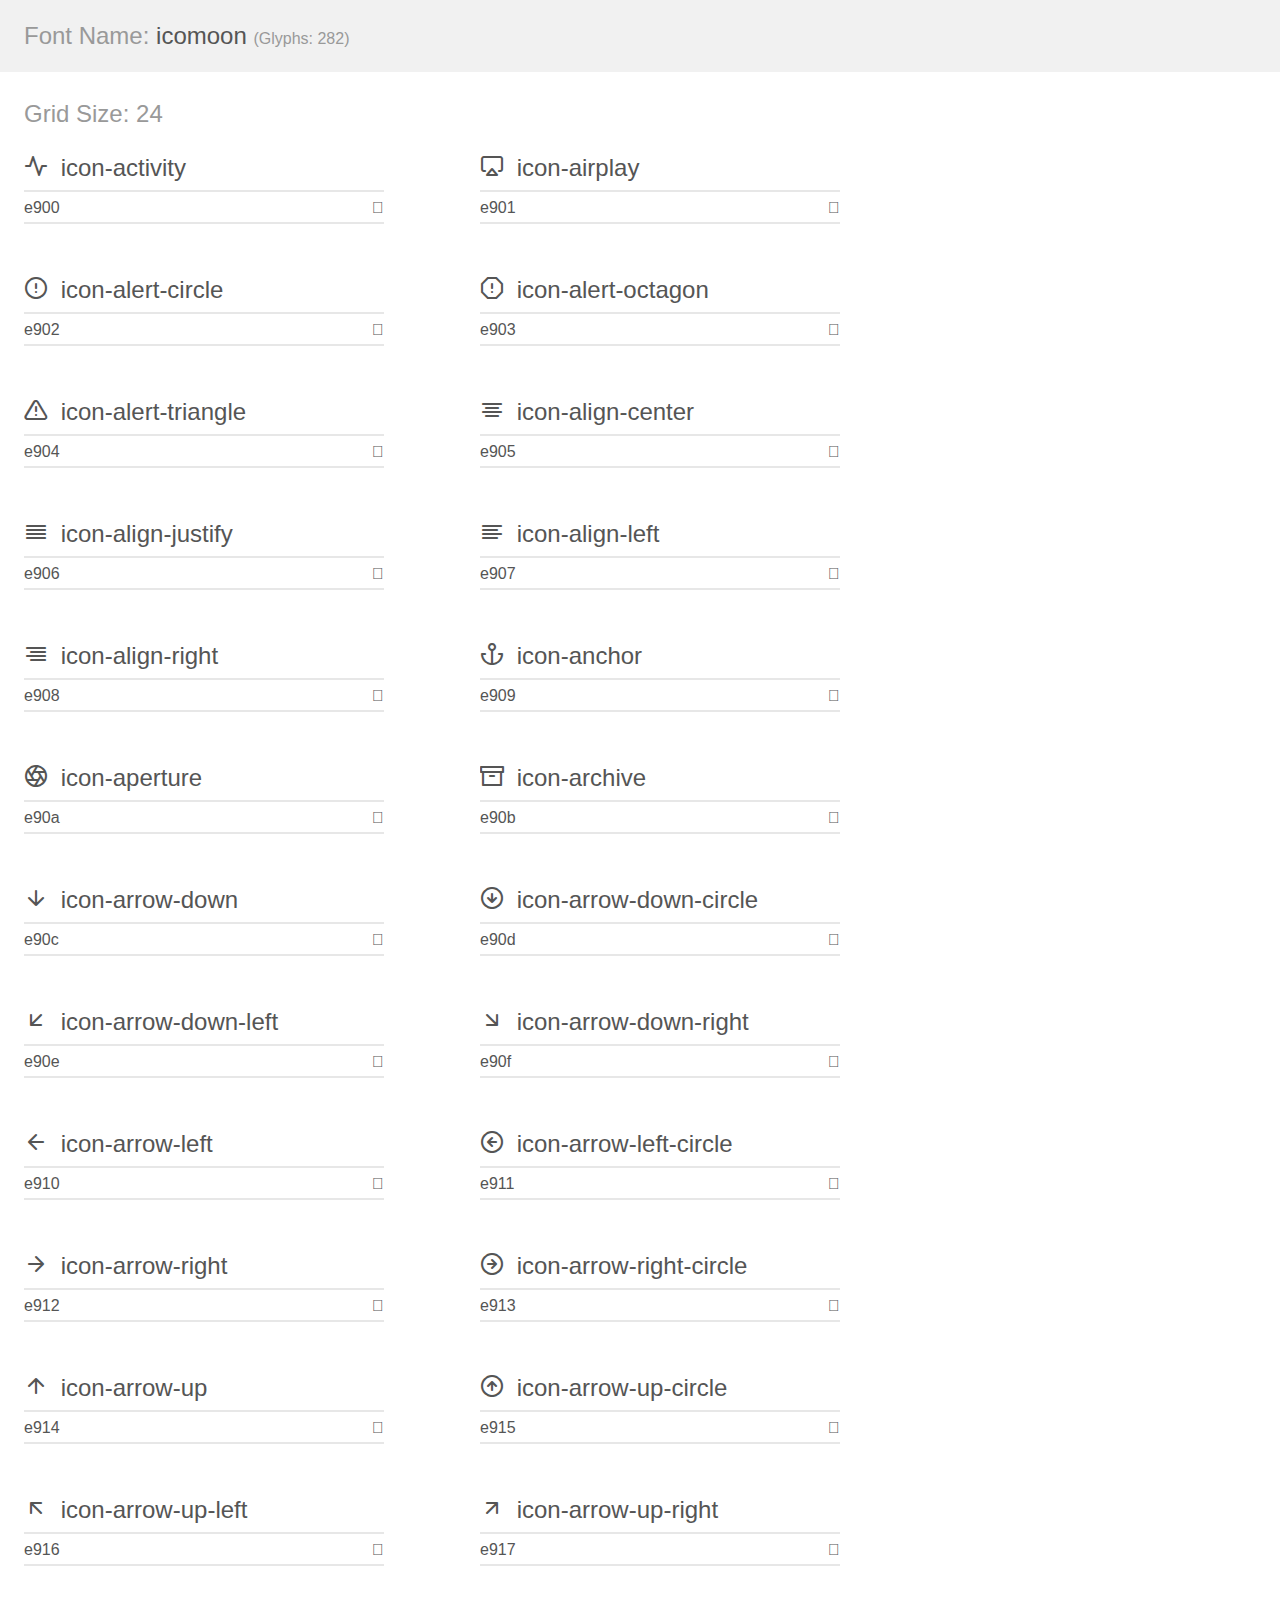
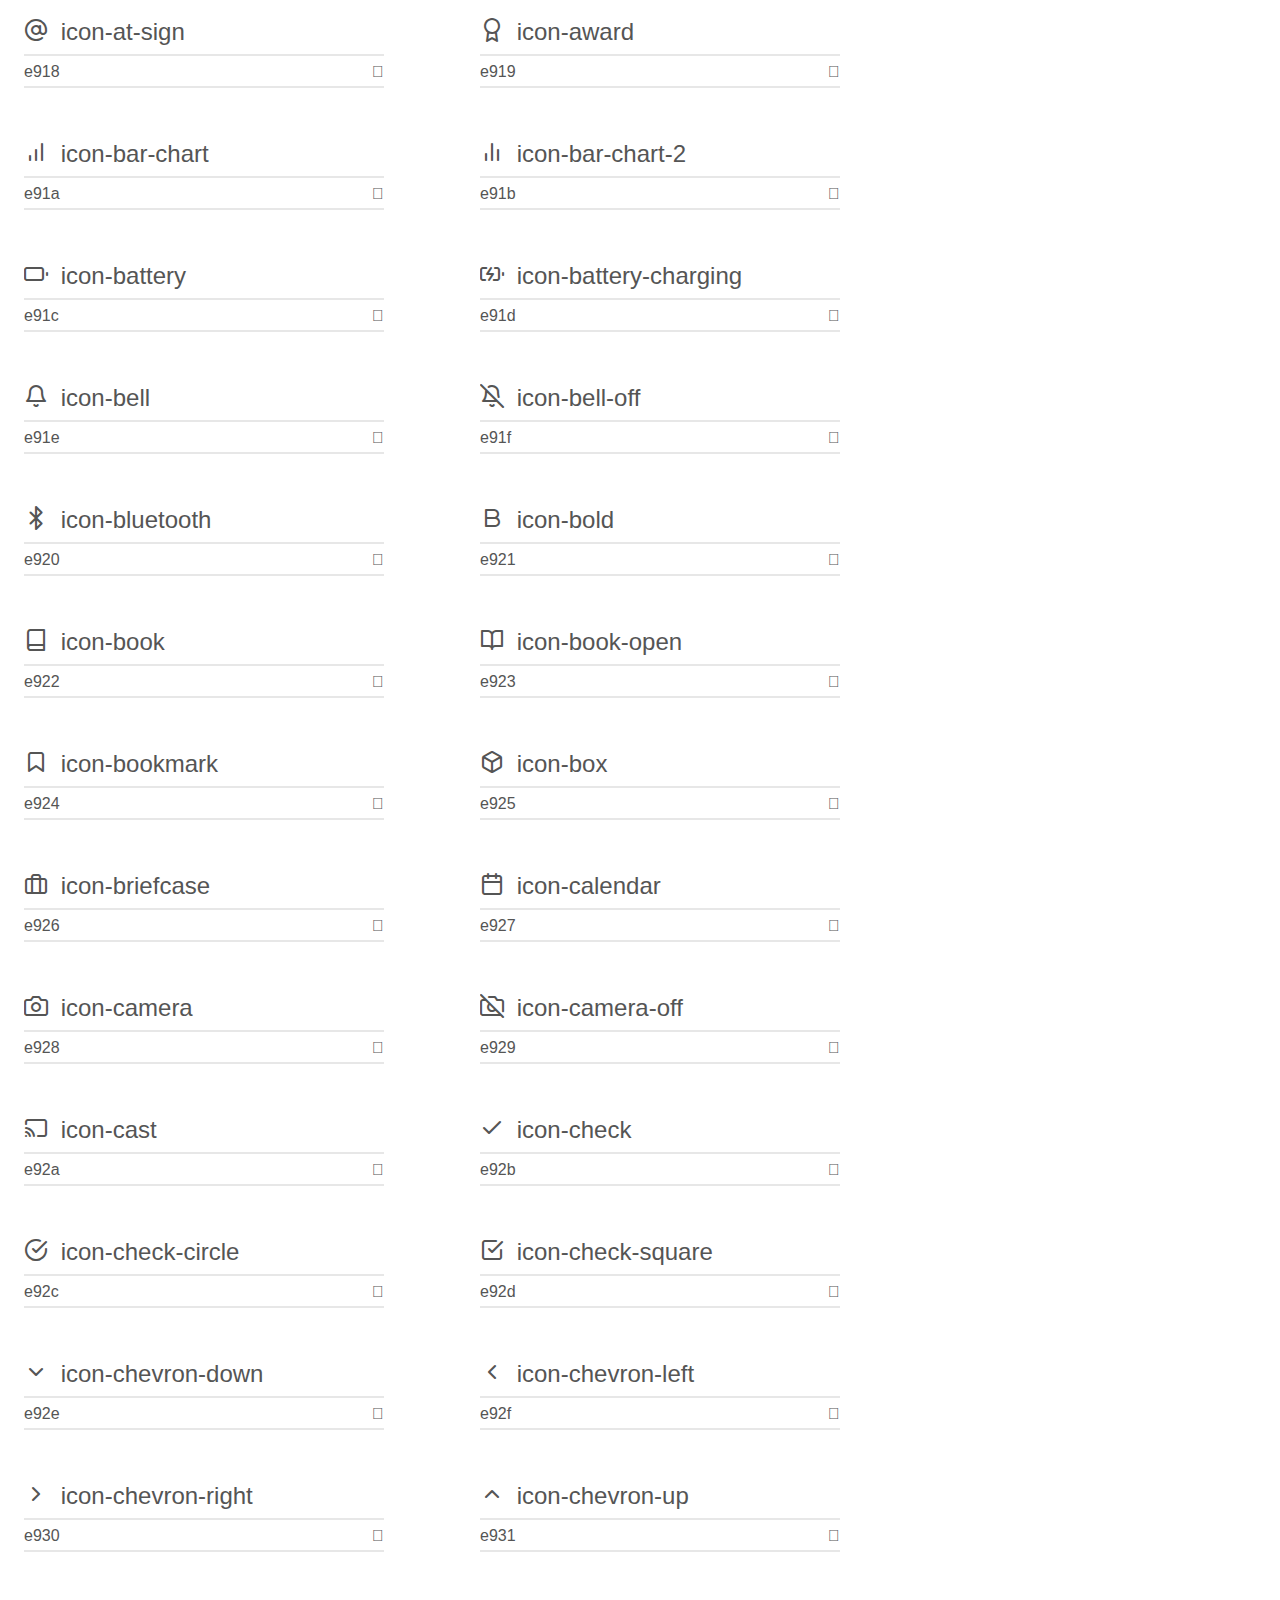
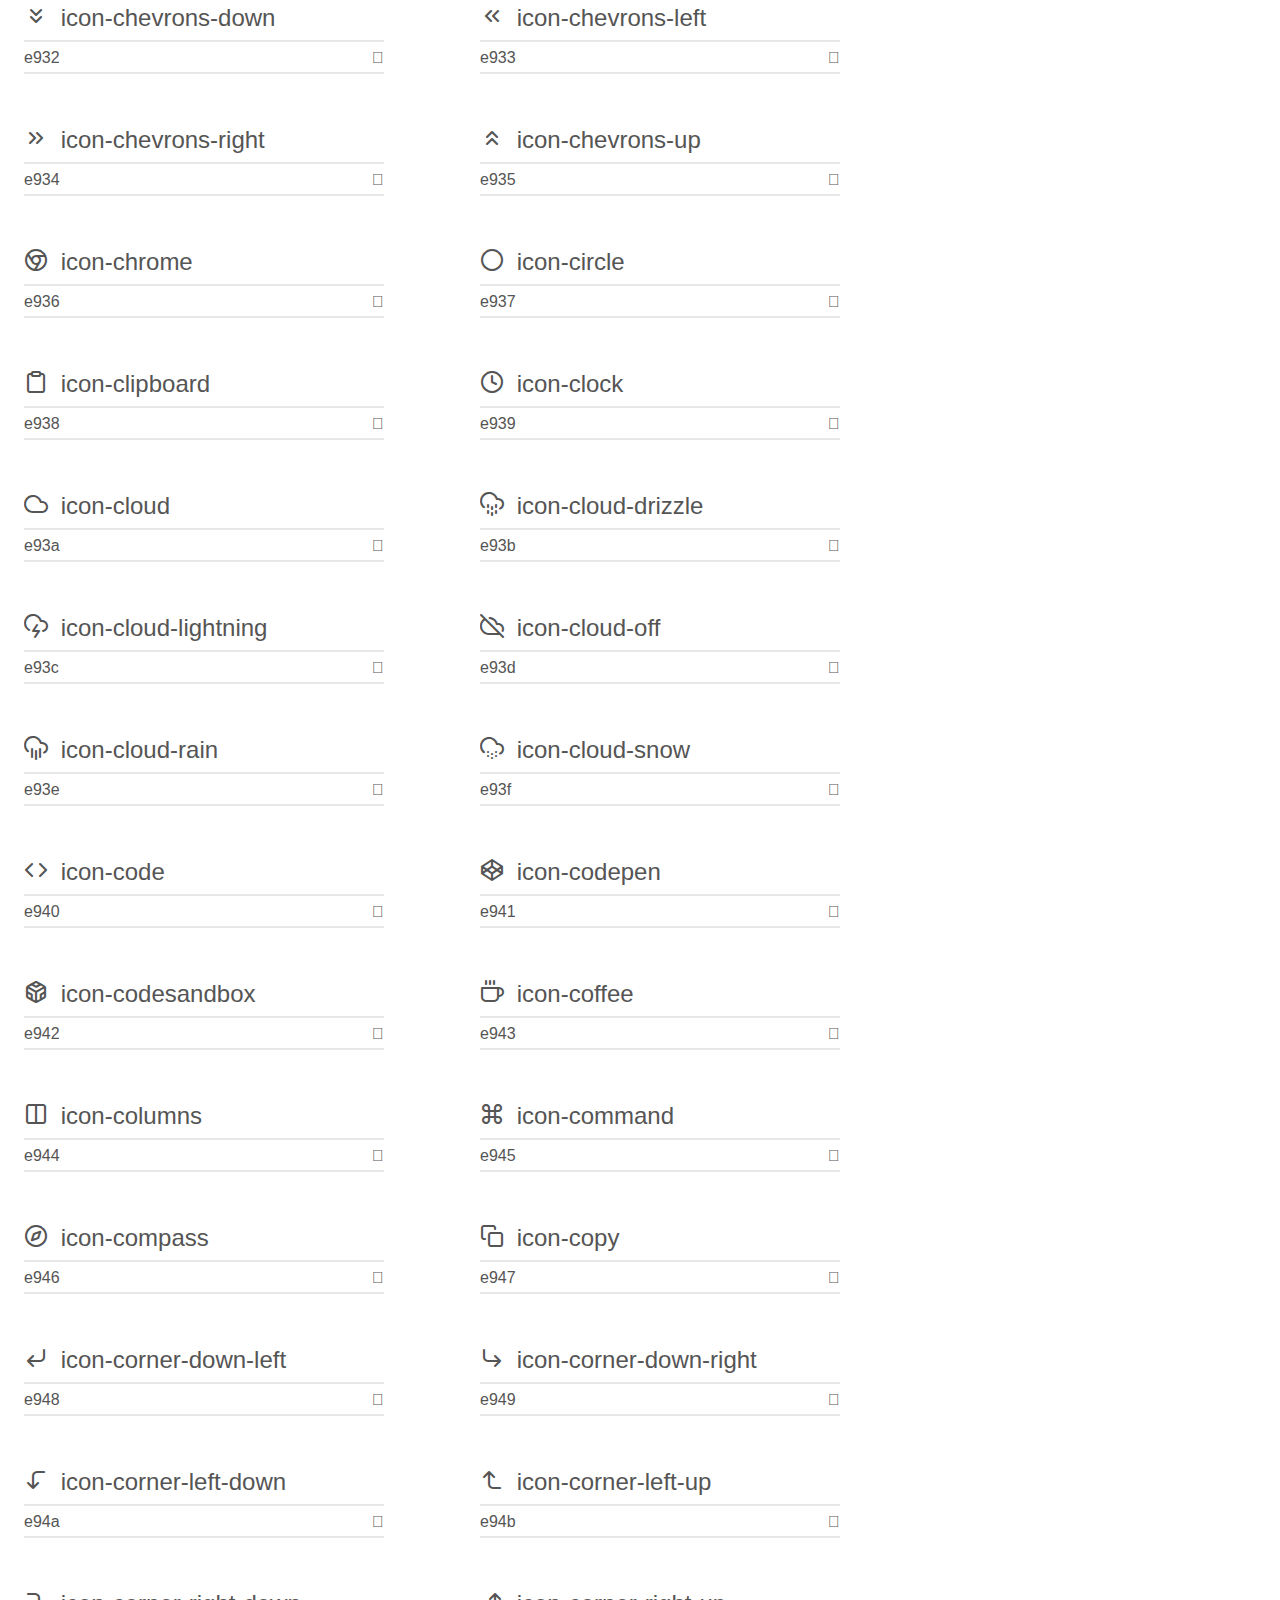
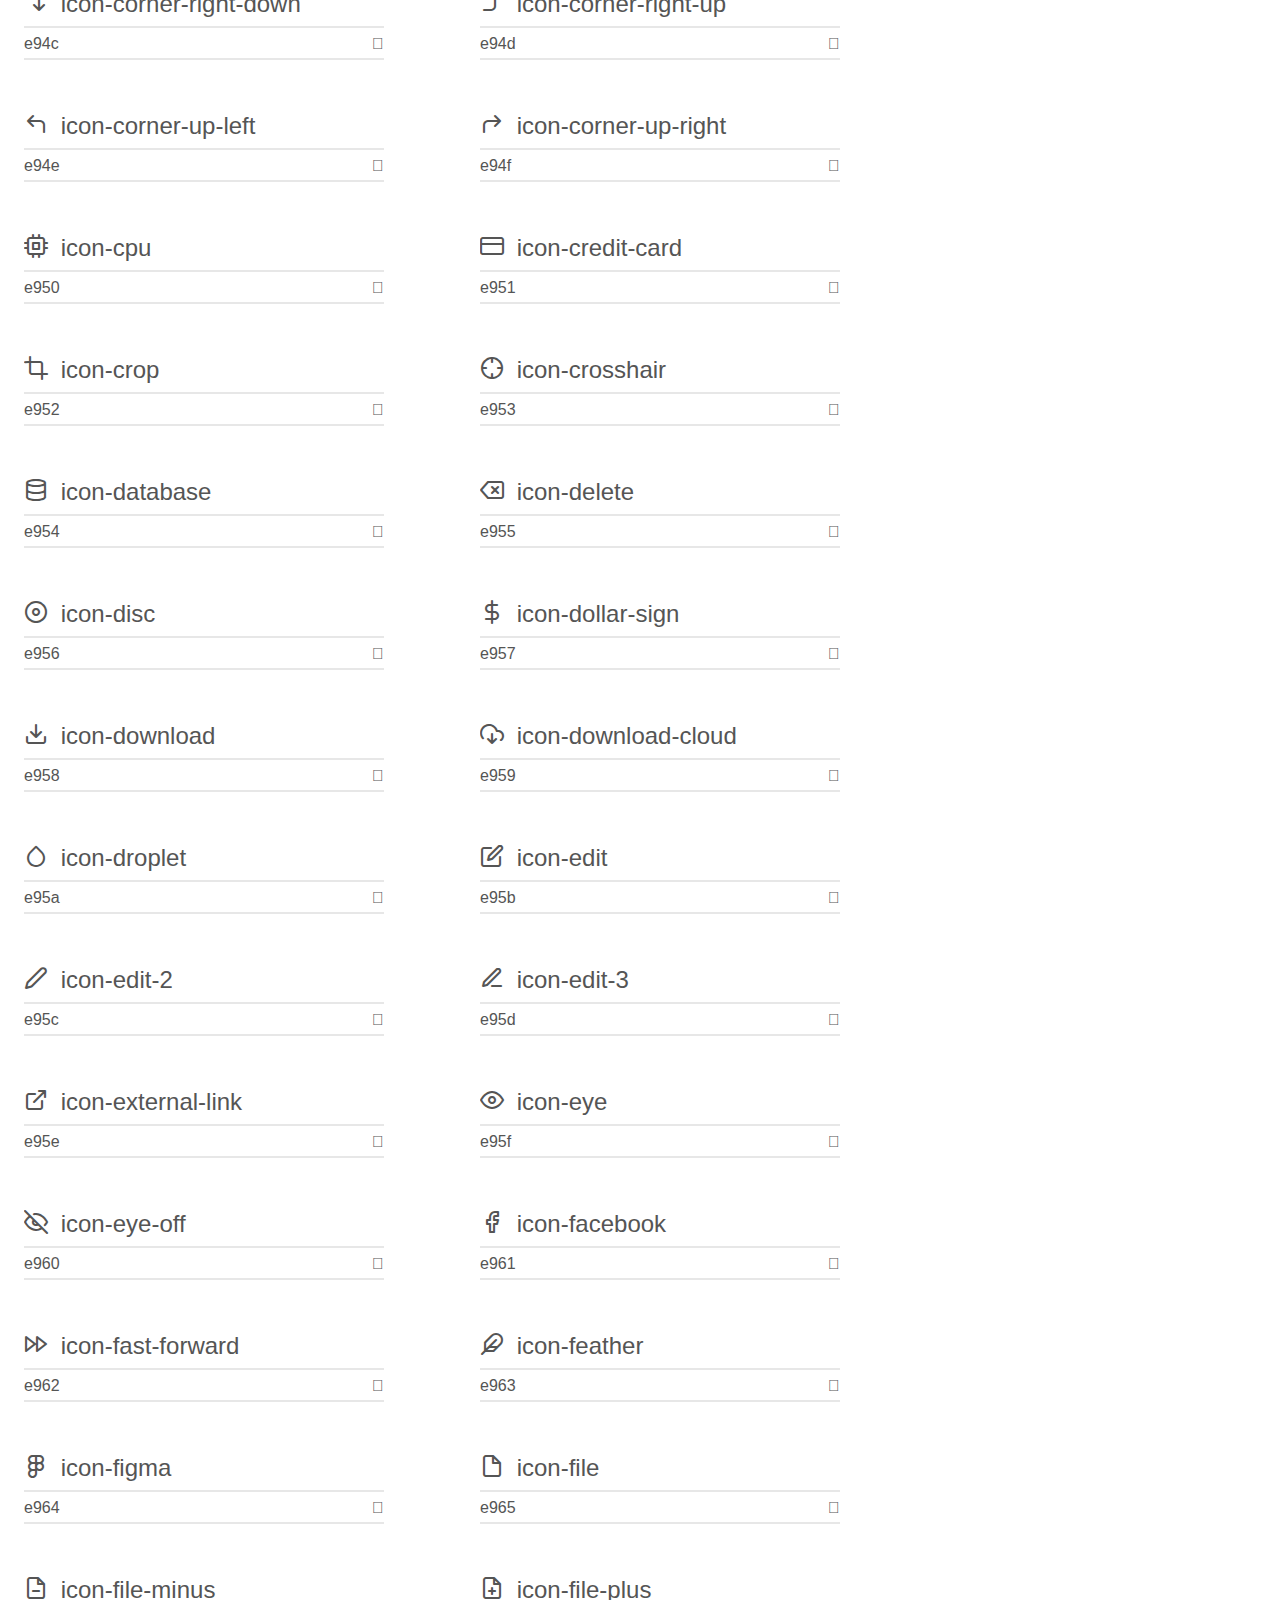
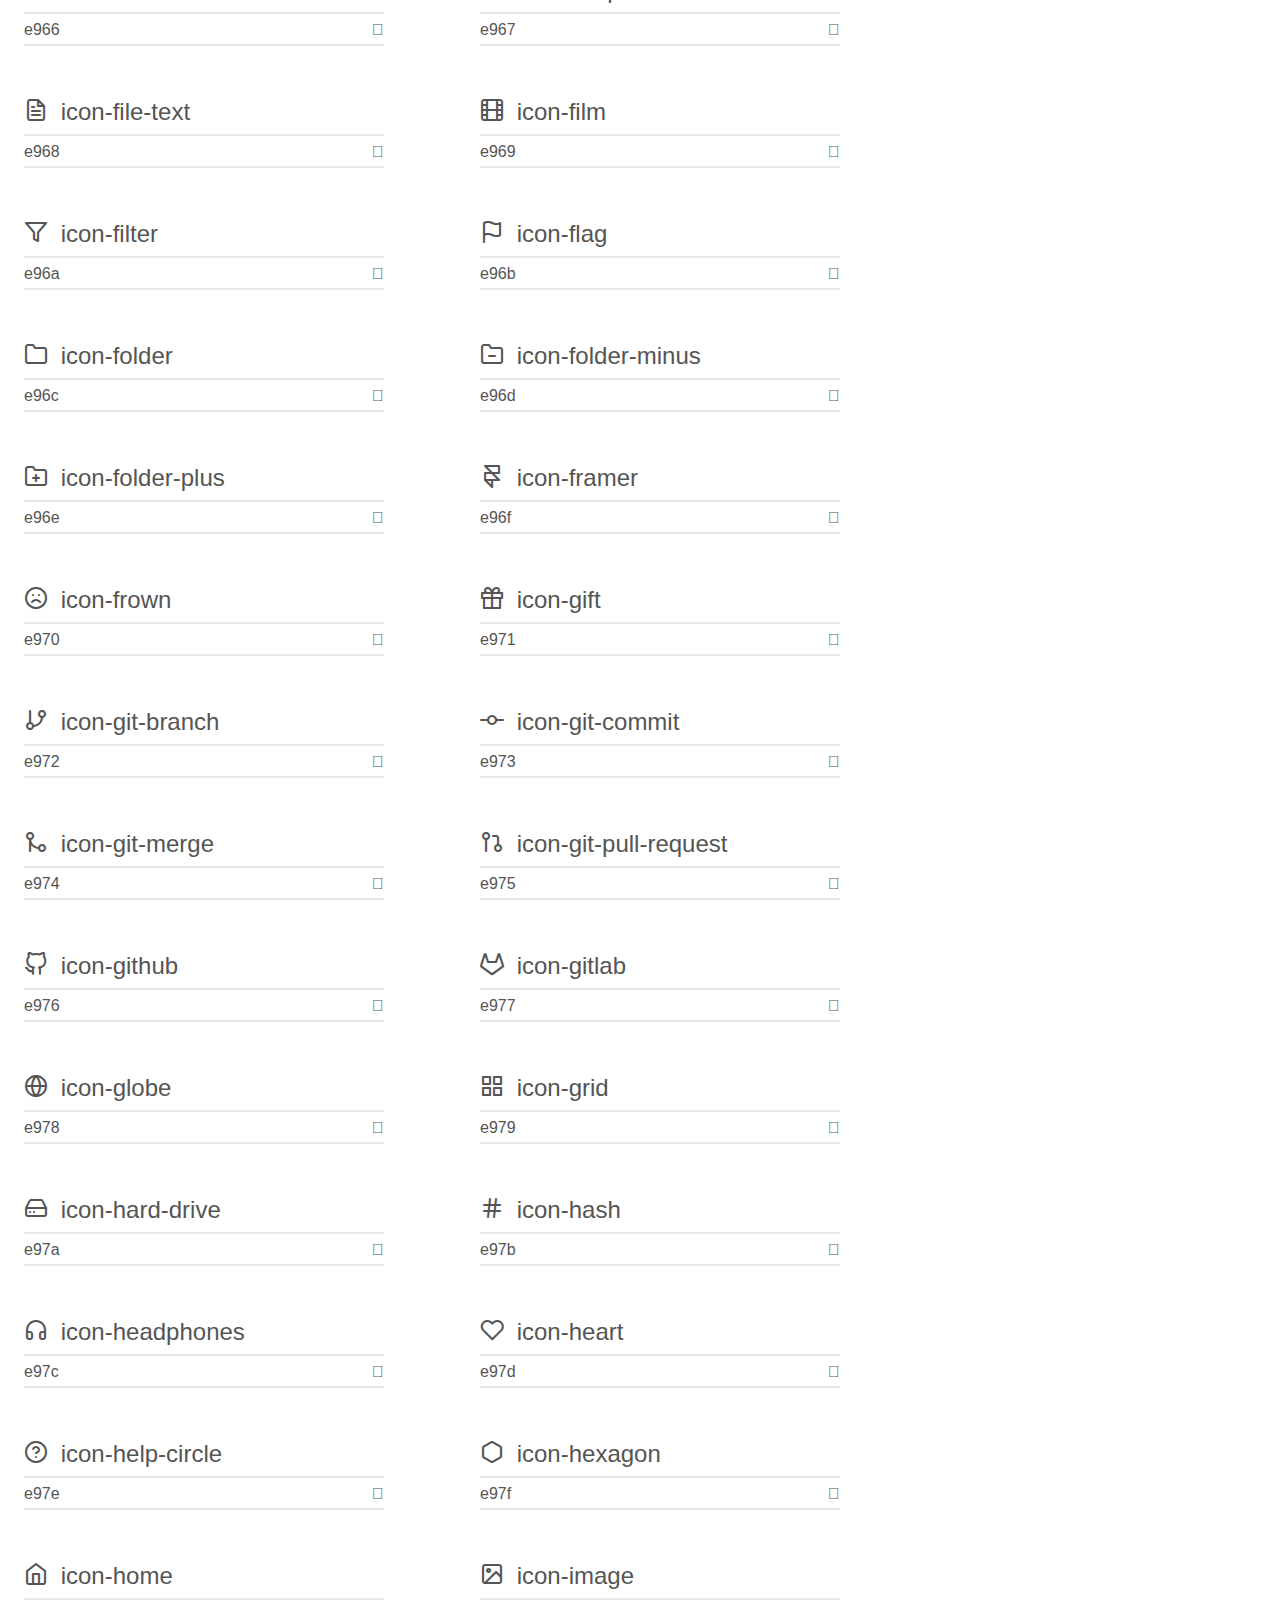
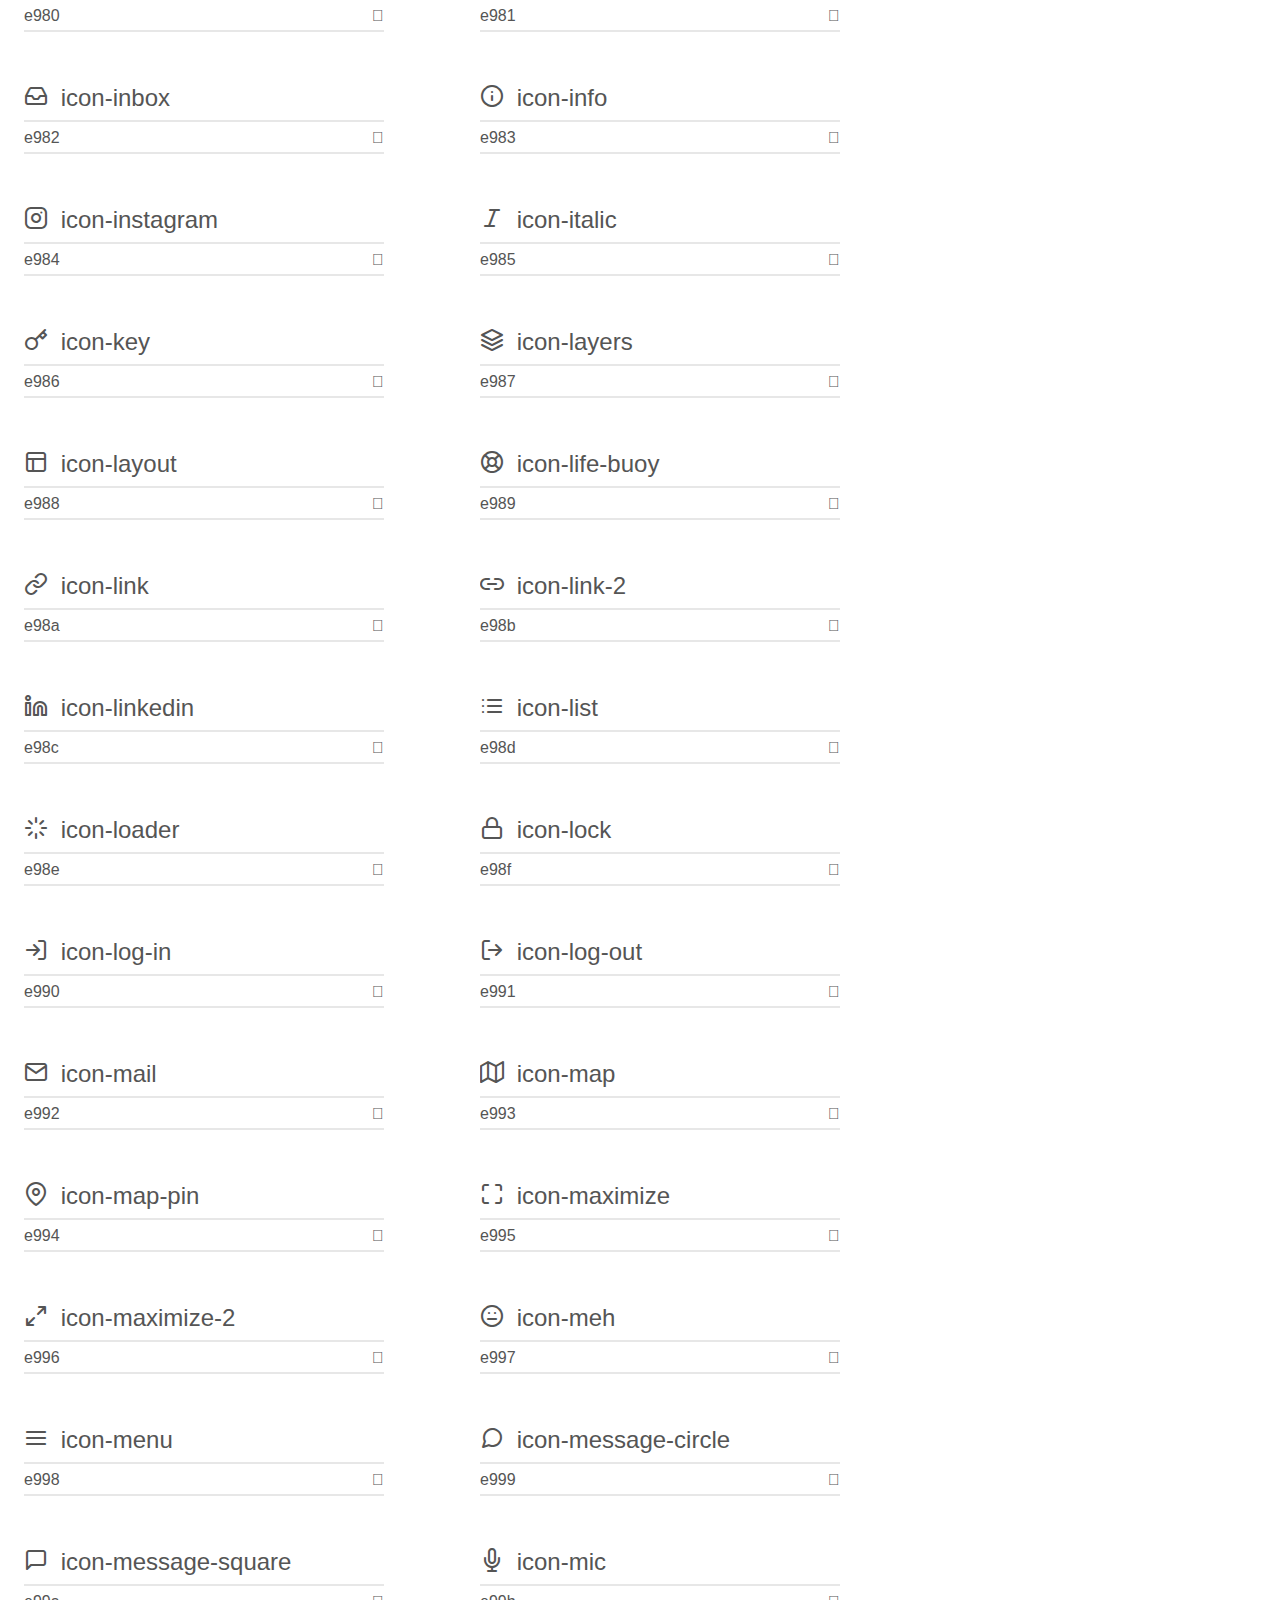
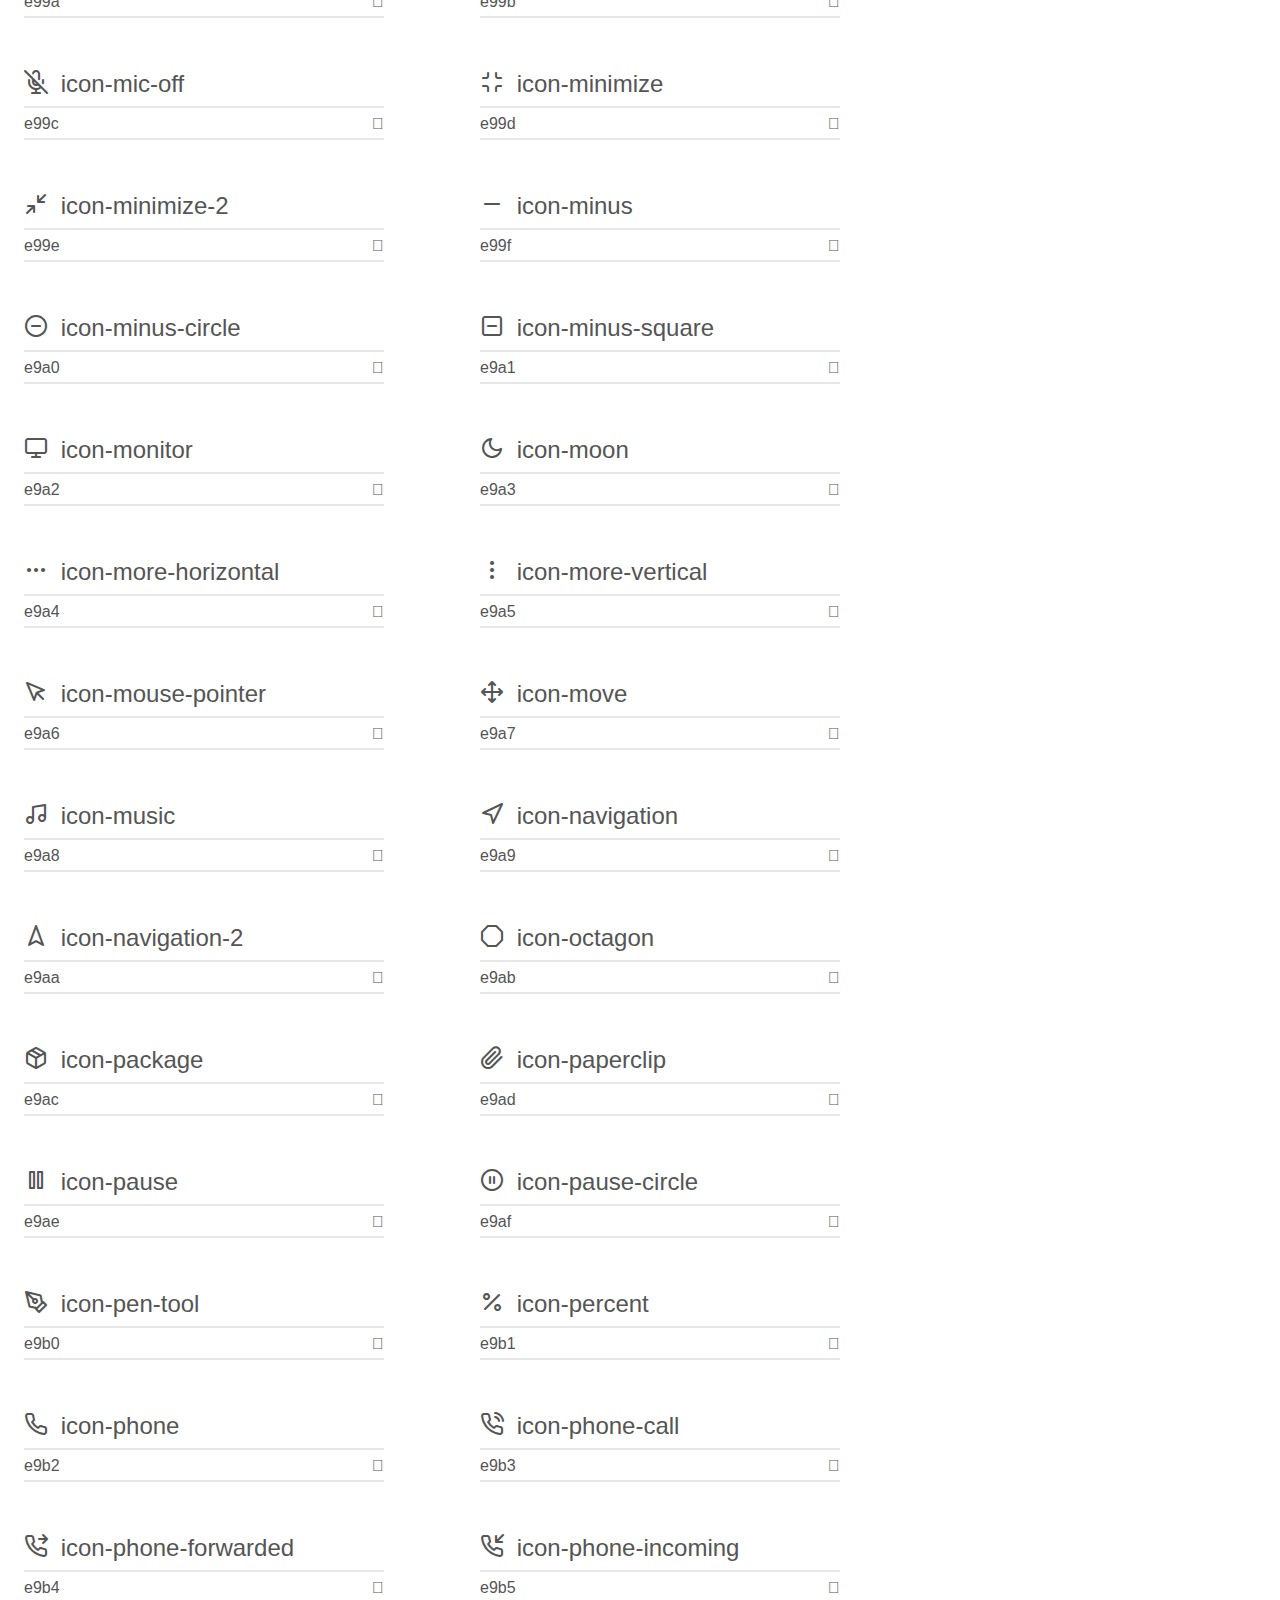
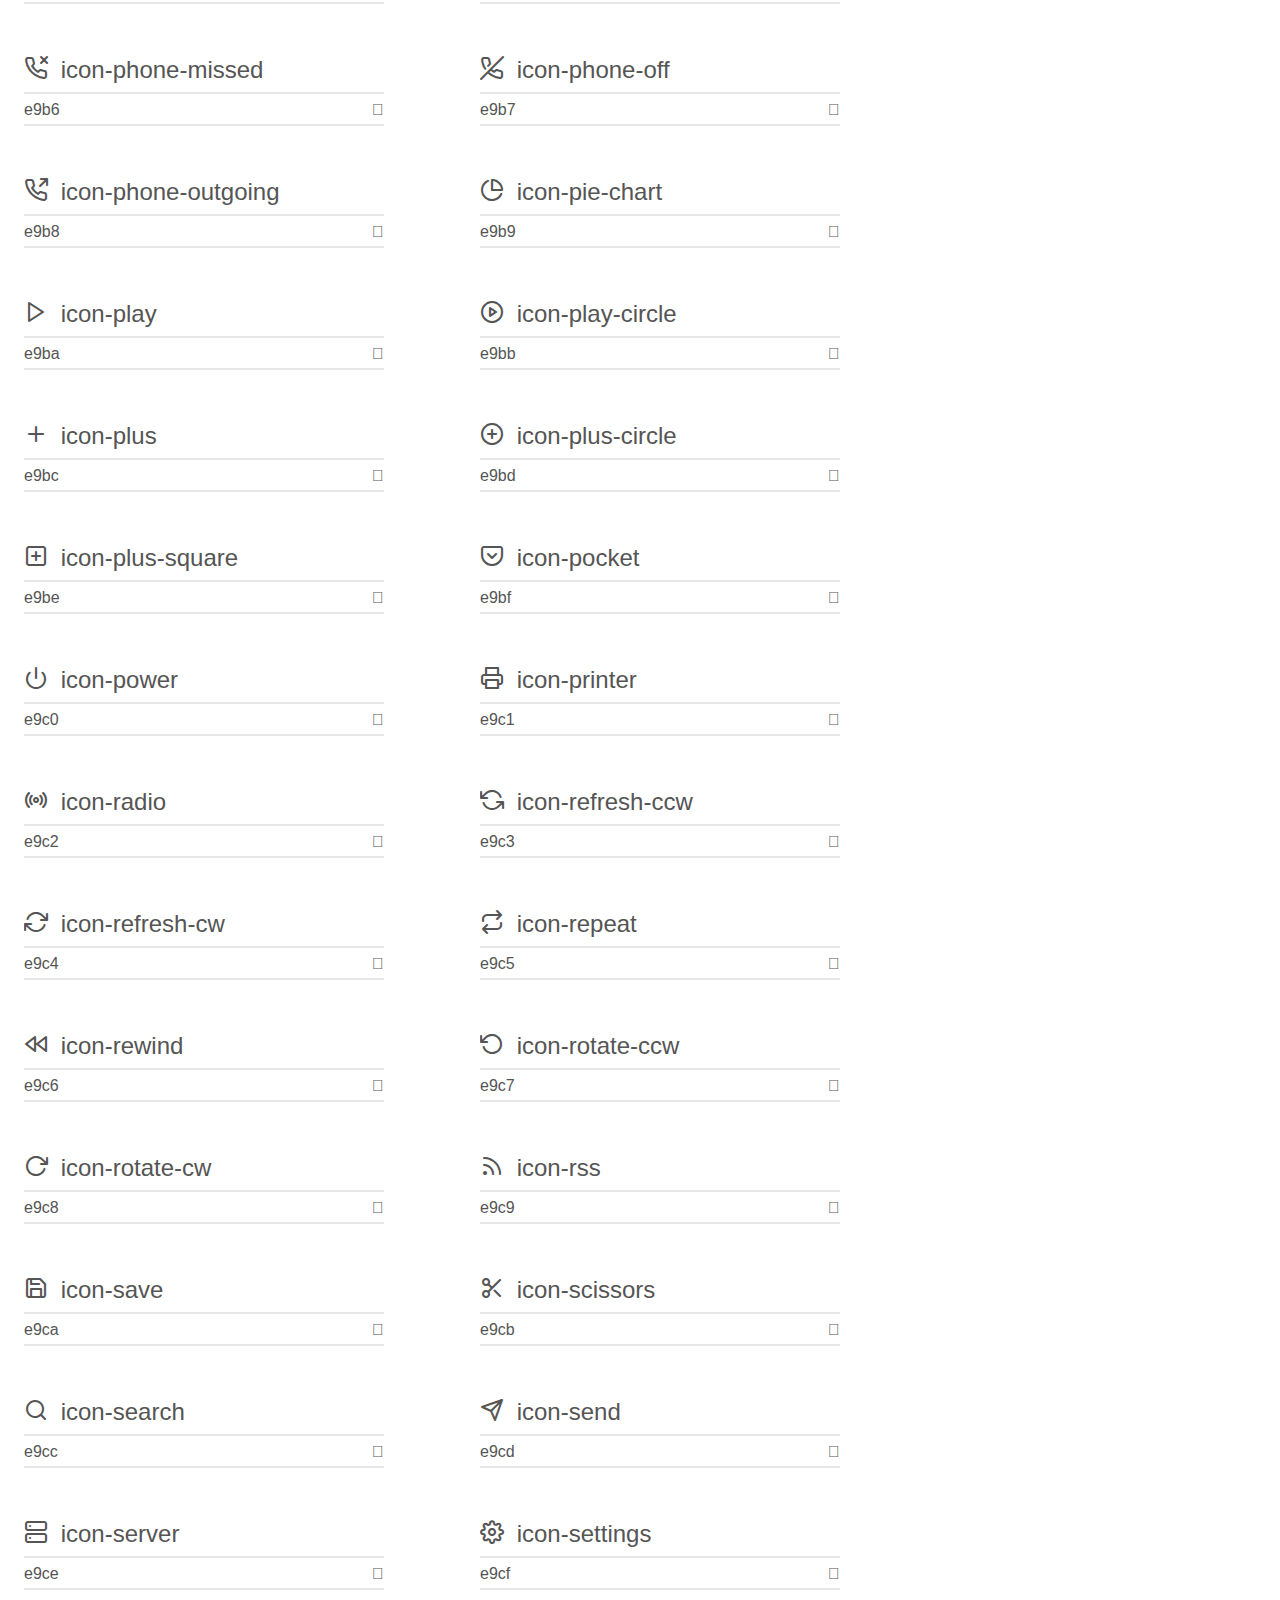
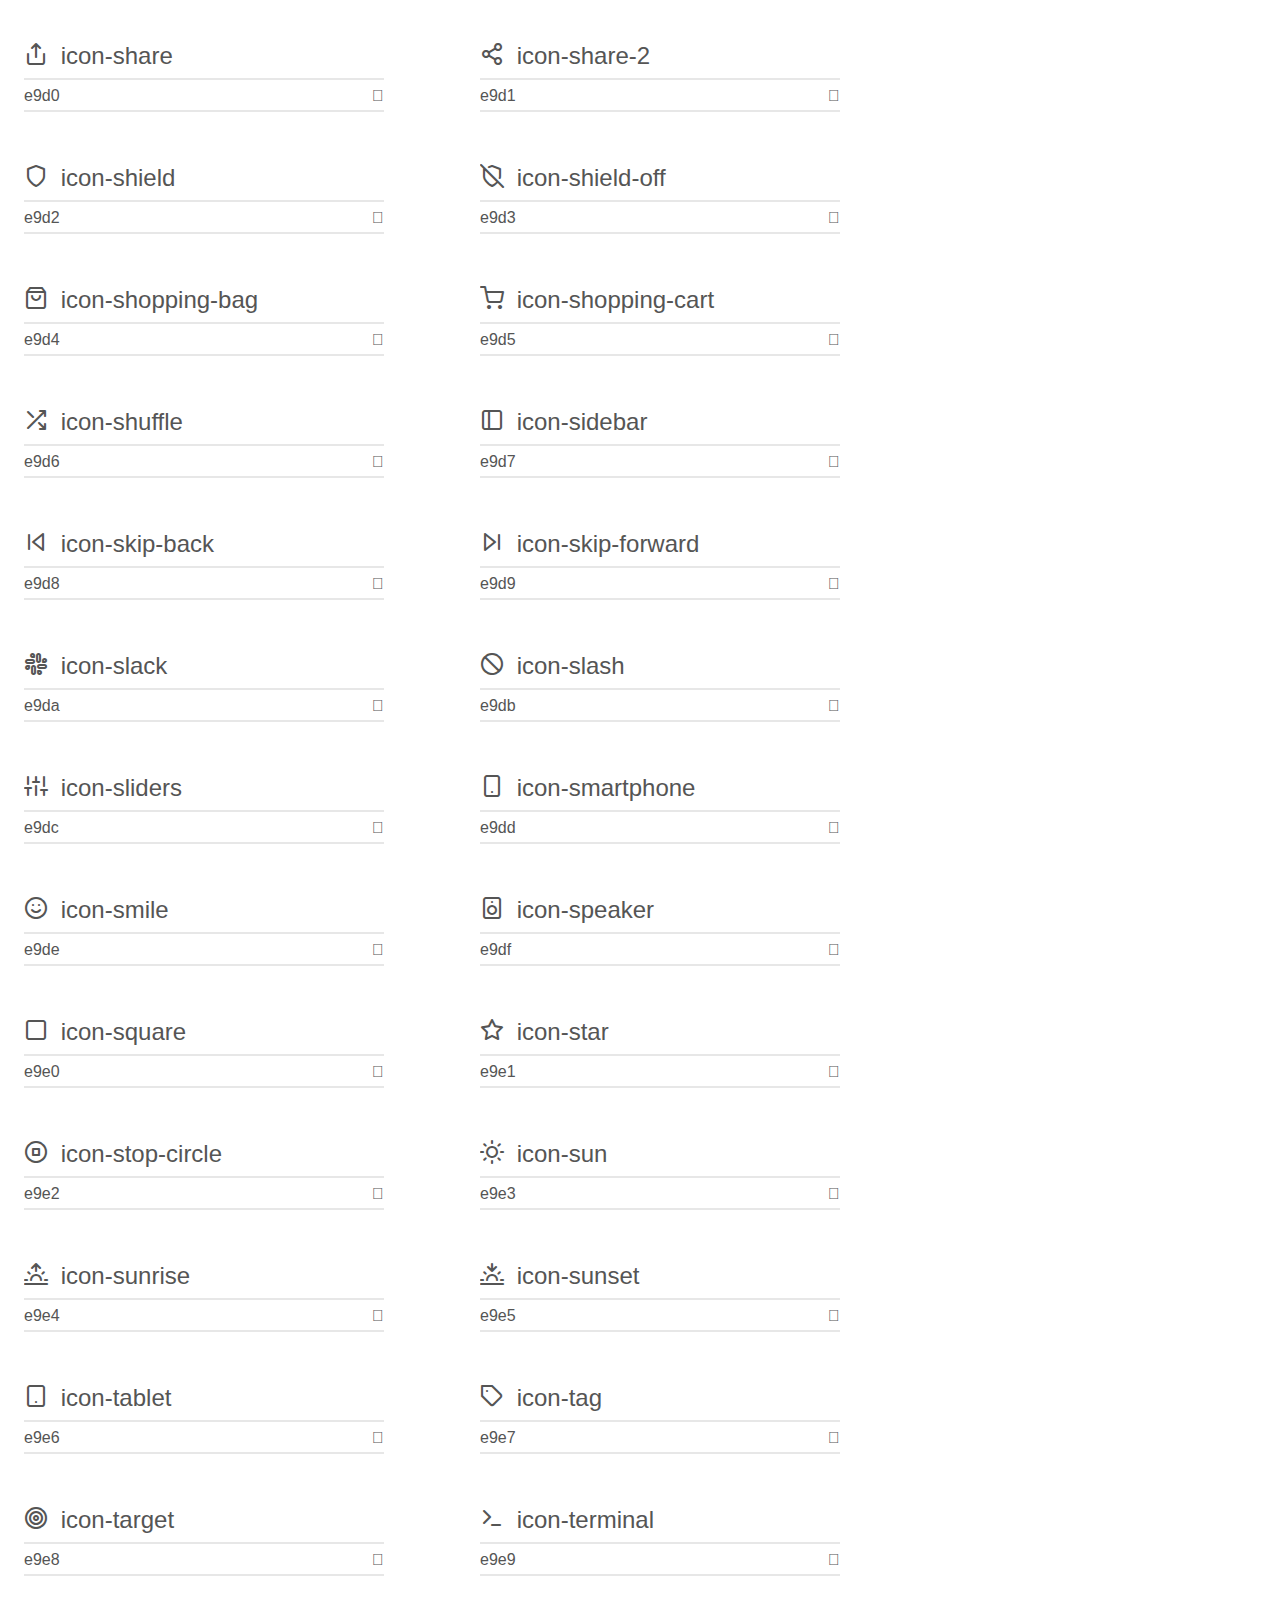
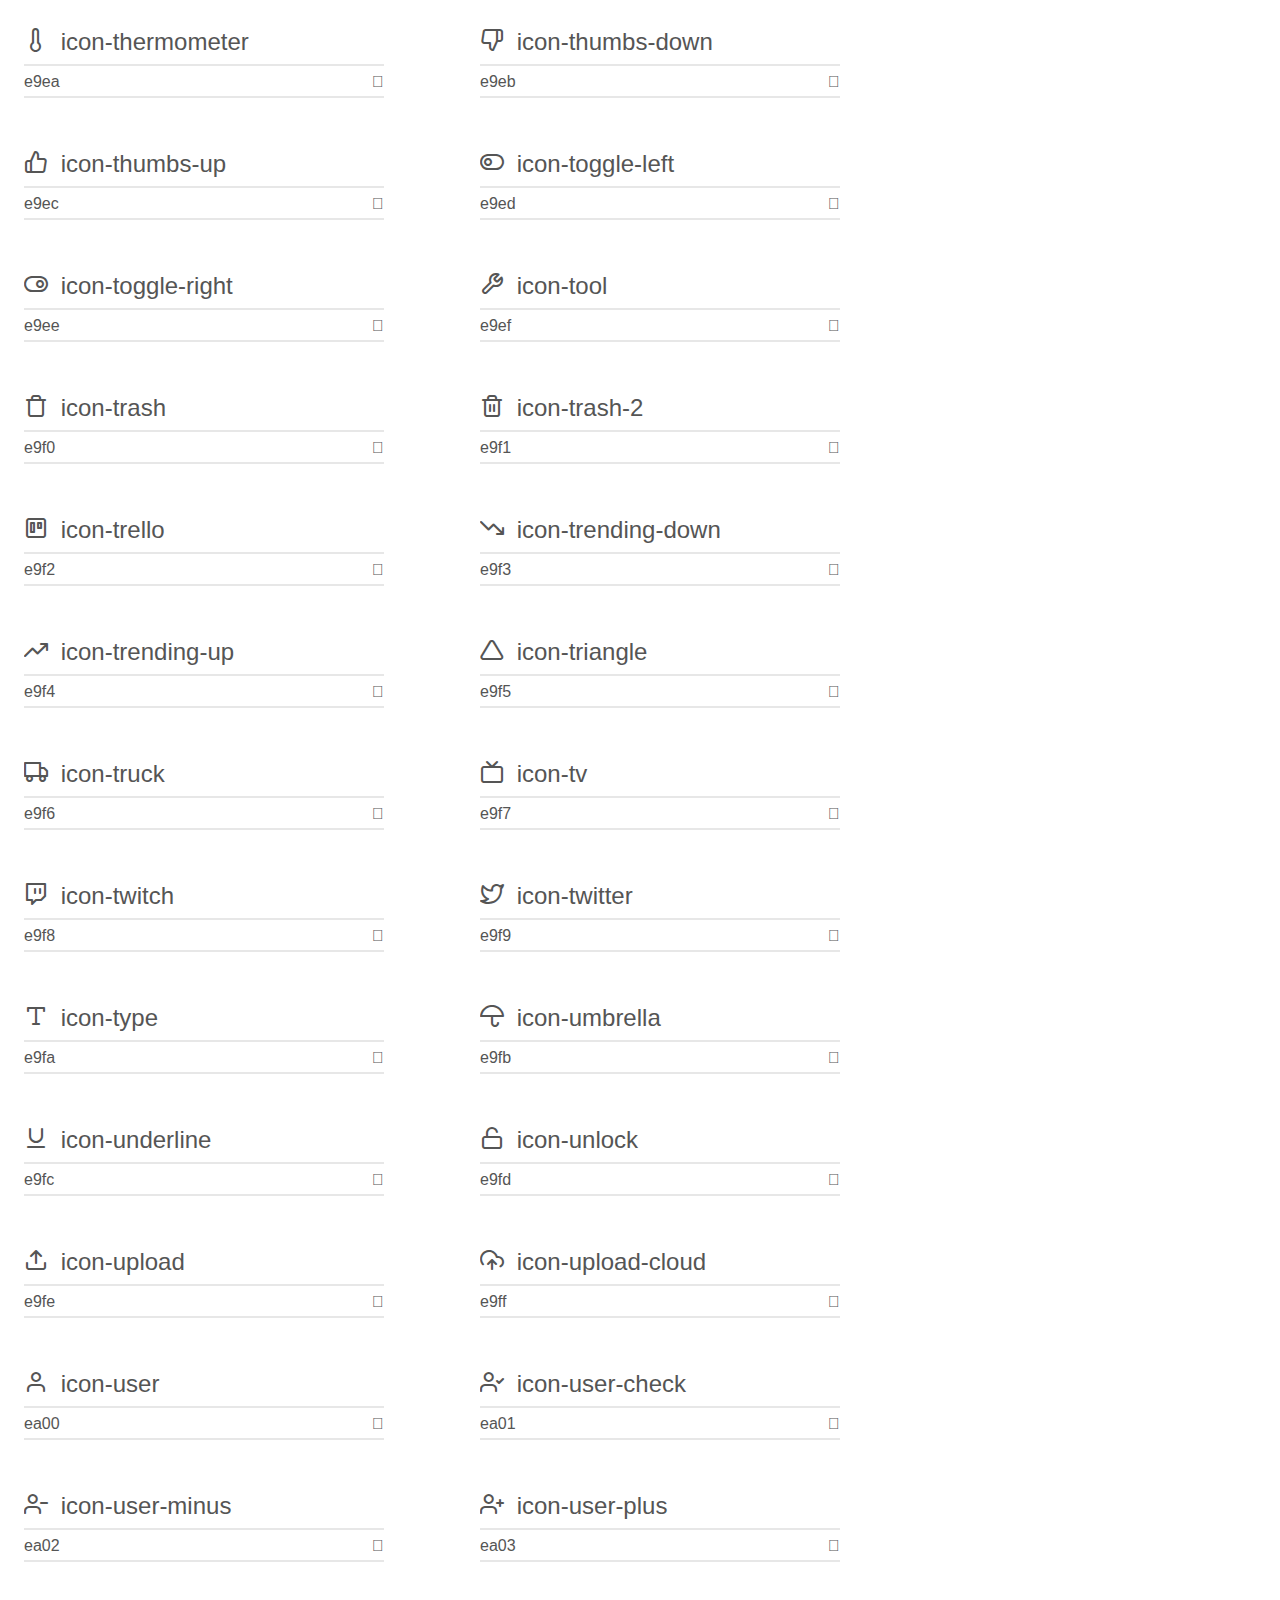
<file: assets/icomoon/demo.html>
<!doctype html>
<html>
<head>
    <meta charset="utf-8">
    <title>IcoMoon Demo</title>
    <meta name="description" content="An Icon Font Generated By IcoMoon.io">
    <meta name="viewport" content="width=device-width, initial-scale=1">
    <link rel="stylesheet" href="demo-files/demo.css">
    <link rel="stylesheet" href="style.css"></head>
<body>
    <div class="bgc1 clearfix">
        <h1 class="mhmm mvm"><span class="fgc1">Font Name:</span> icomoon <small class="fgc1">(Glyphs:&nbsp;282)</small></h1>
    </div>
    <div class="clearfix mhl ptl">
        <h1 class="mvm mtn fgc1">Grid Size: 24</h1>
        <div class="glyph fs1">
            <div class="clearfix bshadow0 pbs">
                <span class="icon-activity"></span>
                <span class="mls"> icon-activity</span>
            </div>
            <fieldset class="fs0 size1of1 clearfix hidden-false">
                <input type="text" readonly value="e900" class="unit size1of2" />
                <input type="text" maxlength="1" readonly value="&#xe900;" class="unitRight size1of2 talign-right" />
            </fieldset>
            <div class="fs0 bshadow0 clearfix hidden-true">
                <span class="unit pvs fgc1">liga: </span>
                <input type="text" readonly value="" class="liga unitRight" />
            </div>
        </div>
        <div class="glyph fs1">
            <div class="clearfix bshadow0 pbs">
                <span class="icon-airplay"></span>
                <span class="mls"> icon-airplay</span>
            </div>
            <fieldset class="fs0 size1of1 clearfix hidden-false">
                <input type="text" readonly value="e901" class="unit size1of2" />
                <input type="text" maxlength="1" readonly value="&#xe901;" class="unitRight size1of2 talign-right" />
            </fieldset>
            <div class="fs0 bshadow0 clearfix hidden-true">
                <span class="unit pvs fgc1">liga: </span>
                <input type="text" readonly value="" class="liga unitRight" />
            </div>
        </div>
        <div class="glyph fs1">
            <div class="clearfix bshadow0 pbs">
                <span class="icon-alert-circle"></span>
                <span class="mls"> icon-alert-circle</span>
            </div>
            <fieldset class="fs0 size1of1 clearfix hidden-false">
                <input type="text" readonly value="e902" class="unit size1of2" />
                <input type="text" maxlength="1" readonly value="&#xe902;" class="unitRight size1of2 talign-right" />
            </fieldset>
            <div class="fs0 bshadow0 clearfix hidden-true">
                <span class="unit pvs fgc1">liga: </span>
                <input type="text" readonly value="" class="liga unitRight" />
            </div>
        </div>
        <div class="glyph fs1">
            <div class="clearfix bshadow0 pbs">
                <span class="icon-alert-octagon"></span>
                <span class="mls"> icon-alert-octagon</span>
            </div>
            <fieldset class="fs0 size1of1 clearfix hidden-false">
                <input type="text" readonly value="e903" class="unit size1of2" />
                <input type="text" maxlength="1" readonly value="&#xe903;" class="unitRight size1of2 talign-right" />
            </fieldset>
            <div class="fs0 bshadow0 clearfix hidden-true">
                <span class="unit pvs fgc1">liga: </span>
                <input type="text" readonly value="" class="liga unitRight" />
            </div>
        </div>
        <div class="glyph fs1">
            <div class="clearfix bshadow0 pbs">
                <span class="icon-alert-triangle"></span>
                <span class="mls"> icon-alert-triangle</span>
            </div>
            <fieldset class="fs0 size1of1 clearfix hidden-false">
                <input type="text" readonly value="e904" class="unit size1of2" />
                <input type="text" maxlength="1" readonly value="&#xe904;" class="unitRight size1of2 talign-right" />
            </fieldset>
            <div class="fs0 bshadow0 clearfix hidden-true">
                <span class="unit pvs fgc1">liga: </span>
                <input type="text" readonly value="" class="liga unitRight" />
            </div>
        </div>
        <div class="glyph fs1">
            <div class="clearfix bshadow0 pbs">
                <span class="icon-align-center"></span>
                <span class="mls"> icon-align-center</span>
            </div>
            <fieldset class="fs0 size1of1 clearfix hidden-false">
                <input type="text" readonly value="e905" class="unit size1of2" />
                <input type="text" maxlength="1" readonly value="&#xe905;" class="unitRight size1of2 talign-right" />
            </fieldset>
            <div class="fs0 bshadow0 clearfix hidden-true">
                <span class="unit pvs fgc1">liga: </span>
                <input type="text" readonly value="" class="liga unitRight" />
            </div>
        </div>
        <div class="glyph fs1">
            <div class="clearfix bshadow0 pbs">
                <span class="icon-align-justify"></span>
                <span class="mls"> icon-align-justify</span>
            </div>
            <fieldset class="fs0 size1of1 clearfix hidden-false">
                <input type="text" readonly value="e906" class="unit size1of2" />
                <input type="text" maxlength="1" readonly value="&#xe906;" class="unitRight size1of2 talign-right" />
            </fieldset>
            <div class="fs0 bshadow0 clearfix hidden-true">
                <span class="unit pvs fgc1">liga: </span>
                <input type="text" readonly value="" class="liga unitRight" />
            </div>
        </div>
        <div class="glyph fs1">
            <div class="clearfix bshadow0 pbs">
                <span class="icon-align-left"></span>
                <span class="mls"> icon-align-left</span>
            </div>
            <fieldset class="fs0 size1of1 clearfix hidden-false">
                <input type="text" readonly value="e907" class="unit size1of2" />
                <input type="text" maxlength="1" readonly value="&#xe907;" class="unitRight size1of2 talign-right" />
            </fieldset>
            <div class="fs0 bshadow0 clearfix hidden-true">
                <span class="unit pvs fgc1">liga: </span>
                <input type="text" readonly value="" class="liga unitRight" />
            </div>
        </div>
        <div class="glyph fs1">
            <div class="clearfix bshadow0 pbs">
                <span class="icon-align-right"></span>
                <span class="mls"> icon-align-right</span>
            </div>
            <fieldset class="fs0 size1of1 clearfix hidden-false">
                <input type="text" readonly value="e908" class="unit size1of2" />
                <input type="text" maxlength="1" readonly value="&#xe908;" class="unitRight size1of2 talign-right" />
            </fieldset>
            <div class="fs0 bshadow0 clearfix hidden-true">
                <span class="unit pvs fgc1">liga: </span>
                <input type="text" readonly value="" class="liga unitRight" />
            </div>
        </div>
        <div class="glyph fs1">
            <div class="clearfix bshadow0 pbs">
                <span class="icon-anchor"></span>
                <span class="mls"> icon-anchor</span>
            </div>
            <fieldset class="fs0 size1of1 clearfix hidden-false">
                <input type="text" readonly value="e909" class="unit size1of2" />
                <input type="text" maxlength="1" readonly value="&#xe909;" class="unitRight size1of2 talign-right" />
            </fieldset>
            <div class="fs0 bshadow0 clearfix hidden-true">
                <span class="unit pvs fgc1">liga: </span>
                <input type="text" readonly value="" class="liga unitRight" />
            </div>
        </div>
        <div class="glyph fs1">
            <div class="clearfix bshadow0 pbs">
                <span class="icon-aperture"></span>
                <span class="mls"> icon-aperture</span>
            </div>
            <fieldset class="fs0 size1of1 clearfix hidden-false">
                <input type="text" readonly value="e90a" class="unit size1of2" />
                <input type="text" maxlength="1" readonly value="&#xe90a;" class="unitRight size1of2 talign-right" />
            </fieldset>
            <div class="fs0 bshadow0 clearfix hidden-true">
                <span class="unit pvs fgc1">liga: </span>
                <input type="text" readonly value="" class="liga unitRight" />
            </div>
        </div>
        <div class="glyph fs1">
            <div class="clearfix bshadow0 pbs">
                <span class="icon-archive"></span>
                <span class="mls"> icon-archive</span>
            </div>
            <fieldset class="fs0 size1of1 clearfix hidden-false">
                <input type="text" readonly value="e90b" class="unit size1of2" />
                <input type="text" maxlength="1" readonly value="&#xe90b;" class="unitRight size1of2 talign-right" />
            </fieldset>
            <div class="fs0 bshadow0 clearfix hidden-true">
                <span class="unit pvs fgc1">liga: </span>
                <input type="text" readonly value="" class="liga unitRight" />
            </div>
        </div>
        <div class="glyph fs1">
            <div class="clearfix bshadow0 pbs">
                <span class="icon-arrow-down"></span>
                <span class="mls"> icon-arrow-down</span>
            </div>
            <fieldset class="fs0 size1of1 clearfix hidden-false">
                <input type="text" readonly value="e90c" class="unit size1of2" />
                <input type="text" maxlength="1" readonly value="&#xe90c;" class="unitRight size1of2 talign-right" />
            </fieldset>
            <div class="fs0 bshadow0 clearfix hidden-true">
                <span class="unit pvs fgc1">liga: </span>
                <input type="text" readonly value="" class="liga unitRight" />
            </div>
        </div>
        <div class="glyph fs1">
            <div class="clearfix bshadow0 pbs">
                <span class="icon-arrow-down-circle"></span>
                <span class="mls"> icon-arrow-down-circle</span>
            </div>
            <fieldset class="fs0 size1of1 clearfix hidden-false">
                <input type="text" readonly value="e90d" class="unit size1of2" />
                <input type="text" maxlength="1" readonly value="&#xe90d;" class="unitRight size1of2 talign-right" />
            </fieldset>
            <div class="fs0 bshadow0 clearfix hidden-true">
                <span class="unit pvs fgc1">liga: </span>
                <input type="text" readonly value="" class="liga unitRight" />
            </div>
        </div>
        <div class="glyph fs1">
            <div class="clearfix bshadow0 pbs">
                <span class="icon-arrow-down-left"></span>
                <span class="mls"> icon-arrow-down-left</span>
            </div>
            <fieldset class="fs0 size1of1 clearfix hidden-false">
                <input type="text" readonly value="e90e" class="unit size1of2" />
                <input type="text" maxlength="1" readonly value="&#xe90e;" class="unitRight size1of2 talign-right" />
            </fieldset>
            <div class="fs0 bshadow0 clearfix hidden-true">
                <span class="unit pvs fgc1">liga: </span>
                <input type="text" readonly value="" class="liga unitRight" />
            </div>
        </div>
        <div class="glyph fs1">
            <div class="clearfix bshadow0 pbs">
                <span class="icon-arrow-down-right"></span>
                <span class="mls"> icon-arrow-down-right</span>
            </div>
            <fieldset class="fs0 size1of1 clearfix hidden-false">
                <input type="text" readonly value="e90f" class="unit size1of2" />
                <input type="text" maxlength="1" readonly value="&#xe90f;" class="unitRight size1of2 talign-right" />
            </fieldset>
            <div class="fs0 bshadow0 clearfix hidden-true">
                <span class="unit pvs fgc1">liga: </span>
                <input type="text" readonly value="" class="liga unitRight" />
            </div>
        </div>
        <div class="glyph fs1">
            <div class="clearfix bshadow0 pbs">
                <span class="icon-arrow-left"></span>
                <span class="mls"> icon-arrow-left</span>
            </div>
            <fieldset class="fs0 size1of1 clearfix hidden-false">
                <input type="text" readonly value="e910" class="unit size1of2" />
                <input type="text" maxlength="1" readonly value="&#xe910;" class="unitRight size1of2 talign-right" />
            </fieldset>
            <div class="fs0 bshadow0 clearfix hidden-true">
                <span class="unit pvs fgc1">liga: </span>
                <input type="text" readonly value="" class="liga unitRight" />
            </div>
        </div>
        <div class="glyph fs1">
            <div class="clearfix bshadow0 pbs">
                <span class="icon-arrow-left-circle"></span>
                <span class="mls"> icon-arrow-left-circle</span>
            </div>
            <fieldset class="fs0 size1of1 clearfix hidden-false">
                <input type="text" readonly value="e911" class="unit size1of2" />
                <input type="text" maxlength="1" readonly value="&#xe911;" class="unitRight size1of2 talign-right" />
            </fieldset>
            <div class="fs0 bshadow0 clearfix hidden-true">
                <span class="unit pvs fgc1">liga: </span>
                <input type="text" readonly value="" class="liga unitRight" />
            </div>
        </div>
        <div class="glyph fs1">
            <div class="clearfix bshadow0 pbs">
                <span class="icon-arrow-right"></span>
                <span class="mls"> icon-arrow-right</span>
            </div>
            <fieldset class="fs0 size1of1 clearfix hidden-false">
                <input type="text" readonly value="e912" class="unit size1of2" />
                <input type="text" maxlength="1" readonly value="&#xe912;" class="unitRight size1of2 talign-right" />
            </fieldset>
            <div class="fs0 bshadow0 clearfix hidden-true">
                <span class="unit pvs fgc1">liga: </span>
                <input type="text" readonly value="" class="liga unitRight" />
            </div>
        </div>
        <div class="glyph fs1">
            <div class="clearfix bshadow0 pbs">
                <span class="icon-arrow-right-circle"></span>
                <span class="mls"> icon-arrow-right-circle</span>
            </div>
            <fieldset class="fs0 size1of1 clearfix hidden-false">
                <input type="text" readonly value="e913" class="unit size1of2" />
                <input type="text" maxlength="1" readonly value="&#xe913;" class="unitRight size1of2 talign-right" />
            </fieldset>
            <div class="fs0 bshadow0 clearfix hidden-true">
                <span class="unit pvs fgc1">liga: </span>
                <input type="text" readonly value="" class="liga unitRight" />
            </div>
        </div>
        <div class="glyph fs1">
            <div class="clearfix bshadow0 pbs">
                <span class="icon-arrow-up"></span>
                <span class="mls"> icon-arrow-up</span>
            </div>
            <fieldset class="fs0 size1of1 clearfix hidden-false">
                <input type="text" readonly value="e914" class="unit size1of2" />
                <input type="text" maxlength="1" readonly value="&#xe914;" class="unitRight size1of2 talign-right" />
            </fieldset>
            <div class="fs0 bshadow0 clearfix hidden-true">
                <span class="unit pvs fgc1">liga: </span>
                <input type="text" readonly value="" class="liga unitRight" />
            </div>
        </div>
        <div class="glyph fs1">
            <div class="clearfix bshadow0 pbs">
                <span class="icon-arrow-up-circle"></span>
                <span class="mls"> icon-arrow-up-circle</span>
            </div>
            <fieldset class="fs0 size1of1 clearfix hidden-false">
                <input type="text" readonly value="e915" class="unit size1of2" />
                <input type="text" maxlength="1" readonly value="&#xe915;" class="unitRight size1of2 talign-right" />
            </fieldset>
            <div class="fs0 bshadow0 clearfix hidden-true">
                <span class="unit pvs fgc1">liga: </span>
                <input type="text" readonly value="" class="liga unitRight" />
            </div>
        </div>
        <div class="glyph fs1">
            <div class="clearfix bshadow0 pbs">
                <span class="icon-arrow-up-left"></span>
                <span class="mls"> icon-arrow-up-left</span>
            </div>
            <fieldset class="fs0 size1of1 clearfix hidden-false">
                <input type="text" readonly value="e916" class="unit size1of2" />
                <input type="text" maxlength="1" readonly value="&#xe916;" class="unitRight size1of2 talign-right" />
            </fieldset>
            <div class="fs0 bshadow0 clearfix hidden-true">
                <span class="unit pvs fgc1">liga: </span>
                <input type="text" readonly value="" class="liga unitRight" />
            </div>
        </div>
        <div class="glyph fs1">
            <div class="clearfix bshadow0 pbs">
                <span class="icon-arrow-up-right"></span>
                <span class="mls"> icon-arrow-up-right</span>
            </div>
            <fieldset class="fs0 size1of1 clearfix hidden-false">
                <input type="text" readonly value="e917" class="unit size1of2" />
                <input type="text" maxlength="1" readonly value="&#xe917;" class="unitRight size1of2 talign-right" />
            </fieldset>
            <div class="fs0 bshadow0 clearfix hidden-true">
                <span class="unit pvs fgc1">liga: </span>
                <input type="text" readonly value="" class="liga unitRight" />
            </div>
        </div>
        <div class="glyph fs1">
            <div class="clearfix bshadow0 pbs">
                <span class="icon-at-sign"></span>
                <span class="mls"> icon-at-sign</span>
            </div>
            <fieldset class="fs0 size1of1 clearfix hidden-false">
                <input type="text" readonly value="e918" class="unit size1of2" />
                <input type="text" maxlength="1" readonly value="&#xe918;" class="unitRight size1of2 talign-right" />
            </fieldset>
            <div class="fs0 bshadow0 clearfix hidden-true">
                <span class="unit pvs fgc1">liga: </span>
                <input type="text" readonly value="" class="liga unitRight" />
            </div>
        </div>
        <div class="glyph fs1">
            <div class="clearfix bshadow0 pbs">
                <span class="icon-award"></span>
                <span class="mls"> icon-award</span>
            </div>
            <fieldset class="fs0 size1of1 clearfix hidden-false">
                <input type="text" readonly value="e919" class="unit size1of2" />
                <input type="text" maxlength="1" readonly value="&#xe919;" class="unitRight size1of2 talign-right" />
            </fieldset>
            <div class="fs0 bshadow0 clearfix hidden-true">
                <span class="unit pvs fgc1">liga: </span>
                <input type="text" readonly value="" class="liga unitRight" />
            </div>
        </div>
        <div class="glyph fs1">
            <div class="clearfix bshadow0 pbs">
                <span class="icon-bar-chart"></span>
                <span class="mls"> icon-bar-chart</span>
            </div>
            <fieldset class="fs0 size1of1 clearfix hidden-false">
                <input type="text" readonly value="e91a" class="unit size1of2" />
                <input type="text" maxlength="1" readonly value="&#xe91a;" class="unitRight size1of2 talign-right" />
            </fieldset>
            <div class="fs0 bshadow0 clearfix hidden-true">
                <span class="unit pvs fgc1">liga: </span>
                <input type="text" readonly value="" class="liga unitRight" />
            </div>
        </div>
        <div class="glyph fs1">
            <div class="clearfix bshadow0 pbs">
                <span class="icon-bar-chart-2"></span>
                <span class="mls"> icon-bar-chart-2</span>
            </div>
            <fieldset class="fs0 size1of1 clearfix hidden-false">
                <input type="text" readonly value="e91b" class="unit size1of2" />
                <input type="text" maxlength="1" readonly value="&#xe91b;" class="unitRight size1of2 talign-right" />
            </fieldset>
            <div class="fs0 bshadow0 clearfix hidden-true">
                <span class="unit pvs fgc1">liga: </span>
                <input type="text" readonly value="" class="liga unitRight" />
            </div>
        </div>
        <div class="glyph fs1">
            <div class="clearfix bshadow0 pbs">
                <span class="icon-battery"></span>
                <span class="mls"> icon-battery</span>
            </div>
            <fieldset class="fs0 size1of1 clearfix hidden-false">
                <input type="text" readonly value="e91c" class="unit size1of2" />
                <input type="text" maxlength="1" readonly value="&#xe91c;" class="unitRight size1of2 talign-right" />
            </fieldset>
            <div class="fs0 bshadow0 clearfix hidden-true">
                <span class="unit pvs fgc1">liga: </span>
                <input type="text" readonly value="" class="liga unitRight" />
            </div>
        </div>
        <div class="glyph fs1">
            <div class="clearfix bshadow0 pbs">
                <span class="icon-battery-charging"></span>
                <span class="mls"> icon-battery-charging</span>
            </div>
            <fieldset class="fs0 size1of1 clearfix hidden-false">
                <input type="text" readonly value="e91d" class="unit size1of2" />
                <input type="text" maxlength="1" readonly value="&#xe91d;" class="unitRight size1of2 talign-right" />
            </fieldset>
            <div class="fs0 bshadow0 clearfix hidden-true">
                <span class="unit pvs fgc1">liga: </span>
                <input type="text" readonly value="" class="liga unitRight" />
            </div>
        </div>
        <div class="glyph fs1">
            <div class="clearfix bshadow0 pbs">
                <span class="icon-bell"></span>
                <span class="mls"> icon-bell</span>
            </div>
            <fieldset class="fs0 size1of1 clearfix hidden-false">
                <input type="text" readonly value="e91e" class="unit size1of2" />
                <input type="text" maxlength="1" readonly value="&#xe91e;" class="unitRight size1of2 talign-right" />
            </fieldset>
            <div class="fs0 bshadow0 clearfix hidden-true">
                <span class="unit pvs fgc1">liga: </span>
                <input type="text" readonly value="" class="liga unitRight" />
            </div>
        </div>
        <div class="glyph fs1">
            <div class="clearfix bshadow0 pbs">
                <span class="icon-bell-off"></span>
                <span class="mls"> icon-bell-off</span>
            </div>
            <fieldset class="fs0 size1of1 clearfix hidden-false">
                <input type="text" readonly value="e91f" class="unit size1of2" />
                <input type="text" maxlength="1" readonly value="&#xe91f;" class="unitRight size1of2 talign-right" />
            </fieldset>
            <div class="fs0 bshadow0 clearfix hidden-true">
                <span class="unit pvs fgc1">liga: </span>
                <input type="text" readonly value="" class="liga unitRight" />
            </div>
        </div>
        <div class="glyph fs1">
            <div class="clearfix bshadow0 pbs">
                <span class="icon-bluetooth"></span>
                <span class="mls"> icon-bluetooth</span>
            </div>
            <fieldset class="fs0 size1of1 clearfix hidden-false">
                <input type="text" readonly value="e920" class="unit size1of2" />
                <input type="text" maxlength="1" readonly value="&#xe920;" class="unitRight size1of2 talign-right" />
            </fieldset>
            <div class="fs0 bshadow0 clearfix hidden-true">
                <span class="unit pvs fgc1">liga: </span>
                <input type="text" readonly value="" class="liga unitRight" />
            </div>
        </div>
        <div class="glyph fs1">
            <div class="clearfix bshadow0 pbs">
                <span class="icon-bold"></span>
                <span class="mls"> icon-bold</span>
            </div>
            <fieldset class="fs0 size1of1 clearfix hidden-false">
                <input type="text" readonly value="e921" class="unit size1of2" />
                <input type="text" maxlength="1" readonly value="&#xe921;" class="unitRight size1of2 talign-right" />
            </fieldset>
            <div class="fs0 bshadow0 clearfix hidden-true">
                <span class="unit pvs fgc1">liga: </span>
                <input type="text" readonly value="" class="liga unitRight" />
            </div>
        </div>
        <div class="glyph fs1">
            <div class="clearfix bshadow0 pbs">
                <span class="icon-book"></span>
                <span class="mls"> icon-book</span>
            </div>
            <fieldset class="fs0 size1of1 clearfix hidden-false">
                <input type="text" readonly value="e922" class="unit size1of2" />
                <input type="text" maxlength="1" readonly value="&#xe922;" class="unitRight size1of2 talign-right" />
            </fieldset>
            <div class="fs0 bshadow0 clearfix hidden-true">
                <span class="unit pvs fgc1">liga: </span>
                <input type="text" readonly value="" class="liga unitRight" />
            </div>
        </div>
        <div class="glyph fs1">
            <div class="clearfix bshadow0 pbs">
                <span class="icon-book-open"></span>
                <span class="mls"> icon-book-open</span>
            </div>
            <fieldset class="fs0 size1of1 clearfix hidden-false">
                <input type="text" readonly value="e923" class="unit size1of2" />
                <input type="text" maxlength="1" readonly value="&#xe923;" class="unitRight size1of2 talign-right" />
            </fieldset>
            <div class="fs0 bshadow0 clearfix hidden-true">
                <span class="unit pvs fgc1">liga: </span>
                <input type="text" readonly value="" class="liga unitRight" />
            </div>
        </div>
        <div class="glyph fs1">
            <div class="clearfix bshadow0 pbs">
                <span class="icon-bookmark"></span>
                <span class="mls"> icon-bookmark</span>
            </div>
            <fieldset class="fs0 size1of1 clearfix hidden-false">
                <input type="text" readonly value="e924" class="unit size1of2" />
                <input type="text" maxlength="1" readonly value="&#xe924;" class="unitRight size1of2 talign-right" />
            </fieldset>
            <div class="fs0 bshadow0 clearfix hidden-true">
                <span class="unit pvs fgc1">liga: </span>
                <input type="text" readonly value="" class="liga unitRight" />
            </div>
        </div>
        <div class="glyph fs1">
            <div class="clearfix bshadow0 pbs">
                <span class="icon-box"></span>
                <span class="mls"> icon-box</span>
            </div>
            <fieldset class="fs0 size1of1 clearfix hidden-false">
                <input type="text" readonly value="e925" class="unit size1of2" />
                <input type="text" maxlength="1" readonly value="&#xe925;" class="unitRight size1of2 talign-right" />
            </fieldset>
            <div class="fs0 bshadow0 clearfix hidden-true">
                <span class="unit pvs fgc1">liga: </span>
                <input type="text" readonly value="" class="liga unitRight" />
            </div>
        </div>
        <div class="glyph fs1">
            <div class="clearfix bshadow0 pbs">
                <span class="icon-briefcase"></span>
                <span class="mls"> icon-briefcase</span>
            </div>
            <fieldset class="fs0 size1of1 clearfix hidden-false">
                <input type="text" readonly value="e926" class="unit size1of2" />
                <input type="text" maxlength="1" readonly value="&#xe926;" class="unitRight size1of2 talign-right" />
            </fieldset>
            <div class="fs0 bshadow0 clearfix hidden-true">
                <span class="unit pvs fgc1">liga: </span>
                <input type="text" readonly value="" class="liga unitRight" />
            </div>
        </div>
        <div class="glyph fs1">
            <div class="clearfix bshadow0 pbs">
                <span class="icon-calendar"></span>
                <span class="mls"> icon-calendar</span>
            </div>
            <fieldset class="fs0 size1of1 clearfix hidden-false">
                <input type="text" readonly value="e927" class="unit size1of2" />
                <input type="text" maxlength="1" readonly value="&#xe927;" class="unitRight size1of2 talign-right" />
            </fieldset>
            <div class="fs0 bshadow0 clearfix hidden-true">
                <span class="unit pvs fgc1">liga: </span>
                <input type="text" readonly value="" class="liga unitRight" />
            </div>
        </div>
        <div class="glyph fs1">
            <div class="clearfix bshadow0 pbs">
                <span class="icon-camera"></span>
                <span class="mls"> icon-camera</span>
            </div>
            <fieldset class="fs0 size1of1 clearfix hidden-false">
                <input type="text" readonly value="e928" class="unit size1of2" />
                <input type="text" maxlength="1" readonly value="&#xe928;" class="unitRight size1of2 talign-right" />
            </fieldset>
            <div class="fs0 bshadow0 clearfix hidden-true">
                <span class="unit pvs fgc1">liga: </span>
                <input type="text" readonly value="" class="liga unitRight" />
            </div>
        </div>
        <div class="glyph fs1">
            <div class="clearfix bshadow0 pbs">
                <span class="icon-camera-off"></span>
                <span class="mls"> icon-camera-off</span>
            </div>
            <fieldset class="fs0 size1of1 clearfix hidden-false">
                <input type="text" readonly value="e929" class="unit size1of2" />
                <input type="text" maxlength="1" readonly value="&#xe929;" class="unitRight size1of2 talign-right" />
            </fieldset>
            <div class="fs0 bshadow0 clearfix hidden-true">
                <span class="unit pvs fgc1">liga: </span>
                <input type="text" readonly value="" class="liga unitRight" />
            </div>
        </div>
        <div class="glyph fs1">
            <div class="clearfix bshadow0 pbs">
                <span class="icon-cast"></span>
                <span class="mls"> icon-cast</span>
            </div>
            <fieldset class="fs0 size1of1 clearfix hidden-false">
                <input type="text" readonly value="e92a" class="unit size1of2" />
                <input type="text" maxlength="1" readonly value="&#xe92a;" class="unitRight size1of2 talign-right" />
            </fieldset>
            <div class="fs0 bshadow0 clearfix hidden-true">
                <span class="unit pvs fgc1">liga: </span>
                <input type="text" readonly value="" class="liga unitRight" />
            </div>
        </div>
        <div class="glyph fs1">
            <div class="clearfix bshadow0 pbs">
                <span class="icon-check"></span>
                <span class="mls"> icon-check</span>
            </div>
            <fieldset class="fs0 size1of1 clearfix hidden-false">
                <input type="text" readonly value="e92b" class="unit size1of2" />
                <input type="text" maxlength="1" readonly value="&#xe92b;" class="unitRight size1of2 talign-right" />
            </fieldset>
            <div class="fs0 bshadow0 clearfix hidden-true">
                <span class="unit pvs fgc1">liga: </span>
                <input type="text" readonly value="" class="liga unitRight" />
            </div>
        </div>
        <div class="glyph fs1">
            <div class="clearfix bshadow0 pbs">
                <span class="icon-check-circle"></span>
                <span class="mls"> icon-check-circle</span>
            </div>
            <fieldset class="fs0 size1of1 clearfix hidden-false">
                <input type="text" readonly value="e92c" class="unit size1of2" />
                <input type="text" maxlength="1" readonly value="&#xe92c;" class="unitRight size1of2 talign-right" />
            </fieldset>
            <div class="fs0 bshadow0 clearfix hidden-true">
                <span class="unit pvs fgc1">liga: </span>
                <input type="text" readonly value="" class="liga unitRight" />
            </div>
        </div>
        <div class="glyph fs1">
            <div class="clearfix bshadow0 pbs">
                <span class="icon-check-square"></span>
                <span class="mls"> icon-check-square</span>
            </div>
            <fieldset class="fs0 size1of1 clearfix hidden-false">
                <input type="text" readonly value="e92d" class="unit size1of2" />
                <input type="text" maxlength="1" readonly value="&#xe92d;" class="unitRight size1of2 talign-right" />
            </fieldset>
            <div class="fs0 bshadow0 clearfix hidden-true">
                <span class="unit pvs fgc1">liga: </span>
                <input type="text" readonly value="" class="liga unitRight" />
            </div>
        </div>
        <div class="glyph fs1">
            <div class="clearfix bshadow0 pbs">
                <span class="icon-chevron-down"></span>
                <span class="mls"> icon-chevron-down</span>
            </div>
            <fieldset class="fs0 size1of1 clearfix hidden-false">
                <input type="text" readonly value="e92e" class="unit size1of2" />
                <input type="text" maxlength="1" readonly value="&#xe92e;" class="unitRight size1of2 talign-right" />
            </fieldset>
            <div class="fs0 bshadow0 clearfix hidden-true">
                <span class="unit pvs fgc1">liga: </span>
                <input type="text" readonly value="" class="liga unitRight" />
            </div>
        </div>
        <div class="glyph fs1">
            <div class="clearfix bshadow0 pbs">
                <span class="icon-chevron-left"></span>
                <span class="mls"> icon-chevron-left</span>
            </div>
            <fieldset class="fs0 size1of1 clearfix hidden-false">
                <input type="text" readonly value="e92f" class="unit size1of2" />
                <input type="text" maxlength="1" readonly value="&#xe92f;" class="unitRight size1of2 talign-right" />
            </fieldset>
            <div class="fs0 bshadow0 clearfix hidden-true">
                <span class="unit pvs fgc1">liga: </span>
                <input type="text" readonly value="" class="liga unitRight" />
            </div>
        </div>
        <div class="glyph fs1">
            <div class="clearfix bshadow0 pbs">
                <span class="icon-chevron-right"></span>
                <span class="mls"> icon-chevron-right</span>
            </div>
            <fieldset class="fs0 size1of1 clearfix hidden-false">
                <input type="text" readonly value="e930" class="unit size1of2" />
                <input type="text" maxlength="1" readonly value="&#xe930;" class="unitRight size1of2 talign-right" />
            </fieldset>
            <div class="fs0 bshadow0 clearfix hidden-true">
                <span class="unit pvs fgc1">liga: </span>
                <input type="text" readonly value="" class="liga unitRight" />
            </div>
        </div>
        <div class="glyph fs1">
            <div class="clearfix bshadow0 pbs">
                <span class="icon-chevron-up"></span>
                <span class="mls"> icon-chevron-up</span>
            </div>
            <fieldset class="fs0 size1of1 clearfix hidden-false">
                <input type="text" readonly value="e931" class="unit size1of2" />
                <input type="text" maxlength="1" readonly value="&#xe931;" class="unitRight size1of2 talign-right" />
            </fieldset>
            <div class="fs0 bshadow0 clearfix hidden-true">
                <span class="unit pvs fgc1">liga: </span>
                <input type="text" readonly value="" class="liga unitRight" />
            </div>
        </div>
        <div class="glyph fs1">
            <div class="clearfix bshadow0 pbs">
                <span class="icon-chevrons-down"></span>
                <span class="mls"> icon-chevrons-down</span>
            </div>
            <fieldset class="fs0 size1of1 clearfix hidden-false">
                <input type="text" readonly value="e932" class="unit size1of2" />
                <input type="text" maxlength="1" readonly value="&#xe932;" class="unitRight size1of2 talign-right" />
            </fieldset>
            <div class="fs0 bshadow0 clearfix hidden-true">
                <span class="unit pvs fgc1">liga: </span>
                <input type="text" readonly value="" class="liga unitRight" />
            </div>
        </div>
        <div class="glyph fs1">
            <div class="clearfix bshadow0 pbs">
                <span class="icon-chevrons-left"></span>
                <span class="mls"> icon-chevrons-left</span>
            </div>
            <fieldset class="fs0 size1of1 clearfix hidden-false">
                <input type="text" readonly value="e933" class="unit size1of2" />
                <input type="text" maxlength="1" readonly value="&#xe933;" class="unitRight size1of2 talign-right" />
            </fieldset>
            <div class="fs0 bshadow0 clearfix hidden-true">
                <span class="unit pvs fgc1">liga: </span>
                <input type="text" readonly value="" class="liga unitRight" />
            </div>
        </div>
        <div class="glyph fs1">
            <div class="clearfix bshadow0 pbs">
                <span class="icon-chevrons-right"></span>
                <span class="mls"> icon-chevrons-right</span>
            </div>
            <fieldset class="fs0 size1of1 clearfix hidden-false">
                <input type="text" readonly value="e934" class="unit size1of2" />
                <input type="text" maxlength="1" readonly value="&#xe934;" class="unitRight size1of2 talign-right" />
            </fieldset>
            <div class="fs0 bshadow0 clearfix hidden-true">
                <span class="unit pvs fgc1">liga: </span>
                <input type="text" readonly value="" class="liga unitRight" />
            </div>
        </div>
        <div class="glyph fs1">
            <div class="clearfix bshadow0 pbs">
                <span class="icon-chevrons-up"></span>
                <span class="mls"> icon-chevrons-up</span>
            </div>
            <fieldset class="fs0 size1of1 clearfix hidden-false">
                <input type="text" readonly value="e935" class="unit size1of2" />
                <input type="text" maxlength="1" readonly value="&#xe935;" class="unitRight size1of2 talign-right" />
            </fieldset>
            <div class="fs0 bshadow0 clearfix hidden-true">
                <span class="unit pvs fgc1">liga: </span>
                <input type="text" readonly value="" class="liga unitRight" />
            </div>
        </div>
        <div class="glyph fs1">
            <div class="clearfix bshadow0 pbs">
                <span class="icon-chrome"></span>
                <span class="mls"> icon-chrome</span>
            </div>
            <fieldset class="fs0 size1of1 clearfix hidden-false">
                <input type="text" readonly value="e936" class="unit size1of2" />
                <input type="text" maxlength="1" readonly value="&#xe936;" class="unitRight size1of2 talign-right" />
            </fieldset>
            <div class="fs0 bshadow0 clearfix hidden-true">
                <span class="unit pvs fgc1">liga: </span>
                <input type="text" readonly value="" class="liga unitRight" />
            </div>
        </div>
        <div class="glyph fs1">
            <div class="clearfix bshadow0 pbs">
                <span class="icon-circle"></span>
                <span class="mls"> icon-circle</span>
            </div>
            <fieldset class="fs0 size1of1 clearfix hidden-false">
                <input type="text" readonly value="e937" class="unit size1of2" />
                <input type="text" maxlength="1" readonly value="&#xe937;" class="unitRight size1of2 talign-right" />
            </fieldset>
            <div class="fs0 bshadow0 clearfix hidden-true">
                <span class="unit pvs fgc1">liga: </span>
                <input type="text" readonly value="" class="liga unitRight" />
            </div>
        </div>
        <div class="glyph fs1">
            <div class="clearfix bshadow0 pbs">
                <span class="icon-clipboard"></span>
                <span class="mls"> icon-clipboard</span>
            </div>
            <fieldset class="fs0 size1of1 clearfix hidden-false">
                <input type="text" readonly value="e938" class="unit size1of2" />
                <input type="text" maxlength="1" readonly value="&#xe938;" class="unitRight size1of2 talign-right" />
            </fieldset>
            <div class="fs0 bshadow0 clearfix hidden-true">
                <span class="unit pvs fgc1">liga: </span>
                <input type="text" readonly value="" class="liga unitRight" />
            </div>
        </div>
        <div class="glyph fs1">
            <div class="clearfix bshadow0 pbs">
                <span class="icon-clock"></span>
                <span class="mls"> icon-clock</span>
            </div>
            <fieldset class="fs0 size1of1 clearfix hidden-false">
                <input type="text" readonly value="e939" class="unit size1of2" />
                <input type="text" maxlength="1" readonly value="&#xe939;" class="unitRight size1of2 talign-right" />
            </fieldset>
            <div class="fs0 bshadow0 clearfix hidden-true">
                <span class="unit pvs fgc1">liga: </span>
                <input type="text" readonly value="" class="liga unitRight" />
            </div>
        </div>
        <div class="glyph fs1">
            <div class="clearfix bshadow0 pbs">
                <span class="icon-cloud"></span>
                <span class="mls"> icon-cloud</span>
            </div>
            <fieldset class="fs0 size1of1 clearfix hidden-false">
                <input type="text" readonly value="e93a" class="unit size1of2" />
                <input type="text" maxlength="1" readonly value="&#xe93a;" class="unitRight size1of2 talign-right" />
            </fieldset>
            <div class="fs0 bshadow0 clearfix hidden-true">
                <span class="unit pvs fgc1">liga: </span>
                <input type="text" readonly value="" class="liga unitRight" />
            </div>
        </div>
        <div class="glyph fs1">
            <div class="clearfix bshadow0 pbs">
                <span class="icon-cloud-drizzle"></span>
                <span class="mls"> icon-cloud-drizzle</span>
            </div>
            <fieldset class="fs0 size1of1 clearfix hidden-false">
                <input type="text" readonly value="e93b" class="unit size1of2" />
                <input type="text" maxlength="1" readonly value="&#xe93b;" class="unitRight size1of2 talign-right" />
            </fieldset>
            <div class="fs0 bshadow0 clearfix hidden-true">
                <span class="unit pvs fgc1">liga: </span>
                <input type="text" readonly value="" class="liga unitRight" />
            </div>
        </div>
        <div class="glyph fs1">
            <div class="clearfix bshadow0 pbs">
                <span class="icon-cloud-lightning"></span>
                <span class="mls"> icon-cloud-lightning</span>
            </div>
            <fieldset class="fs0 size1of1 clearfix hidden-false">
                <input type="text" readonly value="e93c" class="unit size1of2" />
                <input type="text" maxlength="1" readonly value="&#xe93c;" class="unitRight size1of2 talign-right" />
            </fieldset>
            <div class="fs0 bshadow0 clearfix hidden-true">
                <span class="unit pvs fgc1">liga: </span>
                <input type="text" readonly value="" class="liga unitRight" />
            </div>
        </div>
        <div class="glyph fs1">
            <div class="clearfix bshadow0 pbs">
                <span class="icon-cloud-off"></span>
                <span class="mls"> icon-cloud-off</span>
            </div>
            <fieldset class="fs0 size1of1 clearfix hidden-false">
                <input type="text" readonly value="e93d" class="unit size1of2" />
                <input type="text" maxlength="1" readonly value="&#xe93d;" class="unitRight size1of2 talign-right" />
            </fieldset>
            <div class="fs0 bshadow0 clearfix hidden-true">
                <span class="unit pvs fgc1">liga: </span>
                <input type="text" readonly value="" class="liga unitRight" />
            </div>
        </div>
        <div class="glyph fs1">
            <div class="clearfix bshadow0 pbs">
                <span class="icon-cloud-rain"></span>
                <span class="mls"> icon-cloud-rain</span>
            </div>
            <fieldset class="fs0 size1of1 clearfix hidden-false">
                <input type="text" readonly value="e93e" class="unit size1of2" />
                <input type="text" maxlength="1" readonly value="&#xe93e;" class="unitRight size1of2 talign-right" />
            </fieldset>
            <div class="fs0 bshadow0 clearfix hidden-true">
                <span class="unit pvs fgc1">liga: </span>
                <input type="text" readonly value="" class="liga unitRight" />
            </div>
        </div>
        <div class="glyph fs1">
            <div class="clearfix bshadow0 pbs">
                <span class="icon-cloud-snow"></span>
                <span class="mls"> icon-cloud-snow</span>
            </div>
            <fieldset class="fs0 size1of1 clearfix hidden-false">
                <input type="text" readonly value="e93f" class="unit size1of2" />
                <input type="text" maxlength="1" readonly value="&#xe93f;" class="unitRight size1of2 talign-right" />
            </fieldset>
            <div class="fs0 bshadow0 clearfix hidden-true">
                <span class="unit pvs fgc1">liga: </span>
                <input type="text" readonly value="" class="liga unitRight" />
            </div>
        </div>
        <div class="glyph fs1">
            <div class="clearfix bshadow0 pbs">
                <span class="icon-code"></span>
                <span class="mls"> icon-code</span>
            </div>
            <fieldset class="fs0 size1of1 clearfix hidden-false">
                <input type="text" readonly value="e940" class="unit size1of2" />
                <input type="text" maxlength="1" readonly value="&#xe940;" class="unitRight size1of2 talign-right" />
            </fieldset>
            <div class="fs0 bshadow0 clearfix hidden-true">
                <span class="unit pvs fgc1">liga: </span>
                <input type="text" readonly value="" class="liga unitRight" />
            </div>
        </div>
        <div class="glyph fs1">
            <div class="clearfix bshadow0 pbs">
                <span class="icon-codepen"></span>
                <span class="mls"> icon-codepen</span>
            </div>
            <fieldset class="fs0 size1of1 clearfix hidden-false">
                <input type="text" readonly value="e941" class="unit size1of2" />
                <input type="text" maxlength="1" readonly value="&#xe941;" class="unitRight size1of2 talign-right" />
            </fieldset>
            <div class="fs0 bshadow0 clearfix hidden-true">
                <span class="unit pvs fgc1">liga: </span>
                <input type="text" readonly value="" class="liga unitRight" />
            </div>
        </div>
        <div class="glyph fs1">
            <div class="clearfix bshadow0 pbs">
                <span class="icon-codesandbox"></span>
                <span class="mls"> icon-codesandbox</span>
            </div>
            <fieldset class="fs0 size1of1 clearfix hidden-false">
                <input type="text" readonly value="e942" class="unit size1of2" />
                <input type="text" maxlength="1" readonly value="&#xe942;" class="unitRight size1of2 talign-right" />
            </fieldset>
            <div class="fs0 bshadow0 clearfix hidden-true">
                <span class="unit pvs fgc1">liga: </span>
                <input type="text" readonly value="" class="liga unitRight" />
            </div>
        </div>
        <div class="glyph fs1">
            <div class="clearfix bshadow0 pbs">
                <span class="icon-coffee"></span>
                <span class="mls"> icon-coffee</span>
            </div>
            <fieldset class="fs0 size1of1 clearfix hidden-false">
                <input type="text" readonly value="e943" class="unit size1of2" />
                <input type="text" maxlength="1" readonly value="&#xe943;" class="unitRight size1of2 talign-right" />
            </fieldset>
            <div class="fs0 bshadow0 clearfix hidden-true">
                <span class="unit pvs fgc1">liga: </span>
                <input type="text" readonly value="" class="liga unitRight" />
            </div>
        </div>
        <div class="glyph fs1">
            <div class="clearfix bshadow0 pbs">
                <span class="icon-columns"></span>
                <span class="mls"> icon-columns</span>
            </div>
            <fieldset class="fs0 size1of1 clearfix hidden-false">
                <input type="text" readonly value="e944" class="unit size1of2" />
                <input type="text" maxlength="1" readonly value="&#xe944;" class="unitRight size1of2 talign-right" />
            </fieldset>
            <div class="fs0 bshadow0 clearfix hidden-true">
                <span class="unit pvs fgc1">liga: </span>
                <input type="text" readonly value="" class="liga unitRight" />
            </div>
        </div>
        <div class="glyph fs1">
            <div class="clearfix bshadow0 pbs">
                <span class="icon-command"></span>
                <span class="mls"> icon-command</span>
            </div>
            <fieldset class="fs0 size1of1 clearfix hidden-false">
                <input type="text" readonly value="e945" class="unit size1of2" />
                <input type="text" maxlength="1" readonly value="&#xe945;" class="unitRight size1of2 talign-right" />
            </fieldset>
            <div class="fs0 bshadow0 clearfix hidden-true">
                <span class="unit pvs fgc1">liga: </span>
                <input type="text" readonly value="" class="liga unitRight" />
            </div>
        </div>
        <div class="glyph fs1">
            <div class="clearfix bshadow0 pbs">
                <span class="icon-compass"></span>
                <span class="mls"> icon-compass</span>
            </div>
            <fieldset class="fs0 size1of1 clearfix hidden-false">
                <input type="text" readonly value="e946" class="unit size1of2" />
                <input type="text" maxlength="1" readonly value="&#xe946;" class="unitRight size1of2 talign-right" />
            </fieldset>
            <div class="fs0 bshadow0 clearfix hidden-true">
                <span class="unit pvs fgc1">liga: </span>
                <input type="text" readonly value="" class="liga unitRight" />
            </div>
        </div>
        <div class="glyph fs1">
            <div class="clearfix bshadow0 pbs">
                <span class="icon-copy"></span>
                <span class="mls"> icon-copy</span>
            </div>
            <fieldset class="fs0 size1of1 clearfix hidden-false">
                <input type="text" readonly value="e947" class="unit size1of2" />
                <input type="text" maxlength="1" readonly value="&#xe947;" class="unitRight size1of2 talign-right" />
            </fieldset>
            <div class="fs0 bshadow0 clearfix hidden-true">
                <span class="unit pvs fgc1">liga: </span>
                <input type="text" readonly value="" class="liga unitRight" />
            </div>
        </div>
        <div class="glyph fs1">
            <div class="clearfix bshadow0 pbs">
                <span class="icon-corner-down-left"></span>
                <span class="mls"> icon-corner-down-left</span>
            </div>
            <fieldset class="fs0 size1of1 clearfix hidden-false">
                <input type="text" readonly value="e948" class="unit size1of2" />
                <input type="text" maxlength="1" readonly value="&#xe948;" class="unitRight size1of2 talign-right" />
            </fieldset>
            <div class="fs0 bshadow0 clearfix hidden-true">
                <span class="unit pvs fgc1">liga: </span>
                <input type="text" readonly value="" class="liga unitRight" />
            </div>
        </div>
        <div class="glyph fs1">
            <div class="clearfix bshadow0 pbs">
                <span class="icon-corner-down-right"></span>
                <span class="mls"> icon-corner-down-right</span>
            </div>
            <fieldset class="fs0 size1of1 clearfix hidden-false">
                <input type="text" readonly value="e949" class="unit size1of2" />
                <input type="text" maxlength="1" readonly value="&#xe949;" class="unitRight size1of2 talign-right" />
            </fieldset>
            <div class="fs0 bshadow0 clearfix hidden-true">
                <span class="unit pvs fgc1">liga: </span>
                <input type="text" readonly value="" class="liga unitRight" />
            </div>
        </div>
        <div class="glyph fs1">
            <div class="clearfix bshadow0 pbs">
                <span class="icon-corner-left-down"></span>
                <span class="mls"> icon-corner-left-down</span>
            </div>
            <fieldset class="fs0 size1of1 clearfix hidden-false">
                <input type="text" readonly value="e94a" class="unit size1of2" />
                <input type="text" maxlength="1" readonly value="&#xe94a;" class="unitRight size1of2 talign-right" />
            </fieldset>
            <div class="fs0 bshadow0 clearfix hidden-true">
                <span class="unit pvs fgc1">liga: </span>
                <input type="text" readonly value="" class="liga unitRight" />
            </div>
        </div>
        <div class="glyph fs1">
            <div class="clearfix bshadow0 pbs">
                <span class="icon-corner-left-up"></span>
                <span class="mls"> icon-corner-left-up</span>
            </div>
            <fieldset class="fs0 size1of1 clearfix hidden-false">
                <input type="text" readonly value="e94b" class="unit size1of2" />
                <input type="text" maxlength="1" readonly value="&#xe94b;" class="unitRight size1of2 talign-right" />
            </fieldset>
            <div class="fs0 bshadow0 clearfix hidden-true">
                <span class="unit pvs fgc1">liga: </span>
                <input type="text" readonly value="" class="liga unitRight" />
            </div>
        </div>
        <div class="glyph fs1">
            <div class="clearfix bshadow0 pbs">
                <span class="icon-corner-right-down"></span>
                <span class="mls"> icon-corner-right-down</span>
            </div>
            <fieldset class="fs0 size1of1 clearfix hidden-false">
                <input type="text" readonly value="e94c" class="unit size1of2" />
                <input type="text" maxlength="1" readonly value="&#xe94c;" class="unitRight size1of2 talign-right" />
            </fieldset>
            <div class="fs0 bshadow0 clearfix hidden-true">
                <span class="unit pvs fgc1">liga: </span>
                <input type="text" readonly value="" class="liga unitRight" />
            </div>
        </div>
        <div class="glyph fs1">
            <div class="clearfix bshadow0 pbs">
                <span class="icon-corner-right-up"></span>
                <span class="mls"> icon-corner-right-up</span>
            </div>
            <fieldset class="fs0 size1of1 clearfix hidden-false">
                <input type="text" readonly value="e94d" class="unit size1of2" />
                <input type="text" maxlength="1" readonly value="&#xe94d;" class="unitRight size1of2 talign-right" />
            </fieldset>
            <div class="fs0 bshadow0 clearfix hidden-true">
                <span class="unit pvs fgc1">liga: </span>
                <input type="text" readonly value="" class="liga unitRight" />
            </div>
        </div>
        <div class="glyph fs1">
            <div class="clearfix bshadow0 pbs">
                <span class="icon-corner-up-left"></span>
                <span class="mls"> icon-corner-up-left</span>
            </div>
            <fieldset class="fs0 size1of1 clearfix hidden-false">
                <input type="text" readonly value="e94e" class="unit size1of2" />
                <input type="text" maxlength="1" readonly value="&#xe94e;" class="unitRight size1of2 talign-right" />
            </fieldset>
            <div class="fs0 bshadow0 clearfix hidden-true">
                <span class="unit pvs fgc1">liga: </span>
                <input type="text" readonly value="" class="liga unitRight" />
            </div>
        </div>
        <div class="glyph fs1">
            <div class="clearfix bshadow0 pbs">
                <span class="icon-corner-up-right"></span>
                <span class="mls"> icon-corner-up-right</span>
            </div>
            <fieldset class="fs0 size1of1 clearfix hidden-false">
                <input type="text" readonly value="e94f" class="unit size1of2" />
                <input type="text" maxlength="1" readonly value="&#xe94f;" class="unitRight size1of2 talign-right" />
            </fieldset>
            <div class="fs0 bshadow0 clearfix hidden-true">
                <span class="unit pvs fgc1">liga: </span>
                <input type="text" readonly value="" class="liga unitRight" />
            </div>
        </div>
        <div class="glyph fs1">
            <div class="clearfix bshadow0 pbs">
                <span class="icon-cpu"></span>
                <span class="mls"> icon-cpu</span>
            </div>
            <fieldset class="fs0 size1of1 clearfix hidden-false">
                <input type="text" readonly value="e950" class="unit size1of2" />
                <input type="text" maxlength="1" readonly value="&#xe950;" class="unitRight size1of2 talign-right" />
            </fieldset>
            <div class="fs0 bshadow0 clearfix hidden-true">
                <span class="unit pvs fgc1">liga: </span>
                <input type="text" readonly value="" class="liga unitRight" />
            </div>
        </div>
        <div class="glyph fs1">
            <div class="clearfix bshadow0 pbs">
                <span class="icon-credit-card"></span>
                <span class="mls"> icon-credit-card</span>
            </div>
            <fieldset class="fs0 size1of1 clearfix hidden-false">
                <input type="text" readonly value="e951" class="unit size1of2" />
                <input type="text" maxlength="1" readonly value="&#xe951;" class="unitRight size1of2 talign-right" />
            </fieldset>
            <div class="fs0 bshadow0 clearfix hidden-true">
                <span class="unit pvs fgc1">liga: </span>
                <input type="text" readonly value="" class="liga unitRight" />
            </div>
        </div>
        <div class="glyph fs1">
            <div class="clearfix bshadow0 pbs">
                <span class="icon-crop"></span>
                <span class="mls"> icon-crop</span>
            </div>
            <fieldset class="fs0 size1of1 clearfix hidden-false">
                <input type="text" readonly value="e952" class="unit size1of2" />
                <input type="text" maxlength="1" readonly value="&#xe952;" class="unitRight size1of2 talign-right" />
            </fieldset>
            <div class="fs0 bshadow0 clearfix hidden-true">
                <span class="unit pvs fgc1">liga: </span>
                <input type="text" readonly value="" class="liga unitRight" />
            </div>
        </div>
        <div class="glyph fs1">
            <div class="clearfix bshadow0 pbs">
                <span class="icon-crosshair"></span>
                <span class="mls"> icon-crosshair</span>
            </div>
            <fieldset class="fs0 size1of1 clearfix hidden-false">
                <input type="text" readonly value="e953" class="unit size1of2" />
                <input type="text" maxlength="1" readonly value="&#xe953;" class="unitRight size1of2 talign-right" />
            </fieldset>
            <div class="fs0 bshadow0 clearfix hidden-true">
                <span class="unit pvs fgc1">liga: </span>
                <input type="text" readonly value="" class="liga unitRight" />
            </div>
        </div>
        <div class="glyph fs1">
            <div class="clearfix bshadow0 pbs">
                <span class="icon-database"></span>
                <span class="mls"> icon-database</span>
            </div>
            <fieldset class="fs0 size1of1 clearfix hidden-false">
                <input type="text" readonly value="e954" class="unit size1of2" />
                <input type="text" maxlength="1" readonly value="&#xe954;" class="unitRight size1of2 talign-right" />
            </fieldset>
            <div class="fs0 bshadow0 clearfix hidden-true">
                <span class="unit pvs fgc1">liga: </span>
                <input type="text" readonly value="" class="liga unitRight" />
            </div>
        </div>
        <div class="glyph fs1">
            <div class="clearfix bshadow0 pbs">
                <span class="icon-delete"></span>
                <span class="mls"> icon-delete</span>
            </div>
            <fieldset class="fs0 size1of1 clearfix hidden-false">
                <input type="text" readonly value="e955" class="unit size1of2" />
                <input type="text" maxlength="1" readonly value="&#xe955;" class="unitRight size1of2 talign-right" />
            </fieldset>
            <div class="fs0 bshadow0 clearfix hidden-true">
                <span class="unit pvs fgc1">liga: </span>
                <input type="text" readonly value="" class="liga unitRight" />
            </div>
        </div>
        <div class="glyph fs1">
            <div class="clearfix bshadow0 pbs">
                <span class="icon-disc"></span>
                <span class="mls"> icon-disc</span>
            </div>
            <fieldset class="fs0 size1of1 clearfix hidden-false">
                <input type="text" readonly value="e956" class="unit size1of2" />
                <input type="text" maxlength="1" readonly value="&#xe956;" class="unitRight size1of2 talign-right" />
            </fieldset>
            <div class="fs0 bshadow0 clearfix hidden-true">
                <span class="unit pvs fgc1">liga: </span>
                <input type="text" readonly value="" class="liga unitRight" />
            </div>
        </div>
        <div class="glyph fs1">
            <div class="clearfix bshadow0 pbs">
                <span class="icon-dollar-sign"></span>
                <span class="mls"> icon-dollar-sign</span>
            </div>
            <fieldset class="fs0 size1of1 clearfix hidden-false">
                <input type="text" readonly value="e957" class="unit size1of2" />
                <input type="text" maxlength="1" readonly value="&#xe957;" class="unitRight size1of2 talign-right" />
            </fieldset>
            <div class="fs0 bshadow0 clearfix hidden-true">
                <span class="unit pvs fgc1">liga: </span>
                <input type="text" readonly value="" class="liga unitRight" />
            </div>
        </div>
        <div class="glyph fs1">
            <div class="clearfix bshadow0 pbs">
                <span class="icon-download"></span>
                <span class="mls"> icon-download</span>
            </div>
            <fieldset class="fs0 size1of1 clearfix hidden-false">
                <input type="text" readonly value="e958" class="unit size1of2" />
                <input type="text" maxlength="1" readonly value="&#xe958;" class="unitRight size1of2 talign-right" />
            </fieldset>
            <div class="fs0 bshadow0 clearfix hidden-true">
                <span class="unit pvs fgc1">liga: </span>
                <input type="text" readonly value="" class="liga unitRight" />
            </div>
        </div>
        <div class="glyph fs1">
            <div class="clearfix bshadow0 pbs">
                <span class="icon-download-cloud"></span>
                <span class="mls"> icon-download-cloud</span>
            </div>
            <fieldset class="fs0 size1of1 clearfix hidden-false">
                <input type="text" readonly value="e959" class="unit size1of2" />
                <input type="text" maxlength="1" readonly value="&#xe959;" class="unitRight size1of2 talign-right" />
            </fieldset>
            <div class="fs0 bshadow0 clearfix hidden-true">
                <span class="unit pvs fgc1">liga: </span>
                <input type="text" readonly value="" class="liga unitRight" />
            </div>
        </div>
        <div class="glyph fs1">
            <div class="clearfix bshadow0 pbs">
                <span class="icon-droplet"></span>
                <span class="mls"> icon-droplet</span>
            </div>
            <fieldset class="fs0 size1of1 clearfix hidden-false">
                <input type="text" readonly value="e95a" class="unit size1of2" />
                <input type="text" maxlength="1" readonly value="&#xe95a;" class="unitRight size1of2 talign-right" />
            </fieldset>
            <div class="fs0 bshadow0 clearfix hidden-true">
                <span class="unit pvs fgc1">liga: </span>
                <input type="text" readonly value="" class="liga unitRight" />
            </div>
        </div>
        <div class="glyph fs1">
            <div class="clearfix bshadow0 pbs">
                <span class="icon-edit"></span>
                <span class="mls"> icon-edit</span>
            </div>
            <fieldset class="fs0 size1of1 clearfix hidden-false">
                <input type="text" readonly value="e95b" class="unit size1of2" />
                <input type="text" maxlength="1" readonly value="&#xe95b;" class="unitRight size1of2 talign-right" />
            </fieldset>
            <div class="fs0 bshadow0 clearfix hidden-true">
                <span class="unit pvs fgc1">liga: </span>
                <input type="text" readonly value="" class="liga unitRight" />
            </div>
        </div>
        <div class="glyph fs1">
            <div class="clearfix bshadow0 pbs">
                <span class="icon-edit-2"></span>
                <span class="mls"> icon-edit-2</span>
            </div>
            <fieldset class="fs0 size1of1 clearfix hidden-false">
                <input type="text" readonly value="e95c" class="unit size1of2" />
                <input type="text" maxlength="1" readonly value="&#xe95c;" class="unitRight size1of2 talign-right" />
            </fieldset>
            <div class="fs0 bshadow0 clearfix hidden-true">
                <span class="unit pvs fgc1">liga: </span>
                <input type="text" readonly value="" class="liga unitRight" />
            </div>
        </div>
        <div class="glyph fs1">
            <div class="clearfix bshadow0 pbs">
                <span class="icon-edit-3"></span>
                <span class="mls"> icon-edit-3</span>
            </div>
            <fieldset class="fs0 size1of1 clearfix hidden-false">
                <input type="text" readonly value="e95d" class="unit size1of2" />
                <input type="text" maxlength="1" readonly value="&#xe95d;" class="unitRight size1of2 talign-right" />
            </fieldset>
            <div class="fs0 bshadow0 clearfix hidden-true">
                <span class="unit pvs fgc1">liga: </span>
                <input type="text" readonly value="" class="liga unitRight" />
            </div>
        </div>
        <div class="glyph fs1">
            <div class="clearfix bshadow0 pbs">
                <span class="icon-external-link"></span>
                <span class="mls"> icon-external-link</span>
            </div>
            <fieldset class="fs0 size1of1 clearfix hidden-false">
                <input type="text" readonly value="e95e" class="unit size1of2" />
                <input type="text" maxlength="1" readonly value="&#xe95e;" class="unitRight size1of2 talign-right" />
            </fieldset>
            <div class="fs0 bshadow0 clearfix hidden-true">
                <span class="unit pvs fgc1">liga: </span>
                <input type="text" readonly value="" class="liga unitRight" />
            </div>
        </div>
        <div class="glyph fs1">
            <div class="clearfix bshadow0 pbs">
                <span class="icon-eye"></span>
                <span class="mls"> icon-eye</span>
            </div>
            <fieldset class="fs0 size1of1 clearfix hidden-false">
                <input type="text" readonly value="e95f" class="unit size1of2" />
                <input type="text" maxlength="1" readonly value="&#xe95f;" class="unitRight size1of2 talign-right" />
            </fieldset>
            <div class="fs0 bshadow0 clearfix hidden-true">
                <span class="unit pvs fgc1">liga: </span>
                <input type="text" readonly value="" class="liga unitRight" />
            </div>
        </div>
        <div class="glyph fs1">
            <div class="clearfix bshadow0 pbs">
                <span class="icon-eye-off"></span>
                <span class="mls"> icon-eye-off</span>
            </div>
            <fieldset class="fs0 size1of1 clearfix hidden-false">
                <input type="text" readonly value="e960" class="unit size1of2" />
                <input type="text" maxlength="1" readonly value="&#xe960;" class="unitRight size1of2 talign-right" />
            </fieldset>
            <div class="fs0 bshadow0 clearfix hidden-true">
                <span class="unit pvs fgc1">liga: </span>
                <input type="text" readonly value="" class="liga unitRight" />
            </div>
        </div>
        <div class="glyph fs1">
            <div class="clearfix bshadow0 pbs">
                <span class="icon-facebook"></span>
                <span class="mls"> icon-facebook</span>
            </div>
            <fieldset class="fs0 size1of1 clearfix hidden-false">
                <input type="text" readonly value="e961" class="unit size1of2" />
                <input type="text" maxlength="1" readonly value="&#xe961;" class="unitRight size1of2 talign-right" />
            </fieldset>
            <div class="fs0 bshadow0 clearfix hidden-true">
                <span class="unit pvs fgc1">liga: </span>
                <input type="text" readonly value="" class="liga unitRight" />
            </div>
        </div>
        <div class="glyph fs1">
            <div class="clearfix bshadow0 pbs">
                <span class="icon-fast-forward"></span>
                <span class="mls"> icon-fast-forward</span>
            </div>
            <fieldset class="fs0 size1of1 clearfix hidden-false">
                <input type="text" readonly value="e962" class="unit size1of2" />
                <input type="text" maxlength="1" readonly value="&#xe962;" class="unitRight size1of2 talign-right" />
            </fieldset>
            <div class="fs0 bshadow0 clearfix hidden-true">
                <span class="unit pvs fgc1">liga: </span>
                <input type="text" readonly value="" class="liga unitRight" />
            </div>
        </div>
        <div class="glyph fs1">
            <div class="clearfix bshadow0 pbs">
                <span class="icon-feather"></span>
                <span class="mls"> icon-feather</span>
            </div>
            <fieldset class="fs0 size1of1 clearfix hidden-false">
                <input type="text" readonly value="e963" class="unit size1of2" />
                <input type="text" maxlength="1" readonly value="&#xe963;" class="unitRight size1of2 talign-right" />
            </fieldset>
            <div class="fs0 bshadow0 clearfix hidden-true">
                <span class="unit pvs fgc1">liga: </span>
                <input type="text" readonly value="" class="liga unitRight" />
            </div>
        </div>
        <div class="glyph fs1">
            <div class="clearfix bshadow0 pbs">
                <span class="icon-figma"></span>
                <span class="mls"> icon-figma</span>
            </div>
            <fieldset class="fs0 size1of1 clearfix hidden-false">
                <input type="text" readonly value="e964" class="unit size1of2" />
                <input type="text" maxlength="1" readonly value="&#xe964;" class="unitRight size1of2 talign-right" />
            </fieldset>
            <div class="fs0 bshadow0 clearfix hidden-true">
                <span class="unit pvs fgc1">liga: </span>
                <input type="text" readonly value="" class="liga unitRight" />
            </div>
        </div>
        <div class="glyph fs1">
            <div class="clearfix bshadow0 pbs">
                <span class="icon-file"></span>
                <span class="mls"> icon-file</span>
            </div>
            <fieldset class="fs0 size1of1 clearfix hidden-false">
                <input type="text" readonly value="e965" class="unit size1of2" />
                <input type="text" maxlength="1" readonly value="&#xe965;" class="unitRight size1of2 talign-right" />
            </fieldset>
            <div class="fs0 bshadow0 clearfix hidden-true">
                <span class="unit pvs fgc1">liga: </span>
                <input type="text" readonly value="" class="liga unitRight" />
            </div>
        </div>
        <div class="glyph fs1">
            <div class="clearfix bshadow0 pbs">
                <span class="icon-file-minus"></span>
                <span class="mls"> icon-file-minus</span>
            </div>
            <fieldset class="fs0 size1of1 clearfix hidden-false">
                <input type="text" readonly value="e966" class="unit size1of2" />
                <input type="text" maxlength="1" readonly value="&#xe966;" class="unitRight size1of2 talign-right" />
            </fieldset>
            <div class="fs0 bshadow0 clearfix hidden-true">
                <span class="unit pvs fgc1">liga: </span>
                <input type="text" readonly value="" class="liga unitRight" />
            </div>
        </div>
        <div class="glyph fs1">
            <div class="clearfix bshadow0 pbs">
                <span class="icon-file-plus"></span>
                <span class="mls"> icon-file-plus</span>
            </div>
            <fieldset class="fs0 size1of1 clearfix hidden-false">
                <input type="text" readonly value="e967" class="unit size1of2" />
                <input type="text" maxlength="1" readonly value="&#xe967;" class="unitRight size1of2 talign-right" />
            </fieldset>
            <div class="fs0 bshadow0 clearfix hidden-true">
                <span class="unit pvs fgc1">liga: </span>
                <input type="text" readonly value="" class="liga unitRight" />
            </div>
        </div>
        <div class="glyph fs1">
            <div class="clearfix bshadow0 pbs">
                <span class="icon-file-text"></span>
                <span class="mls"> icon-file-text</span>
            </div>
            <fieldset class="fs0 size1of1 clearfix hidden-false">
                <input type="text" readonly value="e968" class="unit size1of2" />
                <input type="text" maxlength="1" readonly value="&#xe968;" class="unitRight size1of2 talign-right" />
            </fieldset>
            <div class="fs0 bshadow0 clearfix hidden-true">
                <span class="unit pvs fgc1">liga: </span>
                <input type="text" readonly value="" class="liga unitRight" />
            </div>
        </div>
        <div class="glyph fs1">
            <div class="clearfix bshadow0 pbs">
                <span class="icon-film"></span>
                <span class="mls"> icon-film</span>
            </div>
            <fieldset class="fs0 size1of1 clearfix hidden-false">
                <input type="text" readonly value="e969" class="unit size1of2" />
                <input type="text" maxlength="1" readonly value="&#xe969;" class="unitRight size1of2 talign-right" />
            </fieldset>
            <div class="fs0 bshadow0 clearfix hidden-true">
                <span class="unit pvs fgc1">liga: </span>
                <input type="text" readonly value="" class="liga unitRight" />
            </div>
        </div>
        <div class="glyph fs1">
            <div class="clearfix bshadow0 pbs">
                <span class="icon-filter"></span>
                <span class="mls"> icon-filter</span>
            </div>
            <fieldset class="fs0 size1of1 clearfix hidden-false">
                <input type="text" readonly value="e96a" class="unit size1of2" />
                <input type="text" maxlength="1" readonly value="&#xe96a;" class="unitRight size1of2 talign-right" />
            </fieldset>
            <div class="fs0 bshadow0 clearfix hidden-true">
                <span class="unit pvs fgc1">liga: </span>
                <input type="text" readonly value="" class="liga unitRight" />
            </div>
        </div>
        <div class="glyph fs1">
            <div class="clearfix bshadow0 pbs">
                <span class="icon-flag"></span>
                <span class="mls"> icon-flag</span>
            </div>
            <fieldset class="fs0 size1of1 clearfix hidden-false">
                <input type="text" readonly value="e96b" class="unit size1of2" />
                <input type="text" maxlength="1" readonly value="&#xe96b;" class="unitRight size1of2 talign-right" />
            </fieldset>
            <div class="fs0 bshadow0 clearfix hidden-true">
                <span class="unit pvs fgc1">liga: </span>
                <input type="text" readonly value="" class="liga unitRight" />
            </div>
        </div>
        <div class="glyph fs1">
            <div class="clearfix bshadow0 pbs">
                <span class="icon-folder"></span>
                <span class="mls"> icon-folder</span>
            </div>
            <fieldset class="fs0 size1of1 clearfix hidden-false">
                <input type="text" readonly value="e96c" class="unit size1of2" />
                <input type="text" maxlength="1" readonly value="&#xe96c;" class="unitRight size1of2 talign-right" />
            </fieldset>
            <div class="fs0 bshadow0 clearfix hidden-true">
                <span class="unit pvs fgc1">liga: </span>
                <input type="text" readonly value="" class="liga unitRight" />
            </div>
        </div>
        <div class="glyph fs1">
            <div class="clearfix bshadow0 pbs">
                <span class="icon-folder-minus"></span>
                <span class="mls"> icon-folder-minus</span>
            </div>
            <fieldset class="fs0 size1of1 clearfix hidden-false">
                <input type="text" readonly value="e96d" class="unit size1of2" />
                <input type="text" maxlength="1" readonly value="&#xe96d;" class="unitRight size1of2 talign-right" />
            </fieldset>
            <div class="fs0 bshadow0 clearfix hidden-true">
                <span class="unit pvs fgc1">liga: </span>
                <input type="text" readonly value="" class="liga unitRight" />
            </div>
        </div>
        <div class="glyph fs1">
            <div class="clearfix bshadow0 pbs">
                <span class="icon-folder-plus"></span>
                <span class="mls"> icon-folder-plus</span>
            </div>
            <fieldset class="fs0 size1of1 clearfix hidden-false">
                <input type="text" readonly value="e96e" class="unit size1of2" />
                <input type="text" maxlength="1" readonly value="&#xe96e;" class="unitRight size1of2 talign-right" />
            </fieldset>
            <div class="fs0 bshadow0 clearfix hidden-true">
                <span class="unit pvs fgc1">liga: </span>
                <input type="text" readonly value="" class="liga unitRight" />
            </div>
        </div>
        <div class="glyph fs1">
            <div class="clearfix bshadow0 pbs">
                <span class="icon-framer"></span>
                <span class="mls"> icon-framer</span>
            </div>
            <fieldset class="fs0 size1of1 clearfix hidden-false">
                <input type="text" readonly value="e96f" class="unit size1of2" />
                <input type="text" maxlength="1" readonly value="&#xe96f;" class="unitRight size1of2 talign-right" />
            </fieldset>
            <div class="fs0 bshadow0 clearfix hidden-true">
                <span class="unit pvs fgc1">liga: </span>
                <input type="text" readonly value="" class="liga unitRight" />
            </div>
        </div>
        <div class="glyph fs1">
            <div class="clearfix bshadow0 pbs">
                <span class="icon-frown"></span>
                <span class="mls"> icon-frown</span>
            </div>
            <fieldset class="fs0 size1of1 clearfix hidden-false">
                <input type="text" readonly value="e970" class="unit size1of2" />
                <input type="text" maxlength="1" readonly value="&#xe970;" class="unitRight size1of2 talign-right" />
            </fieldset>
            <div class="fs0 bshadow0 clearfix hidden-true">
                <span class="unit pvs fgc1">liga: </span>
                <input type="text" readonly value="" class="liga unitRight" />
            </div>
        </div>
        <div class="glyph fs1">
            <div class="clearfix bshadow0 pbs">
                <span class="icon-gift"></span>
                <span class="mls"> icon-gift</span>
            </div>
            <fieldset class="fs0 size1of1 clearfix hidden-false">
                <input type="text" readonly value="e971" class="unit size1of2" />
                <input type="text" maxlength="1" readonly value="&#xe971;" class="unitRight size1of2 talign-right" />
            </fieldset>
            <div class="fs0 bshadow0 clearfix hidden-true">
                <span class="unit pvs fgc1">liga: </span>
                <input type="text" readonly value="" class="liga unitRight" />
            </div>
        </div>
        <div class="glyph fs1">
            <div class="clearfix bshadow0 pbs">
                <span class="icon-git-branch"></span>
                <span class="mls"> icon-git-branch</span>
            </div>
            <fieldset class="fs0 size1of1 clearfix hidden-false">
                <input type="text" readonly value="e972" class="unit size1of2" />
                <input type="text" maxlength="1" readonly value="&#xe972;" class="unitRight size1of2 talign-right" />
            </fieldset>
            <div class="fs0 bshadow0 clearfix hidden-true">
                <span class="unit pvs fgc1">liga: </span>
                <input type="text" readonly value="" class="liga unitRight" />
            </div>
        </div>
        <div class="glyph fs1">
            <div class="clearfix bshadow0 pbs">
                <span class="icon-git-commit"></span>
                <span class="mls"> icon-git-commit</span>
            </div>
            <fieldset class="fs0 size1of1 clearfix hidden-false">
                <input type="text" readonly value="e973" class="unit size1of2" />
                <input type="text" maxlength="1" readonly value="&#xe973;" class="unitRight size1of2 talign-right" />
            </fieldset>
            <div class="fs0 bshadow0 clearfix hidden-true">
                <span class="unit pvs fgc1">liga: </span>
                <input type="text" readonly value="" class="liga unitRight" />
            </div>
        </div>
        <div class="glyph fs1">
            <div class="clearfix bshadow0 pbs">
                <span class="icon-git-merge"></span>
                <span class="mls"> icon-git-merge</span>
            </div>
            <fieldset class="fs0 size1of1 clearfix hidden-false">
                <input type="text" readonly value="e974" class="unit size1of2" />
                <input type="text" maxlength="1" readonly value="&#xe974;" class="unitRight size1of2 talign-right" />
            </fieldset>
            <div class="fs0 bshadow0 clearfix hidden-true">
                <span class="unit pvs fgc1">liga: </span>
                <input type="text" readonly value="" class="liga unitRight" />
            </div>
        </div>
        <div class="glyph fs1">
            <div class="clearfix bshadow0 pbs">
                <span class="icon-git-pull-request"></span>
                <span class="mls"> icon-git-pull-request</span>
            </div>
            <fieldset class="fs0 size1of1 clearfix hidden-false">
                <input type="text" readonly value="e975" class="unit size1of2" />
                <input type="text" maxlength="1" readonly value="&#xe975;" class="unitRight size1of2 talign-right" />
            </fieldset>
            <div class="fs0 bshadow0 clearfix hidden-true">
                <span class="unit pvs fgc1">liga: </span>
                <input type="text" readonly value="" class="liga unitRight" />
            </div>
        </div>
        <div class="glyph fs1">
            <div class="clearfix bshadow0 pbs">
                <span class="icon-github"></span>
                <span class="mls"> icon-github</span>
            </div>
            <fieldset class="fs0 size1of1 clearfix hidden-false">
                <input type="text" readonly value="e976" class="unit size1of2" />
                <input type="text" maxlength="1" readonly value="&#xe976;" class="unitRight size1of2 talign-right" />
            </fieldset>
            <div class="fs0 bshadow0 clearfix hidden-true">
                <span class="unit pvs fgc1">liga: </span>
                <input type="text" readonly value="" class="liga unitRight" />
            </div>
        </div>
        <div class="glyph fs1">
            <div class="clearfix bshadow0 pbs">
                <span class="icon-gitlab"></span>
                <span class="mls"> icon-gitlab</span>
            </div>
            <fieldset class="fs0 size1of1 clearfix hidden-false">
                <input type="text" readonly value="e977" class="unit size1of2" />
                <input type="text" maxlength="1" readonly value="&#xe977;" class="unitRight size1of2 talign-right" />
            </fieldset>
            <div class="fs0 bshadow0 clearfix hidden-true">
                <span class="unit pvs fgc1">liga: </span>
                <input type="text" readonly value="" class="liga unitRight" />
            </div>
        </div>
        <div class="glyph fs1">
            <div class="clearfix bshadow0 pbs">
                <span class="icon-globe"></span>
                <span class="mls"> icon-globe</span>
            </div>
            <fieldset class="fs0 size1of1 clearfix hidden-false">
                <input type="text" readonly value="e978" class="unit size1of2" />
                <input type="text" maxlength="1" readonly value="&#xe978;" class="unitRight size1of2 talign-right" />
            </fieldset>
            <div class="fs0 bshadow0 clearfix hidden-true">
                <span class="unit pvs fgc1">liga: </span>
                <input type="text" readonly value="" class="liga unitRight" />
            </div>
        </div>
        <div class="glyph fs1">
            <div class="clearfix bshadow0 pbs">
                <span class="icon-grid"></span>
                <span class="mls"> icon-grid</span>
            </div>
            <fieldset class="fs0 size1of1 clearfix hidden-false">
                <input type="text" readonly value="e979" class="unit size1of2" />
                <input type="text" maxlength="1" readonly value="&#xe979;" class="unitRight size1of2 talign-right" />
            </fieldset>
            <div class="fs0 bshadow0 clearfix hidden-true">
                <span class="unit pvs fgc1">liga: </span>
                <input type="text" readonly value="" class="liga unitRight" />
            </div>
        </div>
        <div class="glyph fs1">
            <div class="clearfix bshadow0 pbs">
                <span class="icon-hard-drive"></span>
                <span class="mls"> icon-hard-drive</span>
            </div>
            <fieldset class="fs0 size1of1 clearfix hidden-false">
                <input type="text" readonly value="e97a" class="unit size1of2" />
                <input type="text" maxlength="1" readonly value="&#xe97a;" class="unitRight size1of2 talign-right" />
            </fieldset>
            <div class="fs0 bshadow0 clearfix hidden-true">
                <span class="unit pvs fgc1">liga: </span>
                <input type="text" readonly value="" class="liga unitRight" />
            </div>
        </div>
        <div class="glyph fs1">
            <div class="clearfix bshadow0 pbs">
                <span class="icon-hash"></span>
                <span class="mls"> icon-hash</span>
            </div>
            <fieldset class="fs0 size1of1 clearfix hidden-false">
                <input type="text" readonly value="e97b" class="unit size1of2" />
                <input type="text" maxlength="1" readonly value="&#xe97b;" class="unitRight size1of2 talign-right" />
            </fieldset>
            <div class="fs0 bshadow0 clearfix hidden-true">
                <span class="unit pvs fgc1">liga: </span>
                <input type="text" readonly value="" class="liga unitRight" />
            </div>
        </div>
        <div class="glyph fs1">
            <div class="clearfix bshadow0 pbs">
                <span class="icon-headphones"></span>
                <span class="mls"> icon-headphones</span>
            </div>
            <fieldset class="fs0 size1of1 clearfix hidden-false">
                <input type="text" readonly value="e97c" class="unit size1of2" />
                <input type="text" maxlength="1" readonly value="&#xe97c;" class="unitRight size1of2 talign-right" />
            </fieldset>
            <div class="fs0 bshadow0 clearfix hidden-true">
                <span class="unit pvs fgc1">liga: </span>
                <input type="text" readonly value="" class="liga unitRight" />
            </div>
        </div>
        <div class="glyph fs1">
            <div class="clearfix bshadow0 pbs">
                <span class="icon-heart"></span>
                <span class="mls"> icon-heart</span>
            </div>
            <fieldset class="fs0 size1of1 clearfix hidden-false">
                <input type="text" readonly value="e97d" class="unit size1of2" />
                <input type="text" maxlength="1" readonly value="&#xe97d;" class="unitRight size1of2 talign-right" />
            </fieldset>
            <div class="fs0 bshadow0 clearfix hidden-true">
                <span class="unit pvs fgc1">liga: </span>
                <input type="text" readonly value="" class="liga unitRight" />
            </div>
        </div>
        <div class="glyph fs1">
            <div class="clearfix bshadow0 pbs">
                <span class="icon-help-circle"></span>
                <span class="mls"> icon-help-circle</span>
            </div>
            <fieldset class="fs0 size1of1 clearfix hidden-false">
                <input type="text" readonly value="e97e" class="unit size1of2" />
                <input type="text" maxlength="1" readonly value="&#xe97e;" class="unitRight size1of2 talign-right" />
            </fieldset>
            <div class="fs0 bshadow0 clearfix hidden-true">
                <span class="unit pvs fgc1">liga: </span>
                <input type="text" readonly value="" class="liga unitRight" />
            </div>
        </div>
        <div class="glyph fs1">
            <div class="clearfix bshadow0 pbs">
                <span class="icon-hexagon"></span>
                <span class="mls"> icon-hexagon</span>
            </div>
            <fieldset class="fs0 size1of1 clearfix hidden-false">
                <input type="text" readonly value="e97f" class="unit size1of2" />
                <input type="text" maxlength="1" readonly value="&#xe97f;" class="unitRight size1of2 talign-right" />
            </fieldset>
            <div class="fs0 bshadow0 clearfix hidden-true">
                <span class="unit pvs fgc1">liga: </span>
                <input type="text" readonly value="" class="liga unitRight" />
            </div>
        </div>
        <div class="glyph fs1">
            <div class="clearfix bshadow0 pbs">
                <span class="icon-home"></span>
                <span class="mls"> icon-home</span>
            </div>
            <fieldset class="fs0 size1of1 clearfix hidden-false">
                <input type="text" readonly value="e980" class="unit size1of2" />
                <input type="text" maxlength="1" readonly value="&#xe980;" class="unitRight size1of2 talign-right" />
            </fieldset>
            <div class="fs0 bshadow0 clearfix hidden-true">
                <span class="unit pvs fgc1">liga: </span>
                <input type="text" readonly value="" class="liga unitRight" />
            </div>
        </div>
        <div class="glyph fs1">
            <div class="clearfix bshadow0 pbs">
                <span class="icon-image"></span>
                <span class="mls"> icon-image</span>
            </div>
            <fieldset class="fs0 size1of1 clearfix hidden-false">
                <input type="text" readonly value="e981" class="unit size1of2" />
                <input type="text" maxlength="1" readonly value="&#xe981;" class="unitRight size1of2 talign-right" />
            </fieldset>
            <div class="fs0 bshadow0 clearfix hidden-true">
                <span class="unit pvs fgc1">liga: </span>
                <input type="text" readonly value="" class="liga unitRight" />
            </div>
        </div>
        <div class="glyph fs1">
            <div class="clearfix bshadow0 pbs">
                <span class="icon-inbox"></span>
                <span class="mls"> icon-inbox</span>
            </div>
            <fieldset class="fs0 size1of1 clearfix hidden-false">
                <input type="text" readonly value="e982" class="unit size1of2" />
                <input type="text" maxlength="1" readonly value="&#xe982;" class="unitRight size1of2 talign-right" />
            </fieldset>
            <div class="fs0 bshadow0 clearfix hidden-true">
                <span class="unit pvs fgc1">liga: </span>
                <input type="text" readonly value="" class="liga unitRight" />
            </div>
        </div>
        <div class="glyph fs1">
            <div class="clearfix bshadow0 pbs">
                <span class="icon-info"></span>
                <span class="mls"> icon-info</span>
            </div>
            <fieldset class="fs0 size1of1 clearfix hidden-false">
                <input type="text" readonly value="e983" class="unit size1of2" />
                <input type="text" maxlength="1" readonly value="&#xe983;" class="unitRight size1of2 talign-right" />
            </fieldset>
            <div class="fs0 bshadow0 clearfix hidden-true">
                <span class="unit pvs fgc1">liga: </span>
                <input type="text" readonly value="" class="liga unitRight" />
            </div>
        </div>
        <div class="glyph fs1">
            <div class="clearfix bshadow0 pbs">
                <span class="icon-instagram"></span>
                <span class="mls"> icon-instagram</span>
            </div>
            <fieldset class="fs0 size1of1 clearfix hidden-false">
                <input type="text" readonly value="e984" class="unit size1of2" />
                <input type="text" maxlength="1" readonly value="&#xe984;" class="unitRight size1of2 talign-right" />
            </fieldset>
            <div class="fs0 bshadow0 clearfix hidden-true">
                <span class="unit pvs fgc1">liga: </span>
                <input type="text" readonly value="" class="liga unitRight" />
            </div>
        </div>
        <div class="glyph fs1">
            <div class="clearfix bshadow0 pbs">
                <span class="icon-italic"></span>
                <span class="mls"> icon-italic</span>
            </div>
            <fieldset class="fs0 size1of1 clearfix hidden-false">
                <input type="text" readonly value="e985" class="unit size1of2" />
                <input type="text" maxlength="1" readonly value="&#xe985;" class="unitRight size1of2 talign-right" />
            </fieldset>
            <div class="fs0 bshadow0 clearfix hidden-true">
                <span class="unit pvs fgc1">liga: </span>
                <input type="text" readonly value="" class="liga unitRight" />
            </div>
        </div>
        <div class="glyph fs1">
            <div class="clearfix bshadow0 pbs">
                <span class="icon-key"></span>
                <span class="mls"> icon-key</span>
            </div>
            <fieldset class="fs0 size1of1 clearfix hidden-false">
                <input type="text" readonly value="e986" class="unit size1of2" />
                <input type="text" maxlength="1" readonly value="&#xe986;" class="unitRight size1of2 talign-right" />
            </fieldset>
            <div class="fs0 bshadow0 clearfix hidden-true">
                <span class="unit pvs fgc1">liga: </span>
                <input type="text" readonly value="" class="liga unitRight" />
            </div>
        </div>
        <div class="glyph fs1">
            <div class="clearfix bshadow0 pbs">
                <span class="icon-layers"></span>
                <span class="mls"> icon-layers</span>
            </div>
            <fieldset class="fs0 size1of1 clearfix hidden-false">
                <input type="text" readonly value="e987" class="unit size1of2" />
                <input type="text" maxlength="1" readonly value="&#xe987;" class="unitRight size1of2 talign-right" />
            </fieldset>
            <div class="fs0 bshadow0 clearfix hidden-true">
                <span class="unit pvs fgc1">liga: </span>
                <input type="text" readonly value="" class="liga unitRight" />
            </div>
        </div>
        <div class="glyph fs1">
            <div class="clearfix bshadow0 pbs">
                <span class="icon-layout"></span>
                <span class="mls"> icon-layout</span>
            </div>
            <fieldset class="fs0 size1of1 clearfix hidden-false">
                <input type="text" readonly value="e988" class="unit size1of2" />
                <input type="text" maxlength="1" readonly value="&#xe988;" class="unitRight size1of2 talign-right" />
            </fieldset>
            <div class="fs0 bshadow0 clearfix hidden-true">
                <span class="unit pvs fgc1">liga: </span>
                <input type="text" readonly value="" class="liga unitRight" />
            </div>
        </div>
        <div class="glyph fs1">
            <div class="clearfix bshadow0 pbs">
                <span class="icon-life-buoy"></span>
                <span class="mls"> icon-life-buoy</span>
            </div>
            <fieldset class="fs0 size1of1 clearfix hidden-false">
                <input type="text" readonly value="e989" class="unit size1of2" />
                <input type="text" maxlength="1" readonly value="&#xe989;" class="unitRight size1of2 talign-right" />
            </fieldset>
            <div class="fs0 bshadow0 clearfix hidden-true">
                <span class="unit pvs fgc1">liga: </span>
                <input type="text" readonly value="" class="liga unitRight" />
            </div>
        </div>
        <div class="glyph fs1">
            <div class="clearfix bshadow0 pbs">
                <span class="icon-link"></span>
                <span class="mls"> icon-link</span>
            </div>
            <fieldset class="fs0 size1of1 clearfix hidden-false">
                <input type="text" readonly value="e98a" class="unit size1of2" />
                <input type="text" maxlength="1" readonly value="&#xe98a;" class="unitRight size1of2 talign-right" />
            </fieldset>
            <div class="fs0 bshadow0 clearfix hidden-true">
                <span class="unit pvs fgc1">liga: </span>
                <input type="text" readonly value="" class="liga unitRight" />
            </div>
        </div>
        <div class="glyph fs1">
            <div class="clearfix bshadow0 pbs">
                <span class="icon-link-2"></span>
                <span class="mls"> icon-link-2</span>
            </div>
            <fieldset class="fs0 size1of1 clearfix hidden-false">
                <input type="text" readonly value="e98b" class="unit size1of2" />
                <input type="text" maxlength="1" readonly value="&#xe98b;" class="unitRight size1of2 talign-right" />
            </fieldset>
            <div class="fs0 bshadow0 clearfix hidden-true">
                <span class="unit pvs fgc1">liga: </span>
                <input type="text" readonly value="" class="liga unitRight" />
            </div>
        </div>
        <div class="glyph fs1">
            <div class="clearfix bshadow0 pbs">
                <span class="icon-linkedin"></span>
                <span class="mls"> icon-linkedin</span>
            </div>
            <fieldset class="fs0 size1of1 clearfix hidden-false">
                <input type="text" readonly value="e98c" class="unit size1of2" />
                <input type="text" maxlength="1" readonly value="&#xe98c;" class="unitRight size1of2 talign-right" />
            </fieldset>
            <div class="fs0 bshadow0 clearfix hidden-true">
                <span class="unit pvs fgc1">liga: </span>
                <input type="text" readonly value="" class="liga unitRight" />
            </div>
        </div>
        <div class="glyph fs1">
            <div class="clearfix bshadow0 pbs">
                <span class="icon-list"></span>
                <span class="mls"> icon-list</span>
            </div>
            <fieldset class="fs0 size1of1 clearfix hidden-false">
                <input type="text" readonly value="e98d" class="unit size1of2" />
                <input type="text" maxlength="1" readonly value="&#xe98d;" class="unitRight size1of2 talign-right" />
            </fieldset>
            <div class="fs0 bshadow0 clearfix hidden-true">
                <span class="unit pvs fgc1">liga: </span>
                <input type="text" readonly value="" class="liga unitRight" />
            </div>
        </div>
        <div class="glyph fs1">
            <div class="clearfix bshadow0 pbs">
                <span class="icon-loader"></span>
                <span class="mls"> icon-loader</span>
            </div>
            <fieldset class="fs0 size1of1 clearfix hidden-false">
                <input type="text" readonly value="e98e" class="unit size1of2" />
                <input type="text" maxlength="1" readonly value="&#xe98e;" class="unitRight size1of2 talign-right" />
            </fieldset>
            <div class="fs0 bshadow0 clearfix hidden-true">
                <span class="unit pvs fgc1">liga: </span>
                <input type="text" readonly value="" class="liga unitRight" />
            </div>
        </div>
        <div class="glyph fs1">
            <div class="clearfix bshadow0 pbs">
                <span class="icon-lock"></span>
                <span class="mls"> icon-lock</span>
            </div>
            <fieldset class="fs0 size1of1 clearfix hidden-false">
                <input type="text" readonly value="e98f" class="unit size1of2" />
                <input type="text" maxlength="1" readonly value="&#xe98f;" class="unitRight size1of2 talign-right" />
            </fieldset>
            <div class="fs0 bshadow0 clearfix hidden-true">
                <span class="unit pvs fgc1">liga: </span>
                <input type="text" readonly value="" class="liga unitRight" />
            </div>
        </div>
        <div class="glyph fs1">
            <div class="clearfix bshadow0 pbs">
                <span class="icon-log-in"></span>
                <span class="mls"> icon-log-in</span>
            </div>
            <fieldset class="fs0 size1of1 clearfix hidden-false">
                <input type="text" readonly value="e990" class="unit size1of2" />
                <input type="text" maxlength="1" readonly value="&#xe990;" class="unitRight size1of2 talign-right" />
            </fieldset>
            <div class="fs0 bshadow0 clearfix hidden-true">
                <span class="unit pvs fgc1">liga: </span>
                <input type="text" readonly value="" class="liga unitRight" />
            </div>
        </div>
        <div class="glyph fs1">
            <div class="clearfix bshadow0 pbs">
                <span class="icon-log-out"></span>
                <span class="mls"> icon-log-out</span>
            </div>
            <fieldset class="fs0 size1of1 clearfix hidden-false">
                <input type="text" readonly value="e991" class="unit size1of2" />
                <input type="text" maxlength="1" readonly value="&#xe991;" class="unitRight size1of2 talign-right" />
            </fieldset>
            <div class="fs0 bshadow0 clearfix hidden-true">
                <span class="unit pvs fgc1">liga: </span>
                <input type="text" readonly value="" class="liga unitRight" />
            </div>
        </div>
        <div class="glyph fs1">
            <div class="clearfix bshadow0 pbs">
                <span class="icon-mail"></span>
                <span class="mls"> icon-mail</span>
            </div>
            <fieldset class="fs0 size1of1 clearfix hidden-false">
                <input type="text" readonly value="e992" class="unit size1of2" />
                <input type="text" maxlength="1" readonly value="&#xe992;" class="unitRight size1of2 talign-right" />
            </fieldset>
            <div class="fs0 bshadow0 clearfix hidden-true">
                <span class="unit pvs fgc1">liga: </span>
                <input type="text" readonly value="" class="liga unitRight" />
            </div>
        </div>
        <div class="glyph fs1">
            <div class="clearfix bshadow0 pbs">
                <span class="icon-map"></span>
                <span class="mls"> icon-map</span>
            </div>
            <fieldset class="fs0 size1of1 clearfix hidden-false">
                <input type="text" readonly value="e993" class="unit size1of2" />
                <input type="text" maxlength="1" readonly value="&#xe993;" class="unitRight size1of2 talign-right" />
            </fieldset>
            <div class="fs0 bshadow0 clearfix hidden-true">
                <span class="unit pvs fgc1">liga: </span>
                <input type="text" readonly value="" class="liga unitRight" />
            </div>
        </div>
        <div class="glyph fs1">
            <div class="clearfix bshadow0 pbs">
                <span class="icon-map-pin"></span>
                <span class="mls"> icon-map-pin</span>
            </div>
            <fieldset class="fs0 size1of1 clearfix hidden-false">
                <input type="text" readonly value="e994" class="unit size1of2" />
                <input type="text" maxlength="1" readonly value="&#xe994;" class="unitRight size1of2 talign-right" />
            </fieldset>
            <div class="fs0 bshadow0 clearfix hidden-true">
                <span class="unit pvs fgc1">liga: </span>
                <input type="text" readonly value="" class="liga unitRight" />
            </div>
        </div>
        <div class="glyph fs1">
            <div class="clearfix bshadow0 pbs">
                <span class="icon-maximize"></span>
                <span class="mls"> icon-maximize</span>
            </div>
            <fieldset class="fs0 size1of1 clearfix hidden-false">
                <input type="text" readonly value="e995" class="unit size1of2" />
                <input type="text" maxlength="1" readonly value="&#xe995;" class="unitRight size1of2 talign-right" />
            </fieldset>
            <div class="fs0 bshadow0 clearfix hidden-true">
                <span class="unit pvs fgc1">liga: </span>
                <input type="text" readonly value="" class="liga unitRight" />
            </div>
        </div>
        <div class="glyph fs1">
            <div class="clearfix bshadow0 pbs">
                <span class="icon-maximize-2"></span>
                <span class="mls"> icon-maximize-2</span>
            </div>
            <fieldset class="fs0 size1of1 clearfix hidden-false">
                <input type="text" readonly value="e996" class="unit size1of2" />
                <input type="text" maxlength="1" readonly value="&#xe996;" class="unitRight size1of2 talign-right" />
            </fieldset>
            <div class="fs0 bshadow0 clearfix hidden-true">
                <span class="unit pvs fgc1">liga: </span>
                <input type="text" readonly value="" class="liga unitRight" />
            </div>
        </div>
        <div class="glyph fs1">
            <div class="clearfix bshadow0 pbs">
                <span class="icon-meh"></span>
                <span class="mls"> icon-meh</span>
            </div>
            <fieldset class="fs0 size1of1 clearfix hidden-false">
                <input type="text" readonly value="e997" class="unit size1of2" />
                <input type="text" maxlength="1" readonly value="&#xe997;" class="unitRight size1of2 talign-right" />
            </fieldset>
            <div class="fs0 bshadow0 clearfix hidden-true">
                <span class="unit pvs fgc1">liga: </span>
                <input type="text" readonly value="" class="liga unitRight" />
            </div>
        </div>
        <div class="glyph fs1">
            <div class="clearfix bshadow0 pbs">
                <span class="icon-menu"></span>
                <span class="mls"> icon-menu</span>
            </div>
            <fieldset class="fs0 size1of1 clearfix hidden-false">
                <input type="text" readonly value="e998" class="unit size1of2" />
                <input type="text" maxlength="1" readonly value="&#xe998;" class="unitRight size1of2 talign-right" />
            </fieldset>
            <div class="fs0 bshadow0 clearfix hidden-true">
                <span class="unit pvs fgc1">liga: </span>
                <input type="text" readonly value="" class="liga unitRight" />
            </div>
        </div>
        <div class="glyph fs1">
            <div class="clearfix bshadow0 pbs">
                <span class="icon-message-circle"></span>
                <span class="mls"> icon-message-circle</span>
            </div>
            <fieldset class="fs0 size1of1 clearfix hidden-false">
                <input type="text" readonly value="e999" class="unit size1of2" />
                <input type="text" maxlength="1" readonly value="&#xe999;" class="unitRight size1of2 talign-right" />
            </fieldset>
            <div class="fs0 bshadow0 clearfix hidden-true">
                <span class="unit pvs fgc1">liga: </span>
                <input type="text" readonly value="" class="liga unitRight" />
            </div>
        </div>
        <div class="glyph fs1">
            <div class="clearfix bshadow0 pbs">
                <span class="icon-message-square"></span>
                <span class="mls"> icon-message-square</span>
            </div>
            <fieldset class="fs0 size1of1 clearfix hidden-false">
                <input type="text" readonly value="e99a" class="unit size1of2" />
                <input type="text" maxlength="1" readonly value="&#xe99a;" class="unitRight size1of2 talign-right" />
            </fieldset>
            <div class="fs0 bshadow0 clearfix hidden-true">
                <span class="unit pvs fgc1">liga: </span>
                <input type="text" readonly value="" class="liga unitRight" />
            </div>
        </div>
        <div class="glyph fs1">
            <div class="clearfix bshadow0 pbs">
                <span class="icon-mic"></span>
                <span class="mls"> icon-mic</span>
            </div>
            <fieldset class="fs0 size1of1 clearfix hidden-false">
                <input type="text" readonly value="e99b" class="unit size1of2" />
                <input type="text" maxlength="1" readonly value="&#xe99b;" class="unitRight size1of2 talign-right" />
            </fieldset>
            <div class="fs0 bshadow0 clearfix hidden-true">
                <span class="unit pvs fgc1">liga: </span>
                <input type="text" readonly value="" class="liga unitRight" />
            </div>
        </div>
        <div class="glyph fs1">
            <div class="clearfix bshadow0 pbs">
                <span class="icon-mic-off"></span>
                <span class="mls"> icon-mic-off</span>
            </div>
            <fieldset class="fs0 size1of1 clearfix hidden-false">
                <input type="text" readonly value="e99c" class="unit size1of2" />
                <input type="text" maxlength="1" readonly value="&#xe99c;" class="unitRight size1of2 talign-right" />
            </fieldset>
            <div class="fs0 bshadow0 clearfix hidden-true">
                <span class="unit pvs fgc1">liga: </span>
                <input type="text" readonly value="" class="liga unitRight" />
            </div>
        </div>
        <div class="glyph fs1">
            <div class="clearfix bshadow0 pbs">
                <span class="icon-minimize"></span>
                <span class="mls"> icon-minimize</span>
            </div>
            <fieldset class="fs0 size1of1 clearfix hidden-false">
                <input type="text" readonly value="e99d" class="unit size1of2" />
                <input type="text" maxlength="1" readonly value="&#xe99d;" class="unitRight size1of2 talign-right" />
            </fieldset>
            <div class="fs0 bshadow0 clearfix hidden-true">
                <span class="unit pvs fgc1">liga: </span>
                <input type="text" readonly value="" class="liga unitRight" />
            </div>
        </div>
        <div class="glyph fs1">
            <div class="clearfix bshadow0 pbs">
                <span class="icon-minimize-2"></span>
                <span class="mls"> icon-minimize-2</span>
            </div>
            <fieldset class="fs0 size1of1 clearfix hidden-false">
                <input type="text" readonly value="e99e" class="unit size1of2" />
                <input type="text" maxlength="1" readonly value="&#xe99e;" class="unitRight size1of2 talign-right" />
            </fieldset>
            <div class="fs0 bshadow0 clearfix hidden-true">
                <span class="unit pvs fgc1">liga: </span>
                <input type="text" readonly value="" class="liga unitRight" />
            </div>
        </div>
        <div class="glyph fs1">
            <div class="clearfix bshadow0 pbs">
                <span class="icon-minus"></span>
                <span class="mls"> icon-minus</span>
            </div>
            <fieldset class="fs0 size1of1 clearfix hidden-false">
                <input type="text" readonly value="e99f" class="unit size1of2" />
                <input type="text" maxlength="1" readonly value="&#xe99f;" class="unitRight size1of2 talign-right" />
            </fieldset>
            <div class="fs0 bshadow0 clearfix hidden-true">
                <span class="unit pvs fgc1">liga: </span>
                <input type="text" readonly value="" class="liga unitRight" />
            </div>
        </div>
        <div class="glyph fs1">
            <div class="clearfix bshadow0 pbs">
                <span class="icon-minus-circle"></span>
                <span class="mls"> icon-minus-circle</span>
            </div>
            <fieldset class="fs0 size1of1 clearfix hidden-false">
                <input type="text" readonly value="e9a0" class="unit size1of2" />
                <input type="text" maxlength="1" readonly value="&#xe9a0;" class="unitRight size1of2 talign-right" />
            </fieldset>
            <div class="fs0 bshadow0 clearfix hidden-true">
                <span class="unit pvs fgc1">liga: </span>
                <input type="text" readonly value="" class="liga unitRight" />
            </div>
        </div>
        <div class="glyph fs1">
            <div class="clearfix bshadow0 pbs">
                <span class="icon-minus-square"></span>
                <span class="mls"> icon-minus-square</span>
            </div>
            <fieldset class="fs0 size1of1 clearfix hidden-false">
                <input type="text" readonly value="e9a1" class="unit size1of2" />
                <input type="text" maxlength="1" readonly value="&#xe9a1;" class="unitRight size1of2 talign-right" />
            </fieldset>
            <div class="fs0 bshadow0 clearfix hidden-true">
                <span class="unit pvs fgc1">liga: </span>
                <input type="text" readonly value="" class="liga unitRight" />
            </div>
        </div>
        <div class="glyph fs1">
            <div class="clearfix bshadow0 pbs">
                <span class="icon-monitor"></span>
                <span class="mls"> icon-monitor</span>
            </div>
            <fieldset class="fs0 size1of1 clearfix hidden-false">
                <input type="text" readonly value="e9a2" class="unit size1of2" />
                <input type="text" maxlength="1" readonly value="&#xe9a2;" class="unitRight size1of2 talign-right" />
            </fieldset>
            <div class="fs0 bshadow0 clearfix hidden-true">
                <span class="unit pvs fgc1">liga: </span>
                <input type="text" readonly value="" class="liga unitRight" />
            </div>
        </div>
        <div class="glyph fs1">
            <div class="clearfix bshadow0 pbs">
                <span class="icon-moon"></span>
                <span class="mls"> icon-moon</span>
            </div>
            <fieldset class="fs0 size1of1 clearfix hidden-false">
                <input type="text" readonly value="e9a3" class="unit size1of2" />
                <input type="text" maxlength="1" readonly value="&#xe9a3;" class="unitRight size1of2 talign-right" />
            </fieldset>
            <div class="fs0 bshadow0 clearfix hidden-true">
                <span class="unit pvs fgc1">liga: </span>
                <input type="text" readonly value="" class="liga unitRight" />
            </div>
        </div>
        <div class="glyph fs1">
            <div class="clearfix bshadow0 pbs">
                <span class="icon-more-horizontal"></span>
                <span class="mls"> icon-more-horizontal</span>
            </div>
            <fieldset class="fs0 size1of1 clearfix hidden-false">
                <input type="text" readonly value="e9a4" class="unit size1of2" />
                <input type="text" maxlength="1" readonly value="&#xe9a4;" class="unitRight size1of2 talign-right" />
            </fieldset>
            <div class="fs0 bshadow0 clearfix hidden-true">
                <span class="unit pvs fgc1">liga: </span>
                <input type="text" readonly value="" class="liga unitRight" />
            </div>
        </div>
        <div class="glyph fs1">
            <div class="clearfix bshadow0 pbs">
                <span class="icon-more-vertical"></span>
                <span class="mls"> icon-more-vertical</span>
            </div>
            <fieldset class="fs0 size1of1 clearfix hidden-false">
                <input type="text" readonly value="e9a5" class="unit size1of2" />
                <input type="text" maxlength="1" readonly value="&#xe9a5;" class="unitRight size1of2 talign-right" />
            </fieldset>
            <div class="fs0 bshadow0 clearfix hidden-true">
                <span class="unit pvs fgc1">liga: </span>
                <input type="text" readonly value="" class="liga unitRight" />
            </div>
        </div>
        <div class="glyph fs1">
            <div class="clearfix bshadow0 pbs">
                <span class="icon-mouse-pointer"></span>
                <span class="mls"> icon-mouse-pointer</span>
            </div>
            <fieldset class="fs0 size1of1 clearfix hidden-false">
                <input type="text" readonly value="e9a6" class="unit size1of2" />
                <input type="text" maxlength="1" readonly value="&#xe9a6;" class="unitRight size1of2 talign-right" />
            </fieldset>
            <div class="fs0 bshadow0 clearfix hidden-true">
                <span class="unit pvs fgc1">liga: </span>
                <input type="text" readonly value="" class="liga unitRight" />
            </div>
        </div>
        <div class="glyph fs1">
            <div class="clearfix bshadow0 pbs">
                <span class="icon-move"></span>
                <span class="mls"> icon-move</span>
            </div>
            <fieldset class="fs0 size1of1 clearfix hidden-false">
                <input type="text" readonly value="e9a7" class="unit size1of2" />
                <input type="text" maxlength="1" readonly value="&#xe9a7;" class="unitRight size1of2 talign-right" />
            </fieldset>
            <div class="fs0 bshadow0 clearfix hidden-true">
                <span class="unit pvs fgc1">liga: </span>
                <input type="text" readonly value="" class="liga unitRight" />
            </div>
        </div>
        <div class="glyph fs1">
            <div class="clearfix bshadow0 pbs">
                <span class="icon-music"></span>
                <span class="mls"> icon-music</span>
            </div>
            <fieldset class="fs0 size1of1 clearfix hidden-false">
                <input type="text" readonly value="e9a8" class="unit size1of2" />
                <input type="text" maxlength="1" readonly value="&#xe9a8;" class="unitRight size1of2 talign-right" />
            </fieldset>
            <div class="fs0 bshadow0 clearfix hidden-true">
                <span class="unit pvs fgc1">liga: </span>
                <input type="text" readonly value="" class="liga unitRight" />
            </div>
        </div>
        <div class="glyph fs1">
            <div class="clearfix bshadow0 pbs">
                <span class="icon-navigation"></span>
                <span class="mls"> icon-navigation</span>
            </div>
            <fieldset class="fs0 size1of1 clearfix hidden-false">
                <input type="text" readonly value="e9a9" class="unit size1of2" />
                <input type="text" maxlength="1" readonly value="&#xe9a9;" class="unitRight size1of2 talign-right" />
            </fieldset>
            <div class="fs0 bshadow0 clearfix hidden-true">
                <span class="unit pvs fgc1">liga: </span>
                <input type="text" readonly value="" class="liga unitRight" />
            </div>
        </div>
        <div class="glyph fs1">
            <div class="clearfix bshadow0 pbs">
                <span class="icon-navigation-2"></span>
                <span class="mls"> icon-navigation-2</span>
            </div>
            <fieldset class="fs0 size1of1 clearfix hidden-false">
                <input type="text" readonly value="e9aa" class="unit size1of2" />
                <input type="text" maxlength="1" readonly value="&#xe9aa;" class="unitRight size1of2 talign-right" />
            </fieldset>
            <div class="fs0 bshadow0 clearfix hidden-true">
                <span class="unit pvs fgc1">liga: </span>
                <input type="text" readonly value="" class="liga unitRight" />
            </div>
        </div>
        <div class="glyph fs1">
            <div class="clearfix bshadow0 pbs">
                <span class="icon-octagon"></span>
                <span class="mls"> icon-octagon</span>
            </div>
            <fieldset class="fs0 size1of1 clearfix hidden-false">
                <input type="text" readonly value="e9ab" class="unit size1of2" />
                <input type="text" maxlength="1" readonly value="&#xe9ab;" class="unitRight size1of2 talign-right" />
            </fieldset>
            <div class="fs0 bshadow0 clearfix hidden-true">
                <span class="unit pvs fgc1">liga: </span>
                <input type="text" readonly value="" class="liga unitRight" />
            </div>
        </div>
        <div class="glyph fs1">
            <div class="clearfix bshadow0 pbs">
                <span class="icon-package"></span>
                <span class="mls"> icon-package</span>
            </div>
            <fieldset class="fs0 size1of1 clearfix hidden-false">
                <input type="text" readonly value="e9ac" class="unit size1of2" />
                <input type="text" maxlength="1" readonly value="&#xe9ac;" class="unitRight size1of2 talign-right" />
            </fieldset>
            <div class="fs0 bshadow0 clearfix hidden-true">
                <span class="unit pvs fgc1">liga: </span>
                <input type="text" readonly value="" class="liga unitRight" />
            </div>
        </div>
        <div class="glyph fs1">
            <div class="clearfix bshadow0 pbs">
                <span class="icon-paperclip"></span>
                <span class="mls"> icon-paperclip</span>
            </div>
            <fieldset class="fs0 size1of1 clearfix hidden-false">
                <input type="text" readonly value="e9ad" class="unit size1of2" />
                <input type="text" maxlength="1" readonly value="&#xe9ad;" class="unitRight size1of2 talign-right" />
            </fieldset>
            <div class="fs0 bshadow0 clearfix hidden-true">
                <span class="unit pvs fgc1">liga: </span>
                <input type="text" readonly value="" class="liga unitRight" />
            </div>
        </div>
        <div class="glyph fs1">
            <div class="clearfix bshadow0 pbs">
                <span class="icon-pause"></span>
                <span class="mls"> icon-pause</span>
            </div>
            <fieldset class="fs0 size1of1 clearfix hidden-false">
                <input type="text" readonly value="e9ae" class="unit size1of2" />
                <input type="text" maxlength="1" readonly value="&#xe9ae;" class="unitRight size1of2 talign-right" />
            </fieldset>
            <div class="fs0 bshadow0 clearfix hidden-true">
                <span class="unit pvs fgc1">liga: </span>
                <input type="text" readonly value="" class="liga unitRight" />
            </div>
        </div>
        <div class="glyph fs1">
            <div class="clearfix bshadow0 pbs">
                <span class="icon-pause-circle"></span>
                <span class="mls"> icon-pause-circle</span>
            </div>
            <fieldset class="fs0 size1of1 clearfix hidden-false">
                <input type="text" readonly value="e9af" class="unit size1of2" />
                <input type="text" maxlength="1" readonly value="&#xe9af;" class="unitRight size1of2 talign-right" />
            </fieldset>
            <div class="fs0 bshadow0 clearfix hidden-true">
                <span class="unit pvs fgc1">liga: </span>
                <input type="text" readonly value="" class="liga unitRight" />
            </div>
        </div>
        <div class="glyph fs1">
            <div class="clearfix bshadow0 pbs">
                <span class="icon-pen-tool"></span>
                <span class="mls"> icon-pen-tool</span>
            </div>
            <fieldset class="fs0 size1of1 clearfix hidden-false">
                <input type="text" readonly value="e9b0" class="unit size1of2" />
                <input type="text" maxlength="1" readonly value="&#xe9b0;" class="unitRight size1of2 talign-right" />
            </fieldset>
            <div class="fs0 bshadow0 clearfix hidden-true">
                <span class="unit pvs fgc1">liga: </span>
                <input type="text" readonly value="" class="liga unitRight" />
            </div>
        </div>
        <div class="glyph fs1">
            <div class="clearfix bshadow0 pbs">
                <span class="icon-percent"></span>
                <span class="mls"> icon-percent</span>
            </div>
            <fieldset class="fs0 size1of1 clearfix hidden-false">
                <input type="text" readonly value="e9b1" class="unit size1of2" />
                <input type="text" maxlength="1" readonly value="&#xe9b1;" class="unitRight size1of2 talign-right" />
            </fieldset>
            <div class="fs0 bshadow0 clearfix hidden-true">
                <span class="unit pvs fgc1">liga: </span>
                <input type="text" readonly value="" class="liga unitRight" />
            </div>
        </div>
        <div class="glyph fs1">
            <div class="clearfix bshadow0 pbs">
                <span class="icon-phone"></span>
                <span class="mls"> icon-phone</span>
            </div>
            <fieldset class="fs0 size1of1 clearfix hidden-false">
                <input type="text" readonly value="e9b2" class="unit size1of2" />
                <input type="text" maxlength="1" readonly value="&#xe9b2;" class="unitRight size1of2 talign-right" />
            </fieldset>
            <div class="fs0 bshadow0 clearfix hidden-true">
                <span class="unit pvs fgc1">liga: </span>
                <input type="text" readonly value="" class="liga unitRight" />
            </div>
        </div>
        <div class="glyph fs1">
            <div class="clearfix bshadow0 pbs">
                <span class="icon-phone-call"></span>
                <span class="mls"> icon-phone-call</span>
            </div>
            <fieldset class="fs0 size1of1 clearfix hidden-false">
                <input type="text" readonly value="e9b3" class="unit size1of2" />
                <input type="text" maxlength="1" readonly value="&#xe9b3;" class="unitRight size1of2 talign-right" />
            </fieldset>
            <div class="fs0 bshadow0 clearfix hidden-true">
                <span class="unit pvs fgc1">liga: </span>
                <input type="text" readonly value="" class="liga unitRight" />
            </div>
        </div>
        <div class="glyph fs1">
            <div class="clearfix bshadow0 pbs">
                <span class="icon-phone-forwarded"></span>
                <span class="mls"> icon-phone-forwarded</span>
            </div>
            <fieldset class="fs0 size1of1 clearfix hidden-false">
                <input type="text" readonly value="e9b4" class="unit size1of2" />
                <input type="text" maxlength="1" readonly value="&#xe9b4;" class="unitRight size1of2 talign-right" />
            </fieldset>
            <div class="fs0 bshadow0 clearfix hidden-true">
                <span class="unit pvs fgc1">liga: </span>
                <input type="text" readonly value="" class="liga unitRight" />
            </div>
        </div>
        <div class="glyph fs1">
            <div class="clearfix bshadow0 pbs">
                <span class="icon-phone-incoming"></span>
                <span class="mls"> icon-phone-incoming</span>
            </div>
            <fieldset class="fs0 size1of1 clearfix hidden-false">
                <input type="text" readonly value="e9b5" class="unit size1of2" />
                <input type="text" maxlength="1" readonly value="&#xe9b5;" class="unitRight size1of2 talign-right" />
            </fieldset>
            <div class="fs0 bshadow0 clearfix hidden-true">
                <span class="unit pvs fgc1">liga: </span>
                <input type="text" readonly value="" class="liga unitRight" />
            </div>
        </div>
        <div class="glyph fs1">
            <div class="clearfix bshadow0 pbs">
                <span class="icon-phone-missed"></span>
                <span class="mls"> icon-phone-missed</span>
            </div>
            <fieldset class="fs0 size1of1 clearfix hidden-false">
                <input type="text" readonly value="e9b6" class="unit size1of2" />
                <input type="text" maxlength="1" readonly value="&#xe9b6;" class="unitRight size1of2 talign-right" />
            </fieldset>
            <div class="fs0 bshadow0 clearfix hidden-true">
                <span class="unit pvs fgc1">liga: </span>
                <input type="text" readonly value="" class="liga unitRight" />
            </div>
        </div>
        <div class="glyph fs1">
            <div class="clearfix bshadow0 pbs">
                <span class="icon-phone-off"></span>
                <span class="mls"> icon-phone-off</span>
            </div>
            <fieldset class="fs0 size1of1 clearfix hidden-false">
                <input type="text" readonly value="e9b7" class="unit size1of2" />
                <input type="text" maxlength="1" readonly value="&#xe9b7;" class="unitRight size1of2 talign-right" />
            </fieldset>
            <div class="fs0 bshadow0 clearfix hidden-true">
                <span class="unit pvs fgc1">liga: </span>
                <input type="text" readonly value="" class="liga unitRight" />
            </div>
        </div>
        <div class="glyph fs1">
            <div class="clearfix bshadow0 pbs">
                <span class="icon-phone-outgoing"></span>
                <span class="mls"> icon-phone-outgoing</span>
            </div>
            <fieldset class="fs0 size1of1 clearfix hidden-false">
                <input type="text" readonly value="e9b8" class="unit size1of2" />
                <input type="text" maxlength="1" readonly value="&#xe9b8;" class="unitRight size1of2 talign-right" />
            </fieldset>
            <div class="fs0 bshadow0 clearfix hidden-true">
                <span class="unit pvs fgc1">liga: </span>
                <input type="text" readonly value="" class="liga unitRight" />
            </div>
        </div>
        <div class="glyph fs1">
            <div class="clearfix bshadow0 pbs">
                <span class="icon-pie-chart"></span>
                <span class="mls"> icon-pie-chart</span>
            </div>
            <fieldset class="fs0 size1of1 clearfix hidden-false">
                <input type="text" readonly value="e9b9" class="unit size1of2" />
                <input type="text" maxlength="1" readonly value="&#xe9b9;" class="unitRight size1of2 talign-right" />
            </fieldset>
            <div class="fs0 bshadow0 clearfix hidden-true">
                <span class="unit pvs fgc1">liga: </span>
                <input type="text" readonly value="" class="liga unitRight" />
            </div>
        </div>
        <div class="glyph fs1">
            <div class="clearfix bshadow0 pbs">
                <span class="icon-play"></span>
                <span class="mls"> icon-play</span>
            </div>
            <fieldset class="fs0 size1of1 clearfix hidden-false">
                <input type="text" readonly value="e9ba" class="unit size1of2" />
                <input type="text" maxlength="1" readonly value="&#xe9ba;" class="unitRight size1of2 talign-right" />
            </fieldset>
            <div class="fs0 bshadow0 clearfix hidden-true">
                <span class="unit pvs fgc1">liga: </span>
                <input type="text" readonly value="" class="liga unitRight" />
            </div>
        </div>
        <div class="glyph fs1">
            <div class="clearfix bshadow0 pbs">
                <span class="icon-play-circle"></span>
                <span class="mls"> icon-play-circle</span>
            </div>
            <fieldset class="fs0 size1of1 clearfix hidden-false">
                <input type="text" readonly value="e9bb" class="unit size1of2" />
                <input type="text" maxlength="1" readonly value="&#xe9bb;" class="unitRight size1of2 talign-right" />
            </fieldset>
            <div class="fs0 bshadow0 clearfix hidden-true">
                <span class="unit pvs fgc1">liga: </span>
                <input type="text" readonly value="" class="liga unitRight" />
            </div>
        </div>
        <div class="glyph fs1">
            <div class="clearfix bshadow0 pbs">
                <span class="icon-plus"></span>
                <span class="mls"> icon-plus</span>
            </div>
            <fieldset class="fs0 size1of1 clearfix hidden-false">
                <input type="text" readonly value="e9bc" class="unit size1of2" />
                <input type="text" maxlength="1" readonly value="&#xe9bc;" class="unitRight size1of2 talign-right" />
            </fieldset>
            <div class="fs0 bshadow0 clearfix hidden-true">
                <span class="unit pvs fgc1">liga: </span>
                <input type="text" readonly value="" class="liga unitRight" />
            </div>
        </div>
        <div class="glyph fs1">
            <div class="clearfix bshadow0 pbs">
                <span class="icon-plus-circle"></span>
                <span class="mls"> icon-plus-circle</span>
            </div>
            <fieldset class="fs0 size1of1 clearfix hidden-false">
                <input type="text" readonly value="e9bd" class="unit size1of2" />
                <input type="text" maxlength="1" readonly value="&#xe9bd;" class="unitRight size1of2 talign-right" />
            </fieldset>
            <div class="fs0 bshadow0 clearfix hidden-true">
                <span class="unit pvs fgc1">liga: </span>
                <input type="text" readonly value="" class="liga unitRight" />
            </div>
        </div>
        <div class="glyph fs1">
            <div class="clearfix bshadow0 pbs">
                <span class="icon-plus-square"></span>
                <span class="mls"> icon-plus-square</span>
            </div>
            <fieldset class="fs0 size1of1 clearfix hidden-false">
                <input type="text" readonly value="e9be" class="unit size1of2" />
                <input type="text" maxlength="1" readonly value="&#xe9be;" class="unitRight size1of2 talign-right" />
            </fieldset>
            <div class="fs0 bshadow0 clearfix hidden-true">
                <span class="unit pvs fgc1">liga: </span>
                <input type="text" readonly value="" class="liga unitRight" />
            </div>
        </div>
        <div class="glyph fs1">
            <div class="clearfix bshadow0 pbs">
                <span class="icon-pocket"></span>
                <span class="mls"> icon-pocket</span>
            </div>
            <fieldset class="fs0 size1of1 clearfix hidden-false">
                <input type="text" readonly value="e9bf" class="unit size1of2" />
                <input type="text" maxlength="1" readonly value="&#xe9bf;" class="unitRight size1of2 talign-right" />
            </fieldset>
            <div class="fs0 bshadow0 clearfix hidden-true">
                <span class="unit pvs fgc1">liga: </span>
                <input type="text" readonly value="" class="liga unitRight" />
            </div>
        </div>
        <div class="glyph fs1">
            <div class="clearfix bshadow0 pbs">
                <span class="icon-power"></span>
                <span class="mls"> icon-power</span>
            </div>
            <fieldset class="fs0 size1of1 clearfix hidden-false">
                <input type="text" readonly value="e9c0" class="unit size1of2" />
                <input type="text" maxlength="1" readonly value="&#xe9c0;" class="unitRight size1of2 talign-right" />
            </fieldset>
            <div class="fs0 bshadow0 clearfix hidden-true">
                <span class="unit pvs fgc1">liga: </span>
                <input type="text" readonly value="" class="liga unitRight" />
            </div>
        </div>
        <div class="glyph fs1">
            <div class="clearfix bshadow0 pbs">
                <span class="icon-printer"></span>
                <span class="mls"> icon-printer</span>
            </div>
            <fieldset class="fs0 size1of1 clearfix hidden-false">
                <input type="text" readonly value="e9c1" class="unit size1of2" />
                <input type="text" maxlength="1" readonly value="&#xe9c1;" class="unitRight size1of2 talign-right" />
            </fieldset>
            <div class="fs0 bshadow0 clearfix hidden-true">
                <span class="unit pvs fgc1">liga: </span>
                <input type="text" readonly value="" class="liga unitRight" />
            </div>
        </div>
        <div class="glyph fs1">
            <div class="clearfix bshadow0 pbs">
                <span class="icon-radio"></span>
                <span class="mls"> icon-radio</span>
            </div>
            <fieldset class="fs0 size1of1 clearfix hidden-false">
                <input type="text" readonly value="e9c2" class="unit size1of2" />
                <input type="text" maxlength="1" readonly value="&#xe9c2;" class="unitRight size1of2 talign-right" />
            </fieldset>
            <div class="fs0 bshadow0 clearfix hidden-true">
                <span class="unit pvs fgc1">liga: </span>
                <input type="text" readonly value="" class="liga unitRight" />
            </div>
        </div>
        <div class="glyph fs1">
            <div class="clearfix bshadow0 pbs">
                <span class="icon-refresh-ccw"></span>
                <span class="mls"> icon-refresh-ccw</span>
            </div>
            <fieldset class="fs0 size1of1 clearfix hidden-false">
                <input type="text" readonly value="e9c3" class="unit size1of2" />
                <input type="text" maxlength="1" readonly value="&#xe9c3;" class="unitRight size1of2 talign-right" />
            </fieldset>
            <div class="fs0 bshadow0 clearfix hidden-true">
                <span class="unit pvs fgc1">liga: </span>
                <input type="text" readonly value="" class="liga unitRight" />
            </div>
        </div>
        <div class="glyph fs1">
            <div class="clearfix bshadow0 pbs">
                <span class="icon-refresh-cw"></span>
                <span class="mls"> icon-refresh-cw</span>
            </div>
            <fieldset class="fs0 size1of1 clearfix hidden-false">
                <input type="text" readonly value="e9c4" class="unit size1of2" />
                <input type="text" maxlength="1" readonly value="&#xe9c4;" class="unitRight size1of2 talign-right" />
            </fieldset>
            <div class="fs0 bshadow0 clearfix hidden-true">
                <span class="unit pvs fgc1">liga: </span>
                <input type="text" readonly value="" class="liga unitRight" />
            </div>
        </div>
        <div class="glyph fs1">
            <div class="clearfix bshadow0 pbs">
                <span class="icon-repeat"></span>
                <span class="mls"> icon-repeat</span>
            </div>
            <fieldset class="fs0 size1of1 clearfix hidden-false">
                <input type="text" readonly value="e9c5" class="unit size1of2" />
                <input type="text" maxlength="1" readonly value="&#xe9c5;" class="unitRight size1of2 talign-right" />
            </fieldset>
            <div class="fs0 bshadow0 clearfix hidden-true">
                <span class="unit pvs fgc1">liga: </span>
                <input type="text" readonly value="" class="liga unitRight" />
            </div>
        </div>
        <div class="glyph fs1">
            <div class="clearfix bshadow0 pbs">
                <span class="icon-rewind"></span>
                <span class="mls"> icon-rewind</span>
            </div>
            <fieldset class="fs0 size1of1 clearfix hidden-false">
                <input type="text" readonly value="e9c6" class="unit size1of2" />
                <input type="text" maxlength="1" readonly value="&#xe9c6;" class="unitRight size1of2 talign-right" />
            </fieldset>
            <div class="fs0 bshadow0 clearfix hidden-true">
                <span class="unit pvs fgc1">liga: </span>
                <input type="text" readonly value="" class="liga unitRight" />
            </div>
        </div>
        <div class="glyph fs1">
            <div class="clearfix bshadow0 pbs">
                <span class="icon-rotate-ccw"></span>
                <span class="mls"> icon-rotate-ccw</span>
            </div>
            <fieldset class="fs0 size1of1 clearfix hidden-false">
                <input type="text" readonly value="e9c7" class="unit size1of2" />
                <input type="text" maxlength="1" readonly value="&#xe9c7;" class="unitRight size1of2 talign-right" />
            </fieldset>
            <div class="fs0 bshadow0 clearfix hidden-true">
                <span class="unit pvs fgc1">liga: </span>
                <input type="text" readonly value="" class="liga unitRight" />
            </div>
        </div>
        <div class="glyph fs1">
            <div class="clearfix bshadow0 pbs">
                <span class="icon-rotate-cw"></span>
                <span class="mls"> icon-rotate-cw</span>
            </div>
            <fieldset class="fs0 size1of1 clearfix hidden-false">
                <input type="text" readonly value="e9c8" class="unit size1of2" />
                <input type="text" maxlength="1" readonly value="&#xe9c8;" class="unitRight size1of2 talign-right" />
            </fieldset>
            <div class="fs0 bshadow0 clearfix hidden-true">
                <span class="unit pvs fgc1">liga: </span>
                <input type="text" readonly value="" class="liga unitRight" />
            </div>
        </div>
        <div class="glyph fs1">
            <div class="clearfix bshadow0 pbs">
                <span class="icon-rss"></span>
                <span class="mls"> icon-rss</span>
            </div>
            <fieldset class="fs0 size1of1 clearfix hidden-false">
                <input type="text" readonly value="e9c9" class="unit size1of2" />
                <input type="text" maxlength="1" readonly value="&#xe9c9;" class="unitRight size1of2 talign-right" />
            </fieldset>
            <div class="fs0 bshadow0 clearfix hidden-true">
                <span class="unit pvs fgc1">liga: </span>
                <input type="text" readonly value="" class="liga unitRight" />
            </div>
        </div>
        <div class="glyph fs1">
            <div class="clearfix bshadow0 pbs">
                <span class="icon-save"></span>
                <span class="mls"> icon-save</span>
            </div>
            <fieldset class="fs0 size1of1 clearfix hidden-false">
                <input type="text" readonly value="e9ca" class="unit size1of2" />
                <input type="text" maxlength="1" readonly value="&#xe9ca;" class="unitRight size1of2 talign-right" />
            </fieldset>
            <div class="fs0 bshadow0 clearfix hidden-true">
                <span class="unit pvs fgc1">liga: </span>
                <input type="text" readonly value="" class="liga unitRight" />
            </div>
        </div>
        <div class="glyph fs1">
            <div class="clearfix bshadow0 pbs">
                <span class="icon-scissors"></span>
                <span class="mls"> icon-scissors</span>
            </div>
            <fieldset class="fs0 size1of1 clearfix hidden-false">
                <input type="text" readonly value="e9cb" class="unit size1of2" />
                <input type="text" maxlength="1" readonly value="&#xe9cb;" class="unitRight size1of2 talign-right" />
            </fieldset>
            <div class="fs0 bshadow0 clearfix hidden-true">
                <span class="unit pvs fgc1">liga: </span>
                <input type="text" readonly value="" class="liga unitRight" />
            </div>
        </div>
        <div class="glyph fs1">
            <div class="clearfix bshadow0 pbs">
                <span class="icon-search"></span>
                <span class="mls"> icon-search</span>
            </div>
            <fieldset class="fs0 size1of1 clearfix hidden-false">
                <input type="text" readonly value="e9cc" class="unit size1of2" />
                <input type="text" maxlength="1" readonly value="&#xe9cc;" class="unitRight size1of2 talign-right" />
            </fieldset>
            <div class="fs0 bshadow0 clearfix hidden-true">
                <span class="unit pvs fgc1">liga: </span>
                <input type="text" readonly value="" class="liga unitRight" />
            </div>
        </div>
        <div class="glyph fs1">
            <div class="clearfix bshadow0 pbs">
                <span class="icon-send"></span>
                <span class="mls"> icon-send</span>
            </div>
            <fieldset class="fs0 size1of1 clearfix hidden-false">
                <input type="text" readonly value="e9cd" class="unit size1of2" />
                <input type="text" maxlength="1" readonly value="&#xe9cd;" class="unitRight size1of2 talign-right" />
            </fieldset>
            <div class="fs0 bshadow0 clearfix hidden-true">
                <span class="unit pvs fgc1">liga: </span>
                <input type="text" readonly value="" class="liga unitRight" />
            </div>
        </div>
        <div class="glyph fs1">
            <div class="clearfix bshadow0 pbs">
                <span class="icon-server"></span>
                <span class="mls"> icon-server</span>
            </div>
            <fieldset class="fs0 size1of1 clearfix hidden-false">
                <input type="text" readonly value="e9ce" class="unit size1of2" />
                <input type="text" maxlength="1" readonly value="&#xe9ce;" class="unitRight size1of2 talign-right" />
            </fieldset>
            <div class="fs0 bshadow0 clearfix hidden-true">
                <span class="unit pvs fgc1">liga: </span>
                <input type="text" readonly value="" class="liga unitRight" />
            </div>
        </div>
        <div class="glyph fs1">
            <div class="clearfix bshadow0 pbs">
                <span class="icon-settings"></span>
                <span class="mls"> icon-settings</span>
            </div>
            <fieldset class="fs0 size1of1 clearfix hidden-false">
                <input type="text" readonly value="e9cf" class="unit size1of2" />
                <input type="text" maxlength="1" readonly value="&#xe9cf;" class="unitRight size1of2 talign-right" />
            </fieldset>
            <div class="fs0 bshadow0 clearfix hidden-true">
                <span class="unit pvs fgc1">liga: </span>
                <input type="text" readonly value="" class="liga unitRight" />
            </div>
        </div>
        <div class="glyph fs1">
            <div class="clearfix bshadow0 pbs">
                <span class="icon-share"></span>
                <span class="mls"> icon-share</span>
            </div>
            <fieldset class="fs0 size1of1 clearfix hidden-false">
                <input type="text" readonly value="e9d0" class="unit size1of2" />
                <input type="text" maxlength="1" readonly value="&#xe9d0;" class="unitRight size1of2 talign-right" />
            </fieldset>
            <div class="fs0 bshadow0 clearfix hidden-true">
                <span class="unit pvs fgc1">liga: </span>
                <input type="text" readonly value="" class="liga unitRight" />
            </div>
        </div>
        <div class="glyph fs1">
            <div class="clearfix bshadow0 pbs">
                <span class="icon-share-2"></span>
                <span class="mls"> icon-share-2</span>
            </div>
            <fieldset class="fs0 size1of1 clearfix hidden-false">
                <input type="text" readonly value="e9d1" class="unit size1of2" />
                <input type="text" maxlength="1" readonly value="&#xe9d1;" class="unitRight size1of2 talign-right" />
            </fieldset>
            <div class="fs0 bshadow0 clearfix hidden-true">
                <span class="unit pvs fgc1">liga: </span>
                <input type="text" readonly value="" class="liga unitRight" />
            </div>
        </div>
        <div class="glyph fs1">
            <div class="clearfix bshadow0 pbs">
                <span class="icon-shield"></span>
                <span class="mls"> icon-shield</span>
            </div>
            <fieldset class="fs0 size1of1 clearfix hidden-false">
                <input type="text" readonly value="e9d2" class="unit size1of2" />
                <input type="text" maxlength="1" readonly value="&#xe9d2;" class="unitRight size1of2 talign-right" />
            </fieldset>
            <div class="fs0 bshadow0 clearfix hidden-true">
                <span class="unit pvs fgc1">liga: </span>
                <input type="text" readonly value="" class="liga unitRight" />
            </div>
        </div>
        <div class="glyph fs1">
            <div class="clearfix bshadow0 pbs">
                <span class="icon-shield-off"></span>
                <span class="mls"> icon-shield-off</span>
            </div>
            <fieldset class="fs0 size1of1 clearfix hidden-false">
                <input type="text" readonly value="e9d3" class="unit size1of2" />
                <input type="text" maxlength="1" readonly value="&#xe9d3;" class="unitRight size1of2 talign-right" />
            </fieldset>
            <div class="fs0 bshadow0 clearfix hidden-true">
                <span class="unit pvs fgc1">liga: </span>
                <input type="text" readonly value="" class="liga unitRight" />
            </div>
        </div>
        <div class="glyph fs1">
            <div class="clearfix bshadow0 pbs">
                <span class="icon-shopping-bag"></span>
                <span class="mls"> icon-shopping-bag</span>
            </div>
            <fieldset class="fs0 size1of1 clearfix hidden-false">
                <input type="text" readonly value="e9d4" class="unit size1of2" />
                <input type="text" maxlength="1" readonly value="&#xe9d4;" class="unitRight size1of2 talign-right" />
            </fieldset>
            <div class="fs0 bshadow0 clearfix hidden-true">
                <span class="unit pvs fgc1">liga: </span>
                <input type="text" readonly value="" class="liga unitRight" />
            </div>
        </div>
        <div class="glyph fs1">
            <div class="clearfix bshadow0 pbs">
                <span class="icon-shopping-cart"></span>
                <span class="mls"> icon-shopping-cart</span>
            </div>
            <fieldset class="fs0 size1of1 clearfix hidden-false">
                <input type="text" readonly value="e9d5" class="unit size1of2" />
                <input type="text" maxlength="1" readonly value="&#xe9d5;" class="unitRight size1of2 talign-right" />
            </fieldset>
            <div class="fs0 bshadow0 clearfix hidden-true">
                <span class="unit pvs fgc1">liga: </span>
                <input type="text" readonly value="" class="liga unitRight" />
            </div>
        </div>
        <div class="glyph fs1">
            <div class="clearfix bshadow0 pbs">
                <span class="icon-shuffle"></span>
                <span class="mls"> icon-shuffle</span>
            </div>
            <fieldset class="fs0 size1of1 clearfix hidden-false">
                <input type="text" readonly value="e9d6" class="unit size1of2" />
                <input type="text" maxlength="1" readonly value="&#xe9d6;" class="unitRight size1of2 talign-right" />
            </fieldset>
            <div class="fs0 bshadow0 clearfix hidden-true">
                <span class="unit pvs fgc1">liga: </span>
                <input type="text" readonly value="" class="liga unitRight" />
            </div>
        </div>
        <div class="glyph fs1">
            <div class="clearfix bshadow0 pbs">
                <span class="icon-sidebar"></span>
                <span class="mls"> icon-sidebar</span>
            </div>
            <fieldset class="fs0 size1of1 clearfix hidden-false">
                <input type="text" readonly value="e9d7" class="unit size1of2" />
                <input type="text" maxlength="1" readonly value="&#xe9d7;" class="unitRight size1of2 talign-right" />
            </fieldset>
            <div class="fs0 bshadow0 clearfix hidden-true">
                <span class="unit pvs fgc1">liga: </span>
                <input type="text" readonly value="" class="liga unitRight" />
            </div>
        </div>
        <div class="glyph fs1">
            <div class="clearfix bshadow0 pbs">
                <span class="icon-skip-back"></span>
                <span class="mls"> icon-skip-back</span>
            </div>
            <fieldset class="fs0 size1of1 clearfix hidden-false">
                <input type="text" readonly value="e9d8" class="unit size1of2" />
                <input type="text" maxlength="1" readonly value="&#xe9d8;" class="unitRight size1of2 talign-right" />
            </fieldset>
            <div class="fs0 bshadow0 clearfix hidden-true">
                <span class="unit pvs fgc1">liga: </span>
                <input type="text" readonly value="" class="liga unitRight" />
            </div>
        </div>
        <div class="glyph fs1">
            <div class="clearfix bshadow0 pbs">
                <span class="icon-skip-forward"></span>
                <span class="mls"> icon-skip-forward</span>
            </div>
            <fieldset class="fs0 size1of1 clearfix hidden-false">
                <input type="text" readonly value="e9d9" class="unit size1of2" />
                <input type="text" maxlength="1" readonly value="&#xe9d9;" class="unitRight size1of2 talign-right" />
            </fieldset>
            <div class="fs0 bshadow0 clearfix hidden-true">
                <span class="unit pvs fgc1">liga: </span>
                <input type="text" readonly value="" class="liga unitRight" />
            </div>
        </div>
        <div class="glyph fs1">
            <div class="clearfix bshadow0 pbs">
                <span class="icon-slack"></span>
                <span class="mls"> icon-slack</span>
            </div>
            <fieldset class="fs0 size1of1 clearfix hidden-false">
                <input type="text" readonly value="e9da" class="unit size1of2" />
                <input type="text" maxlength="1" readonly value="&#xe9da;" class="unitRight size1of2 talign-right" />
            </fieldset>
            <div class="fs0 bshadow0 clearfix hidden-true">
                <span class="unit pvs fgc1">liga: </span>
                <input type="text" readonly value="" class="liga unitRight" />
            </div>
        </div>
        <div class="glyph fs1">
            <div class="clearfix bshadow0 pbs">
                <span class="icon-slash"></span>
                <span class="mls"> icon-slash</span>
            </div>
            <fieldset class="fs0 size1of1 clearfix hidden-false">
                <input type="text" readonly value="e9db" class="unit size1of2" />
                <input type="text" maxlength="1" readonly value="&#xe9db;" class="unitRight size1of2 talign-right" />
            </fieldset>
            <div class="fs0 bshadow0 clearfix hidden-true">
                <span class="unit pvs fgc1">liga: </span>
                <input type="text" readonly value="" class="liga unitRight" />
            </div>
        </div>
        <div class="glyph fs1">
            <div class="clearfix bshadow0 pbs">
                <span class="icon-sliders"></span>
                <span class="mls"> icon-sliders</span>
            </div>
            <fieldset class="fs0 size1of1 clearfix hidden-false">
                <input type="text" readonly value="e9dc" class="unit size1of2" />
                <input type="text" maxlength="1" readonly value="&#xe9dc;" class="unitRight size1of2 talign-right" />
            </fieldset>
            <div class="fs0 bshadow0 clearfix hidden-true">
                <span class="unit pvs fgc1">liga: </span>
                <input type="text" readonly value="" class="liga unitRight" />
            </div>
        </div>
        <div class="glyph fs1">
            <div class="clearfix bshadow0 pbs">
                <span class="icon-smartphone"></span>
                <span class="mls"> icon-smartphone</span>
            </div>
            <fieldset class="fs0 size1of1 clearfix hidden-false">
                <input type="text" readonly value="e9dd" class="unit size1of2" />
                <input type="text" maxlength="1" readonly value="&#xe9dd;" class="unitRight size1of2 talign-right" />
            </fieldset>
            <div class="fs0 bshadow0 clearfix hidden-true">
                <span class="unit pvs fgc1">liga: </span>
                <input type="text" readonly value="" class="liga unitRight" />
            </div>
        </div>
        <div class="glyph fs1">
            <div class="clearfix bshadow0 pbs">
                <span class="icon-smile"></span>
                <span class="mls"> icon-smile</span>
            </div>
            <fieldset class="fs0 size1of1 clearfix hidden-false">
                <input type="text" readonly value="e9de" class="unit size1of2" />
                <input type="text" maxlength="1" readonly value="&#xe9de;" class="unitRight size1of2 talign-right" />
            </fieldset>
            <div class="fs0 bshadow0 clearfix hidden-true">
                <span class="unit pvs fgc1">liga: </span>
                <input type="text" readonly value="" class="liga unitRight" />
            </div>
        </div>
        <div class="glyph fs1">
            <div class="clearfix bshadow0 pbs">
                <span class="icon-speaker"></span>
                <span class="mls"> icon-speaker</span>
            </div>
            <fieldset class="fs0 size1of1 clearfix hidden-false">
                <input type="text" readonly value="e9df" class="unit size1of2" />
                <input type="text" maxlength="1" readonly value="&#xe9df;" class="unitRight size1of2 talign-right" />
            </fieldset>
            <div class="fs0 bshadow0 clearfix hidden-true">
                <span class="unit pvs fgc1">liga: </span>
                <input type="text" readonly value="" class="liga unitRight" />
            </div>
        </div>
        <div class="glyph fs1">
            <div class="clearfix bshadow0 pbs">
                <span class="icon-square"></span>
                <span class="mls"> icon-square</span>
            </div>
            <fieldset class="fs0 size1of1 clearfix hidden-false">
                <input type="text" readonly value="e9e0" class="unit size1of2" />
                <input type="text" maxlength="1" readonly value="&#xe9e0;" class="unitRight size1of2 talign-right" />
            </fieldset>
            <div class="fs0 bshadow0 clearfix hidden-true">
                <span class="unit pvs fgc1">liga: </span>
                <input type="text" readonly value="" class="liga unitRight" />
            </div>
        </div>
        <div class="glyph fs1">
            <div class="clearfix bshadow0 pbs">
                <span class="icon-star"></span>
                <span class="mls"> icon-star</span>
            </div>
            <fieldset class="fs0 size1of1 clearfix hidden-false">
                <input type="text" readonly value="e9e1" class="unit size1of2" />
                <input type="text" maxlength="1" readonly value="&#xe9e1;" class="unitRight size1of2 talign-right" />
            </fieldset>
            <div class="fs0 bshadow0 clearfix hidden-true">
                <span class="unit pvs fgc1">liga: </span>
                <input type="text" readonly value="" class="liga unitRight" />
            </div>
        </div>
        <div class="glyph fs1">
            <div class="clearfix bshadow0 pbs">
                <span class="icon-stop-circle"></span>
                <span class="mls"> icon-stop-circle</span>
            </div>
            <fieldset class="fs0 size1of1 clearfix hidden-false">
                <input type="text" readonly value="e9e2" class="unit size1of2" />
                <input type="text" maxlength="1" readonly value="&#xe9e2;" class="unitRight size1of2 talign-right" />
            </fieldset>
            <div class="fs0 bshadow0 clearfix hidden-true">
                <span class="unit pvs fgc1">liga: </span>
                <input type="text" readonly value="" class="liga unitRight" />
            </div>
        </div>
        <div class="glyph fs1">
            <div class="clearfix bshadow0 pbs">
                <span class="icon-sun"></span>
                <span class="mls"> icon-sun</span>
            </div>
            <fieldset class="fs0 size1of1 clearfix hidden-false">
                <input type="text" readonly value="e9e3" class="unit size1of2" />
                <input type="text" maxlength="1" readonly value="&#xe9e3;" class="unitRight size1of2 talign-right" />
            </fieldset>
            <div class="fs0 bshadow0 clearfix hidden-true">
                <span class="unit pvs fgc1">liga: </span>
                <input type="text" readonly value="" class="liga unitRight" />
            </div>
        </div>
        <div class="glyph fs1">
            <div class="clearfix bshadow0 pbs">
                <span class="icon-sunrise"></span>
                <span class="mls"> icon-sunrise</span>
            </div>
            <fieldset class="fs0 size1of1 clearfix hidden-false">
                <input type="text" readonly value="e9e4" class="unit size1of2" />
                <input type="text" maxlength="1" readonly value="&#xe9e4;" class="unitRight size1of2 talign-right" />
            </fieldset>
            <div class="fs0 bshadow0 clearfix hidden-true">
                <span class="unit pvs fgc1">liga: </span>
                <input type="text" readonly value="" class="liga unitRight" />
            </div>
        </div>
        <div class="glyph fs1">
            <div class="clearfix bshadow0 pbs">
                <span class="icon-sunset"></span>
                <span class="mls"> icon-sunset</span>
            </div>
            <fieldset class="fs0 size1of1 clearfix hidden-false">
                <input type="text" readonly value="e9e5" class="unit size1of2" />
                <input type="text" maxlength="1" readonly value="&#xe9e5;" class="unitRight size1of2 talign-right" />
            </fieldset>
            <div class="fs0 bshadow0 clearfix hidden-true">
                <span class="unit pvs fgc1">liga: </span>
                <input type="text" readonly value="" class="liga unitRight" />
            </div>
        </div>
        <div class="glyph fs1">
            <div class="clearfix bshadow0 pbs">
                <span class="icon-tablet"></span>
                <span class="mls"> icon-tablet</span>
            </div>
            <fieldset class="fs0 size1of1 clearfix hidden-false">
                <input type="text" readonly value="e9e6" class="unit size1of2" />
                <input type="text" maxlength="1" readonly value="&#xe9e6;" class="unitRight size1of2 talign-right" />
            </fieldset>
            <div class="fs0 bshadow0 clearfix hidden-true">
                <span class="unit pvs fgc1">liga: </span>
                <input type="text" readonly value="" class="liga unitRight" />
            </div>
        </div>
        <div class="glyph fs1">
            <div class="clearfix bshadow0 pbs">
                <span class="icon-tag"></span>
                <span class="mls"> icon-tag</span>
            </div>
            <fieldset class="fs0 size1of1 clearfix hidden-false">
                <input type="text" readonly value="e9e7" class="unit size1of2" />
                <input type="text" maxlength="1" readonly value="&#xe9e7;" class="unitRight size1of2 talign-right" />
            </fieldset>
            <div class="fs0 bshadow0 clearfix hidden-true">
                <span class="unit pvs fgc1">liga: </span>
                <input type="text" readonly value="" class="liga unitRight" />
            </div>
        </div>
        <div class="glyph fs1">
            <div class="clearfix bshadow0 pbs">
                <span class="icon-target"></span>
                <span class="mls"> icon-target</span>
            </div>
            <fieldset class="fs0 size1of1 clearfix hidden-false">
                <input type="text" readonly value="e9e8" class="unit size1of2" />
                <input type="text" maxlength="1" readonly value="&#xe9e8;" class="unitRight size1of2 talign-right" />
            </fieldset>
            <div class="fs0 bshadow0 clearfix hidden-true">
                <span class="unit pvs fgc1">liga: </span>
                <input type="text" readonly value="" class="liga unitRight" />
            </div>
        </div>
        <div class="glyph fs1">
            <div class="clearfix bshadow0 pbs">
                <span class="icon-terminal"></span>
                <span class="mls"> icon-terminal</span>
            </div>
            <fieldset class="fs0 size1of1 clearfix hidden-false">
                <input type="text" readonly value="e9e9" class="unit size1of2" />
                <input type="text" maxlength="1" readonly value="&#xe9e9;" class="unitRight size1of2 talign-right" />
            </fieldset>
            <div class="fs0 bshadow0 clearfix hidden-true">
                <span class="unit pvs fgc1">liga: </span>
                <input type="text" readonly value="" class="liga unitRight" />
            </div>
        </div>
        <div class="glyph fs1">
            <div class="clearfix bshadow0 pbs">
                <span class="icon-thermometer"></span>
                <span class="mls"> icon-thermometer</span>
            </div>
            <fieldset class="fs0 size1of1 clearfix hidden-false">
                <input type="text" readonly value="e9ea" class="unit size1of2" />
                <input type="text" maxlength="1" readonly value="&#xe9ea;" class="unitRight size1of2 talign-right" />
            </fieldset>
            <div class="fs0 bshadow0 clearfix hidden-true">
                <span class="unit pvs fgc1">liga: </span>
                <input type="text" readonly value="" class="liga unitRight" />
            </div>
        </div>
        <div class="glyph fs1">
            <div class="clearfix bshadow0 pbs">
                <span class="icon-thumbs-down"></span>
                <span class="mls"> icon-thumbs-down</span>
            </div>
            <fieldset class="fs0 size1of1 clearfix hidden-false">
                <input type="text" readonly value="e9eb" class="unit size1of2" />
                <input type="text" maxlength="1" readonly value="&#xe9eb;" class="unitRight size1of2 talign-right" />
            </fieldset>
            <div class="fs0 bshadow0 clearfix hidden-true">
                <span class="unit pvs fgc1">liga: </span>
                <input type="text" readonly value="" class="liga unitRight" />
            </div>
        </div>
        <div class="glyph fs1">
            <div class="clearfix bshadow0 pbs">
                <span class="icon-thumbs-up"></span>
                <span class="mls"> icon-thumbs-up</span>
            </div>
            <fieldset class="fs0 size1of1 clearfix hidden-false">
                <input type="text" readonly value="e9ec" class="unit size1of2" />
                <input type="text" maxlength="1" readonly value="&#xe9ec;" class="unitRight size1of2 talign-right" />
            </fieldset>
            <div class="fs0 bshadow0 clearfix hidden-true">
                <span class="unit pvs fgc1">liga: </span>
                <input type="text" readonly value="" class="liga unitRight" />
            </div>
        </div>
        <div class="glyph fs1">
            <div class="clearfix bshadow0 pbs">
                <span class="icon-toggle-left"></span>
                <span class="mls"> icon-toggle-left</span>
            </div>
            <fieldset class="fs0 size1of1 clearfix hidden-false">
                <input type="text" readonly value="e9ed" class="unit size1of2" />
                <input type="text" maxlength="1" readonly value="&#xe9ed;" class="unitRight size1of2 talign-right" />
            </fieldset>
            <div class="fs0 bshadow0 clearfix hidden-true">
                <span class="unit pvs fgc1">liga: </span>
                <input type="text" readonly value="" class="liga unitRight" />
            </div>
        </div>
        <div class="glyph fs1">
            <div class="clearfix bshadow0 pbs">
                <span class="icon-toggle-right"></span>
                <span class="mls"> icon-toggle-right</span>
            </div>
            <fieldset class="fs0 size1of1 clearfix hidden-false">
                <input type="text" readonly value="e9ee" class="unit size1of2" />
                <input type="text" maxlength="1" readonly value="&#xe9ee;" class="unitRight size1of2 talign-right" />
            </fieldset>
            <div class="fs0 bshadow0 clearfix hidden-true">
                <span class="unit pvs fgc1">liga: </span>
                <input type="text" readonly value="" class="liga unitRight" />
            </div>
        </div>
        <div class="glyph fs1">
            <div class="clearfix bshadow0 pbs">
                <span class="icon-tool"></span>
                <span class="mls"> icon-tool</span>
            </div>
            <fieldset class="fs0 size1of1 clearfix hidden-false">
                <input type="text" readonly value="e9ef" class="unit size1of2" />
                <input type="text" maxlength="1" readonly value="&#xe9ef;" class="unitRight size1of2 talign-right" />
            </fieldset>
            <div class="fs0 bshadow0 clearfix hidden-true">
                <span class="unit pvs fgc1">liga: </span>
                <input type="text" readonly value="" class="liga unitRight" />
            </div>
        </div>
        <div class="glyph fs1">
            <div class="clearfix bshadow0 pbs">
                <span class="icon-trash"></span>
                <span class="mls"> icon-trash</span>
            </div>
            <fieldset class="fs0 size1of1 clearfix hidden-false">
                <input type="text" readonly value="e9f0" class="unit size1of2" />
                <input type="text" maxlength="1" readonly value="&#xe9f0;" class="unitRight size1of2 talign-right" />
            </fieldset>
            <div class="fs0 bshadow0 clearfix hidden-true">
                <span class="unit pvs fgc1">liga: </span>
                <input type="text" readonly value="" class="liga unitRight" />
            </div>
        </div>
        <div class="glyph fs1">
            <div class="clearfix bshadow0 pbs">
                <span class="icon-trash-2"></span>
                <span class="mls"> icon-trash-2</span>
            </div>
            <fieldset class="fs0 size1of1 clearfix hidden-false">
                <input type="text" readonly value="e9f1" class="unit size1of2" />
                <input type="text" maxlength="1" readonly value="&#xe9f1;" class="unitRight size1of2 talign-right" />
            </fieldset>
            <div class="fs0 bshadow0 clearfix hidden-true">
                <span class="unit pvs fgc1">liga: </span>
                <input type="text" readonly value="" class="liga unitRight" />
            </div>
        </div>
        <div class="glyph fs1">
            <div class="clearfix bshadow0 pbs">
                <span class="icon-trello"></span>
                <span class="mls"> icon-trello</span>
            </div>
            <fieldset class="fs0 size1of1 clearfix hidden-false">
                <input type="text" readonly value="e9f2" class="unit size1of2" />
                <input type="text" maxlength="1" readonly value="&#xe9f2;" class="unitRight size1of2 talign-right" />
            </fieldset>
            <div class="fs0 bshadow0 clearfix hidden-true">
                <span class="unit pvs fgc1">liga: </span>
                <input type="text" readonly value="" class="liga unitRight" />
            </div>
        </div>
        <div class="glyph fs1">
            <div class="clearfix bshadow0 pbs">
                <span class="icon-trending-down"></span>
                <span class="mls"> icon-trending-down</span>
            </div>
            <fieldset class="fs0 size1of1 clearfix hidden-false">
                <input type="text" readonly value="e9f3" class="unit size1of2" />
                <input type="text" maxlength="1" readonly value="&#xe9f3;" class="unitRight size1of2 talign-right" />
            </fieldset>
            <div class="fs0 bshadow0 clearfix hidden-true">
                <span class="unit pvs fgc1">liga: </span>
                <input type="text" readonly value="" class="liga unitRight" />
            </div>
        </div>
        <div class="glyph fs1">
            <div class="clearfix bshadow0 pbs">
                <span class="icon-trending-up"></span>
                <span class="mls"> icon-trending-up</span>
            </div>
            <fieldset class="fs0 size1of1 clearfix hidden-false">
                <input type="text" readonly value="e9f4" class="unit size1of2" />
                <input type="text" maxlength="1" readonly value="&#xe9f4;" class="unitRight size1of2 talign-right" />
            </fieldset>
            <div class="fs0 bshadow0 clearfix hidden-true">
                <span class="unit pvs fgc1">liga: </span>
                <input type="text" readonly value="" class="liga unitRight" />
            </div>
        </div>
        <div class="glyph fs1">
            <div class="clearfix bshadow0 pbs">
                <span class="icon-triangle"></span>
                <span class="mls"> icon-triangle</span>
            </div>
            <fieldset class="fs0 size1of1 clearfix hidden-false">
                <input type="text" readonly value="e9f5" class="unit size1of2" />
                <input type="text" maxlength="1" readonly value="&#xe9f5;" class="unitRight size1of2 talign-right" />
            </fieldset>
            <div class="fs0 bshadow0 clearfix hidden-true">
                <span class="unit pvs fgc1">liga: </span>
                <input type="text" readonly value="" class="liga unitRight" />
            </div>
        </div>
        <div class="glyph fs1">
            <div class="clearfix bshadow0 pbs">
                <span class="icon-truck"></span>
                <span class="mls"> icon-truck</span>
            </div>
            <fieldset class="fs0 size1of1 clearfix hidden-false">
                <input type="text" readonly value="e9f6" class="unit size1of2" />
                <input type="text" maxlength="1" readonly value="&#xe9f6;" class="unitRight size1of2 talign-right" />
            </fieldset>
            <div class="fs0 bshadow0 clearfix hidden-true">
                <span class="unit pvs fgc1">liga: </span>
                <input type="text" readonly value="" class="liga unitRight" />
            </div>
        </div>
        <div class="glyph fs1">
            <div class="clearfix bshadow0 pbs">
                <span class="icon-tv"></span>
                <span class="mls"> icon-tv</span>
            </div>
            <fieldset class="fs0 size1of1 clearfix hidden-false">
                <input type="text" readonly value="e9f7" class="unit size1of2" />
                <input type="text" maxlength="1" readonly value="&#xe9f7;" class="unitRight size1of2 talign-right" />
            </fieldset>
            <div class="fs0 bshadow0 clearfix hidden-true">
                <span class="unit pvs fgc1">liga: </span>
                <input type="text" readonly value="" class="liga unitRight" />
            </div>
        </div>
        <div class="glyph fs1">
            <div class="clearfix bshadow0 pbs">
                <span class="icon-twitch"></span>
                <span class="mls"> icon-twitch</span>
            </div>
            <fieldset class="fs0 size1of1 clearfix hidden-false">
                <input type="text" readonly value="e9f8" class="unit size1of2" />
                <input type="text" maxlength="1" readonly value="&#xe9f8;" class="unitRight size1of2 talign-right" />
            </fieldset>
            <div class="fs0 bshadow0 clearfix hidden-true">
                <span class="unit pvs fgc1">liga: </span>
                <input type="text" readonly value="" class="liga unitRight" />
            </div>
        </div>
        <div class="glyph fs1">
            <div class="clearfix bshadow0 pbs">
                <span class="icon-twitter"></span>
                <span class="mls"> icon-twitter</span>
            </div>
            <fieldset class="fs0 size1of1 clearfix hidden-false">
                <input type="text" readonly value="e9f9" class="unit size1of2" />
                <input type="text" maxlength="1" readonly value="&#xe9f9;" class="unitRight size1of2 talign-right" />
            </fieldset>
            <div class="fs0 bshadow0 clearfix hidden-true">
                <span class="unit pvs fgc1">liga: </span>
                <input type="text" readonly value="" class="liga unitRight" />
            </div>
        </div>
        <div class="glyph fs1">
            <div class="clearfix bshadow0 pbs">
                <span class="icon-type"></span>
                <span class="mls"> icon-type</span>
            </div>
            <fieldset class="fs0 size1of1 clearfix hidden-false">
                <input type="text" readonly value="e9fa" class="unit size1of2" />
                <input type="text" maxlength="1" readonly value="&#xe9fa;" class="unitRight size1of2 talign-right" />
            </fieldset>
            <div class="fs0 bshadow0 clearfix hidden-true">
                <span class="unit pvs fgc1">liga: </span>
                <input type="text" readonly value="" class="liga unitRight" />
            </div>
        </div>
        <div class="glyph fs1">
            <div class="clearfix bshadow0 pbs">
                <span class="icon-umbrella"></span>
                <span class="mls"> icon-umbrella</span>
            </div>
            <fieldset class="fs0 size1of1 clearfix hidden-false">
                <input type="text" readonly value="e9fb" class="unit size1of2" />
                <input type="text" maxlength="1" readonly value="&#xe9fb;" class="unitRight size1of2 talign-right" />
            </fieldset>
            <div class="fs0 bshadow0 clearfix hidden-true">
                <span class="unit pvs fgc1">liga: </span>
                <input type="text" readonly value="" class="liga unitRight" />
            </div>
        </div>
        <div class="glyph fs1">
            <div class="clearfix bshadow0 pbs">
                <span class="icon-underline"></span>
                <span class="mls"> icon-underline</span>
            </div>
            <fieldset class="fs0 size1of1 clearfix hidden-false">
                <input type="text" readonly value="e9fc" class="unit size1of2" />
                <input type="text" maxlength="1" readonly value="&#xe9fc;" class="unitRight size1of2 talign-right" />
            </fieldset>
            <div class="fs0 bshadow0 clearfix hidden-true">
                <span class="unit pvs fgc1">liga: </span>
                <input type="text" readonly value="" class="liga unitRight" />
            </div>
        </div>
        <div class="glyph fs1">
            <div class="clearfix bshadow0 pbs">
                <span class="icon-unlock"></span>
                <span class="mls"> icon-unlock</span>
            </div>
            <fieldset class="fs0 size1of1 clearfix hidden-false">
                <input type="text" readonly value="e9fd" class="unit size1of2" />
                <input type="text" maxlength="1" readonly value="&#xe9fd;" class="unitRight size1of2 talign-right" />
            </fieldset>
            <div class="fs0 bshadow0 clearfix hidden-true">
                <span class="unit pvs fgc1">liga: </span>
                <input type="text" readonly value="" class="liga unitRight" />
            </div>
        </div>
        <div class="glyph fs1">
            <div class="clearfix bshadow0 pbs">
                <span class="icon-upload"></span>
                <span class="mls"> icon-upload</span>
            </div>
            <fieldset class="fs0 size1of1 clearfix hidden-false">
                <input type="text" readonly value="e9fe" class="unit size1of2" />
                <input type="text" maxlength="1" readonly value="&#xe9fe;" class="unitRight size1of2 talign-right" />
            </fieldset>
            <div class="fs0 bshadow0 clearfix hidden-true">
                <span class="unit pvs fgc1">liga: </span>
                <input type="text" readonly value="" class="liga unitRight" />
            </div>
        </div>
        <div class="glyph fs1">
            <div class="clearfix bshadow0 pbs">
                <span class="icon-upload-cloud"></span>
                <span class="mls"> icon-upload-cloud</span>
            </div>
            <fieldset class="fs0 size1of1 clearfix hidden-false">
                <input type="text" readonly value="e9ff" class="unit size1of2" />
                <input type="text" maxlength="1" readonly value="&#xe9ff;" class="unitRight size1of2 talign-right" />
            </fieldset>
            <div class="fs0 bshadow0 clearfix hidden-true">
                <span class="unit pvs fgc1">liga: </span>
                <input type="text" readonly value="" class="liga unitRight" />
            </div>
        </div>
        <div class="glyph fs1">
            <div class="clearfix bshadow0 pbs">
                <span class="icon-user"></span>
                <span class="mls"> icon-user</span>
            </div>
            <fieldset class="fs0 size1of1 clearfix hidden-false">
                <input type="text" readonly value="ea00" class="unit size1of2" />
                <input type="text" maxlength="1" readonly value="&#xea00;" class="unitRight size1of2 talign-right" />
            </fieldset>
            <div class="fs0 bshadow0 clearfix hidden-true">
                <span class="unit pvs fgc1">liga: </span>
                <input type="text" readonly value="" class="liga unitRight" />
            </div>
        </div>
        <div class="glyph fs1">
            <div class="clearfix bshadow0 pbs">
                <span class="icon-user-check"></span>
                <span class="mls"> icon-user-check</span>
            </div>
            <fieldset class="fs0 size1of1 clearfix hidden-false">
                <input type="text" readonly value="ea01" class="unit size1of2" />
                <input type="text" maxlength="1" readonly value="&#xea01;" class="unitRight size1of2 talign-right" />
            </fieldset>
            <div class="fs0 bshadow0 clearfix hidden-true">
                <span class="unit pvs fgc1">liga: </span>
                <input type="text" readonly value="" class="liga unitRight" />
            </div>
        </div>
        <div class="glyph fs1">
            <div class="clearfix bshadow0 pbs">
                <span class="icon-user-minus"></span>
                <span class="mls"> icon-user-minus</span>
            </div>
            <fieldset class="fs0 size1of1 clearfix hidden-false">
                <input type="text" readonly value="ea02" class="unit size1of2" />
                <input type="text" maxlength="1" readonly value="&#xea02;" class="unitRight size1of2 talign-right" />
            </fieldset>
            <div class="fs0 bshadow0 clearfix hidden-true">
                <span class="unit pvs fgc1">liga: </span>
                <input type="text" readonly value="" class="liga unitRight" />
            </div>
        </div>
        <div class="glyph fs1">
            <div class="clearfix bshadow0 pbs">
                <span class="icon-user-plus"></span>
                <span class="mls"> icon-user-plus</span>
            </div>
            <fieldset class="fs0 size1of1 clearfix hidden-false">
                <input type="text" readonly value="ea03" class="unit size1of2" />
                <input type="text" maxlength="1" readonly value="&#xea03;" class="unitRight size1of2 talign-right" />
            </fieldset>
            <div class="fs0 bshadow0 clearfix hidden-true">
                <span class="unit pvs fgc1">liga: </span>
                <input type="text" readonly value="" class="liga unitRight" />
            </div>
        </div>
        <div class="glyph fs1">
            <div class="clearfix bshadow0 pbs">
                <span class="icon-user-x"></span>
                <span class="mls"> icon-user-x</span>
            </div>
            <fieldset class="fs0 size1of1 clearfix hidden-false">
                <input type="text" readonly value="ea04" class="unit size1of2" />
                <input type="text" maxlength="1" readonly value="&#xea04;" class="unitRight size1of2 talign-right" />
            </fieldset>
            <div class="fs0 bshadow0 clearfix hidden-true">
                <span class="unit pvs fgc1">liga: </span>
                <input type="text" readonly value="" class="liga unitRight" />
            </div>
        </div>
        <div class="glyph fs1">
            <div class="clearfix bshadow0 pbs">
                <span class="icon-users"></span>
                <span class="mls"> icon-users</span>
            </div>
            <fieldset class="fs0 size1of1 clearfix hidden-false">
                <input type="text" readonly value="ea05" class="unit size1of2" />
                <input type="text" maxlength="1" readonly value="&#xea05;" class="unitRight size1of2 talign-right" />
            </fieldset>
            <div class="fs0 bshadow0 clearfix hidden-true">
                <span class="unit pvs fgc1">liga: </span>
                <input type="text" readonly value="" class="liga unitRight" />
            </div>
        </div>
        <div class="glyph fs1">
            <div class="clearfix bshadow0 pbs">
                <span class="icon-video"></span>
                <span class="mls"> icon-video</span>
            </div>
            <fieldset class="fs0 size1of1 clearfix hidden-false">
                <input type="text" readonly value="ea06" class="unit size1of2" />
                <input type="text" maxlength="1" readonly value="&#xea06;" class="unitRight size1of2 talign-right" />
            </fieldset>
            <div class="fs0 bshadow0 clearfix hidden-true">
                <span class="unit pvs fgc1">liga: </span>
                <input type="text" readonly value="" class="liga unitRight" />
            </div>
        </div>
        <div class="glyph fs1">
            <div class="clearfix bshadow0 pbs">
                <span class="icon-video-off"></span>
                <span class="mls"> icon-video-off</span>
            </div>
            <fieldset class="fs0 size1of1 clearfix hidden-false">
                <input type="text" readonly value="ea07" class="unit size1of2" />
                <input type="text" maxlength="1" readonly value="&#xea07;" class="unitRight size1of2 talign-right" />
            </fieldset>
            <div class="fs0 bshadow0 clearfix hidden-true">
                <span class="unit pvs fgc1">liga: </span>
                <input type="text" readonly value="" class="liga unitRight" />
            </div>
        </div>
        <div class="glyph fs1">
            <div class="clearfix bshadow0 pbs">
                <span class="icon-voicemail"></span>
                <span class="mls"> icon-voicemail</span>
            </div>
            <fieldset class="fs0 size1of1 clearfix hidden-false">
                <input type="text" readonly value="ea08" class="unit size1of2" />
                <input type="text" maxlength="1" readonly value="&#xea08;" class="unitRight size1of2 talign-right" />
            </fieldset>
            <div class="fs0 bshadow0 clearfix hidden-true">
                <span class="unit pvs fgc1">liga: </span>
                <input type="text" readonly value="" class="liga unitRight" />
            </div>
        </div>
        <div class="glyph fs1">
            <div class="clearfix bshadow0 pbs">
                <span class="icon-volume"></span>
                <span class="mls"> icon-volume</span>
            </div>
            <fieldset class="fs0 size1of1 clearfix hidden-false">
                <input type="text" readonly value="ea09" class="unit size1of2" />
                <input type="text" maxlength="1" readonly value="&#xea09;" class="unitRight size1of2 talign-right" />
            </fieldset>
            <div class="fs0 bshadow0 clearfix hidden-true">
                <span class="unit pvs fgc1">liga: </span>
                <input type="text" readonly value="" class="liga unitRight" />
            </div>
        </div>
        <div class="glyph fs1">
            <div class="clearfix bshadow0 pbs">
                <span class="icon-volume-1"></span>
                <span class="mls"> icon-volume-1</span>
            </div>
            <fieldset class="fs0 size1of1 clearfix hidden-false">
                <input type="text" readonly value="ea0a" class="unit size1of2" />
                <input type="text" maxlength="1" readonly value="&#xea0a;" class="unitRight size1of2 talign-right" />
            </fieldset>
            <div class="fs0 bshadow0 clearfix hidden-true">
                <span class="unit pvs fgc1">liga: </span>
                <input type="text" readonly value="" class="liga unitRight" />
            </div>
        </div>
        <div class="glyph fs1">
            <div class="clearfix bshadow0 pbs">
                <span class="icon-volume-2"></span>
                <span class="mls"> icon-volume-2</span>
            </div>
            <fieldset class="fs0 size1of1 clearfix hidden-false">
                <input type="text" readonly value="ea0b" class="unit size1of2" />
                <input type="text" maxlength="1" readonly value="&#xea0b;" class="unitRight size1of2 talign-right" />
            </fieldset>
            <div class="fs0 bshadow0 clearfix hidden-true">
                <span class="unit pvs fgc1">liga: </span>
                <input type="text" readonly value="" class="liga unitRight" />
            </div>
        </div>
        <div class="glyph fs1">
            <div class="clearfix bshadow0 pbs">
                <span class="icon-volume-x"></span>
                <span class="mls"> icon-volume-x</span>
            </div>
            <fieldset class="fs0 size1of1 clearfix hidden-false">
                <input type="text" readonly value="ea0c" class="unit size1of2" />
                <input type="text" maxlength="1" readonly value="&#xea0c;" class="unitRight size1of2 talign-right" />
            </fieldset>
            <div class="fs0 bshadow0 clearfix hidden-true">
                <span class="unit pvs fgc1">liga: </span>
                <input type="text" readonly value="" class="liga unitRight" />
            </div>
        </div>
        <div class="glyph fs1">
            <div class="clearfix bshadow0 pbs">
                <span class="icon-watch"></span>
                <span class="mls"> icon-watch</span>
            </div>
            <fieldset class="fs0 size1of1 clearfix hidden-false">
                <input type="text" readonly value="ea0d" class="unit size1of2" />
                <input type="text" maxlength="1" readonly value="&#xea0d;" class="unitRight size1of2 talign-right" />
            </fieldset>
            <div class="fs0 bshadow0 clearfix hidden-true">
                <span class="unit pvs fgc1">liga: </span>
                <input type="text" readonly value="" class="liga unitRight" />
            </div>
        </div>
        <div class="glyph fs1">
            <div class="clearfix bshadow0 pbs">
                <span class="icon-wifi"></span>
                <span class="mls"> icon-wifi</span>
            </div>
            <fieldset class="fs0 size1of1 clearfix hidden-false">
                <input type="text" readonly value="ea0e" class="unit size1of2" />
                <input type="text" maxlength="1" readonly value="&#xea0e;" class="unitRight size1of2 talign-right" />
            </fieldset>
            <div class="fs0 bshadow0 clearfix hidden-true">
                <span class="unit pvs fgc1">liga: </span>
                <input type="text" readonly value="" class="liga unitRight" />
            </div>
        </div>
        <div class="glyph fs1">
            <div class="clearfix bshadow0 pbs">
                <span class="icon-wifi-off"></span>
                <span class="mls"> icon-wifi-off</span>
            </div>
            <fieldset class="fs0 size1of1 clearfix hidden-false">
                <input type="text" readonly value="ea0f" class="unit size1of2" />
                <input type="text" maxlength="1" readonly value="&#xea0f;" class="unitRight size1of2 talign-right" />
            </fieldset>
            <div class="fs0 bshadow0 clearfix hidden-true">
                <span class="unit pvs fgc1">liga: </span>
                <input type="text" readonly value="" class="liga unitRight" />
            </div>
        </div>
        <div class="glyph fs1">
            <div class="clearfix bshadow0 pbs">
                <span class="icon-wind"></span>
                <span class="mls"> icon-wind</span>
            </div>
            <fieldset class="fs0 size1of1 clearfix hidden-false">
                <input type="text" readonly value="ea10" class="unit size1of2" />
                <input type="text" maxlength="1" readonly value="&#xea10;" class="unitRight size1of2 talign-right" />
            </fieldset>
            <div class="fs0 bshadow0 clearfix hidden-true">
                <span class="unit pvs fgc1">liga: </span>
                <input type="text" readonly value="" class="liga unitRight" />
            </div>
        </div>
        <div class="glyph fs1">
            <div class="clearfix bshadow0 pbs">
                <span class="icon-x"></span>
                <span class="mls"> icon-x</span>
            </div>
            <fieldset class="fs0 size1of1 clearfix hidden-false">
                <input type="text" readonly value="ea11" class="unit size1of2" />
                <input type="text" maxlength="1" readonly value="&#xea11;" class="unitRight size1of2 talign-right" />
            </fieldset>
            <div class="fs0 bshadow0 clearfix hidden-true">
                <span class="unit pvs fgc1">liga: </span>
                <input type="text" readonly value="" class="liga unitRight" />
            </div>
        </div>
        <div class="glyph fs1">
            <div class="clearfix bshadow0 pbs">
                <span class="icon-x-circle"></span>
                <span class="mls"> icon-x-circle</span>
            </div>
            <fieldset class="fs0 size1of1 clearfix hidden-false">
                <input type="text" readonly value="ea12" class="unit size1of2" />
                <input type="text" maxlength="1" readonly value="&#xea12;" class="unitRight size1of2 talign-right" />
            </fieldset>
            <div class="fs0 bshadow0 clearfix hidden-true">
                <span class="unit pvs fgc1">liga: </span>
                <input type="text" readonly value="" class="liga unitRight" />
            </div>
        </div>
        <div class="glyph fs1">
            <div class="clearfix bshadow0 pbs">
                <span class="icon-x-octagon"></span>
                <span class="mls"> icon-x-octagon</span>
            </div>
            <fieldset class="fs0 size1of1 clearfix hidden-false">
                <input type="text" readonly value="ea13" class="unit size1of2" />
                <input type="text" maxlength="1" readonly value="&#xea13;" class="unitRight size1of2 talign-right" />
            </fieldset>
            <div class="fs0 bshadow0 clearfix hidden-true">
                <span class="unit pvs fgc1">liga: </span>
                <input type="text" readonly value="" class="liga unitRight" />
            </div>
        </div>
        <div class="glyph fs1">
            <div class="clearfix bshadow0 pbs">
                <span class="icon-x-square"></span>
                <span class="mls"> icon-x-square</span>
            </div>
            <fieldset class="fs0 size1of1 clearfix hidden-false">
                <input type="text" readonly value="ea14" class="unit size1of2" />
                <input type="text" maxlength="1" readonly value="&#xea14;" class="unitRight size1of2 talign-right" />
            </fieldset>
            <div class="fs0 bshadow0 clearfix hidden-true">
                <span class="unit pvs fgc1">liga: </span>
                <input type="text" readonly value="" class="liga unitRight" />
            </div>
        </div>
        <div class="glyph fs1">
            <div class="clearfix bshadow0 pbs">
                <span class="icon-youtube"></span>
                <span class="mls"> icon-youtube</span>
            </div>
            <fieldset class="fs0 size1of1 clearfix hidden-false">
                <input type="text" readonly value="ea15" class="unit size1of2" />
                <input type="text" maxlength="1" readonly value="&#xea15;" class="unitRight size1of2 talign-right" />
            </fieldset>
            <div class="fs0 bshadow0 clearfix hidden-true">
                <span class="unit pvs fgc1">liga: </span>
                <input type="text" readonly value="" class="liga unitRight" />
            </div>
        </div>
        <div class="glyph fs1">
            <div class="clearfix bshadow0 pbs">
                <span class="icon-zap"></span>
                <span class="mls"> icon-zap</span>
            </div>
            <fieldset class="fs0 size1of1 clearfix hidden-false">
                <input type="text" readonly value="ea16" class="unit size1of2" />
                <input type="text" maxlength="1" readonly value="&#xea16;" class="unitRight size1of2 talign-right" />
            </fieldset>
            <div class="fs0 bshadow0 clearfix hidden-true">
                <span class="unit pvs fgc1">liga: </span>
                <input type="text" readonly value="" class="liga unitRight" />
            </div>
        </div>
        <div class="glyph fs1">
            <div class="clearfix bshadow0 pbs">
                <span class="icon-zap-off"></span>
                <span class="mls"> icon-zap-off</span>
            </div>
            <fieldset class="fs0 size1of1 clearfix hidden-false">
                <input type="text" readonly value="ea17" class="unit size1of2" />
                <input type="text" maxlength="1" readonly value="&#xea17;" class="unitRight size1of2 talign-right" />
            </fieldset>
            <div class="fs0 bshadow0 clearfix hidden-true">
                <span class="unit pvs fgc1">liga: </span>
                <input type="text" readonly value="" class="liga unitRight" />
            </div>
        </div>
        <div class="glyph fs1">
            <div class="clearfix bshadow0 pbs">
                <span class="icon-zoom-in"></span>
                <span class="mls"> icon-zoom-in</span>
            </div>
            <fieldset class="fs0 size1of1 clearfix hidden-false">
                <input type="text" readonly value="ea18" class="unit size1of2" />
                <input type="text" maxlength="1" readonly value="&#xea18;" class="unitRight size1of2 talign-right" />
            </fieldset>
            <div class="fs0 bshadow0 clearfix hidden-true">
                <span class="unit pvs fgc1">liga: </span>
                <input type="text" readonly value="" class="liga unitRight" />
            </div>
        </div>
        <div class="glyph fs1">
            <div class="clearfix bshadow0 pbs">
                <span class="icon-zoom-out"></span>
                <span class="mls"> icon-zoom-out</span>
            </div>
            <fieldset class="fs0 size1of1 clearfix hidden-false">
                <input type="text" readonly value="ea19" class="unit size1of2" />
                <input type="text" maxlength="1" readonly value="&#xea19;" class="unitRight size1of2 talign-right" />
            </fieldset>
            <div class="fs0 bshadow0 clearfix hidden-true">
                <span class="unit pvs fgc1">liga: </span>
                <input type="text" readonly value="" class="liga unitRight" />
            </div>
        </div>
    </div>

    <!--[if gt IE 8]><!-->
    <div class="mhl clearfix mbl">
        <h1>Font Test Drive</h1>
        <label>
            Font Size: <input id="fontSize" type="number" class="textbox0 mbm"
            min="8" value="48" />
            px
        </label>
        <input id="testText" type="text" class="phl size1of1 mvl"
        placeholder="Type some text to test..." value=""/>
        <div id="testDrive" class="icon-" style="font-family: icomoon">&nbsp;
        </div>
    </div>
    <!--<![endif]-->
    <div class="bgc1 clearfix">
        <p class="mhl">Generated by <a href="https://icomoon.io/app">IcoMoon</a></p>
    </div>

    <script src="demo-files/demo.js"></script>
</body>
</html>
</file>
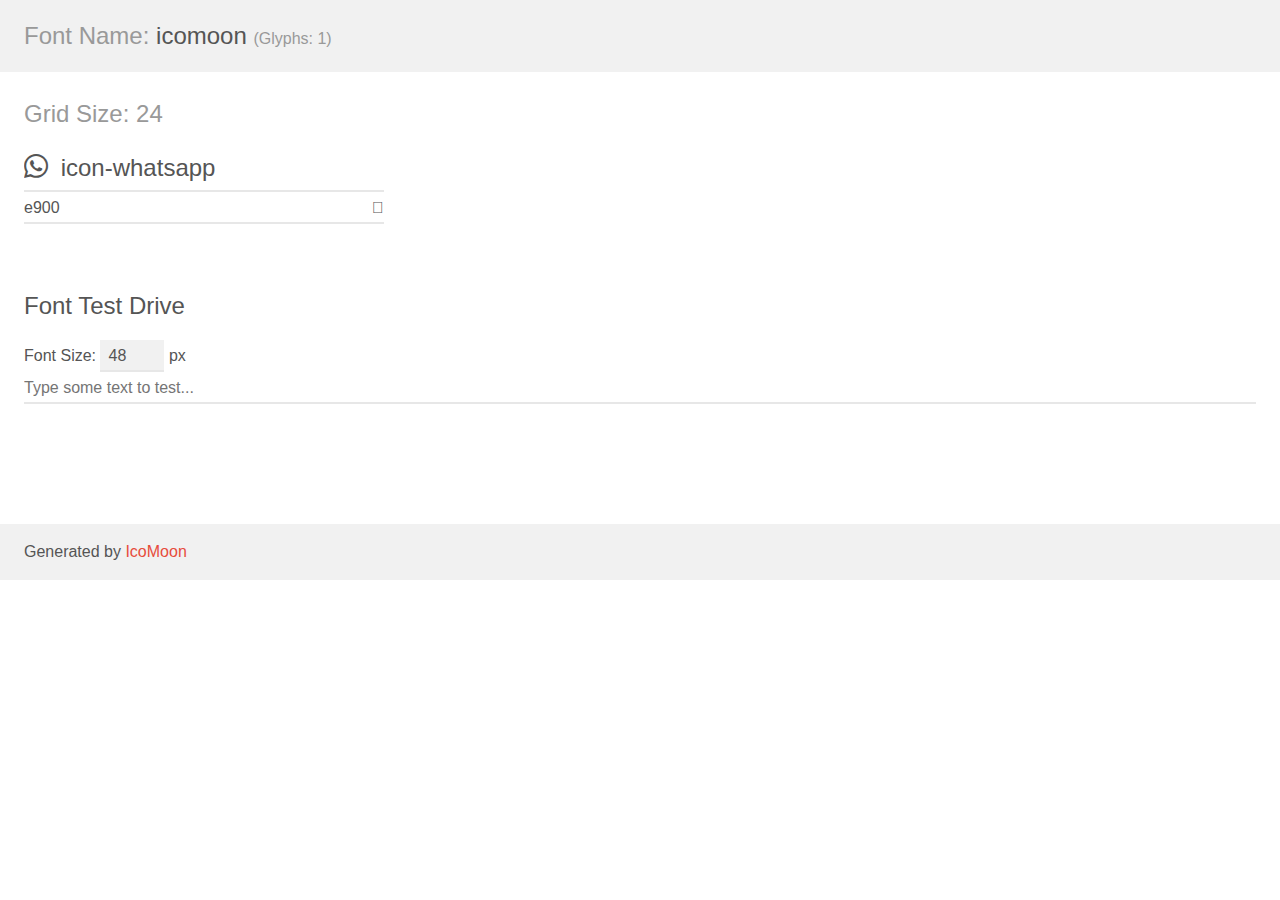
<file: assets/icomoon2/demo.html>
<!doctype html>
<html>
<head>
    <meta charset="utf-8">
    <title>IcoMoon Demo</title>
    <meta name="description" content="An Icon Font Generated By IcoMoon.io">
    <meta name="viewport" content="width=device-width, initial-scale=1">
    <link rel="stylesheet" href="demo-files/demo.css">
    <link rel="stylesheet" href="style.css"></head>
<body>
    <div class="bgc1 clearfix">
        <h1 class="mhmm mvm"><span class="fgc1">Font Name:</span> icomoon <small class="fgc1">(Glyphs:&nbsp;1)</small></h1>
    </div>
    <div class="clearfix mhl ptl">
        <h1 class="mvm mtn fgc1">Grid Size: 24</h1>
        <div class="glyph fs1">
            <div class="clearfix bshadow0 pbs">
                <span class="icon-whatsapp"></span>
                <span class="mls"> icon-whatsapp</span>
            </div>
            <fieldset class="fs0 size1of1 clearfix hidden-false">
                <input type="text" readonly value="e900" class="unit size1of2" />
                <input type="text" maxlength="1" readonly value="&#xe900;" class="unitRight size1of2 talign-right" />
            </fieldset>
            <div class="fs0 bshadow0 clearfix hidden-true">
                <span class="unit pvs fgc1">liga: </span>
                <input type="text" readonly value="" class="liga unitRight" />
            </div>
        </div>
    </div>

    <!--[if gt IE 8]><!-->
    <div class="mhl clearfix mbl">
        <h1>Font Test Drive</h1>
        <label>
            Font Size: <input id="fontSize" type="number" class="textbox0 mbm"
            min="8" value="48" />
            px
        </label>
        <input id="testText" type="text" class="phl size1of1 mvl"
        placeholder="Type some text to test..." value=""/>
        <div id="testDrive" class="icon-" style="font-family: icomoon">&nbsp;
        </div>
    </div>
    <!--<![endif]-->
    <div class="bgc1 clearfix">
        <p class="mhl">Generated by <a href="https://icomoon.io/app">IcoMoon</a></p>
    </div>

    <script src="demo-files/demo.js"></script>
</body>
</html>
</file>
<file: assets/icomoon/demo-files/demo.css>
body {
  padding: 0;
  margin: 0;
  font-family: sans-serif;
  font-size: 1em;
  line-height: 1.5;
  color: #555;
  background: #fff;
}
h1 {
  font-size: 1.5em;
  font-weight: normal;
}
small {
  font-size: .66666667em;
}
a {
  color: #e74c3c;
  text-decoration: none;
}
a:hover, a:focus {
  box-shadow: 0 1px #e74c3c;
}
.bshadow0, input {
  box-shadow: inset 0 -2px #e7e7e7;
}
input:hover {
  box-shadow: inset 0 -2px #ccc;
}
input, fieldset {
  font-family: sans-serif;
  font-size: 1em;
  margin: 0;
  padding: 0;
  border: 0;
}
input {
  color: inherit;
  line-height: 1.5;
  height: 1.5em;
  padding: .25em 0;
}
input:focus {
  outline: none;
  box-shadow: inset 0 -2px #449fdb;
}
.glyph {
  font-size: 16px;
  width: 15em;
  padding-bottom: 1em;
  margin-right: 4em;
  margin-bottom: 1em;
  float: left;
  overflow: hidden;
}
.liga {
  width: 80%;
  width: calc(100% - 2.5em);
}
.talign-right {
  text-align: right;
}
.talign-center {
  text-align: center;
}
.bgc1 {
  background: #f1f1f1;
}
.fgc1 {
  color: #999;
}
.fgc0 {
  color: #000;
}
p {
  margin-top: 1em;
  margin-bottom: 1em;
}
.mvm {
  margin-top: .75em;
  margin-bottom: .75em;
}
.mtn {
  margin-top: 0;
}
.mtl, .mal {
  margin-top: 1.5em;
}
.mbl, .mal {
  margin-bottom: 1.5em;
}
.mal, .mhl {
  margin-left: 1.5em;
  margin-right: 1.5em;
}
.mhmm {
  margin-left: 1em;
  margin-right: 1em;
}
.mls {
  margin-left: .25em;
}
.ptl {
  padding-top: 1.5em;
}
.pbs, .pvs {
  padding-bottom: .25em;
}
.pvs, .pts {
  padding-top: .25em;
}
.unit {
  float: left;
}
.unitRight {
  float: right;
}
.size1of2 {
  width: 50%;
}
.size1of1 {
  width: 100%;
}
.clearfix:before, .clearfix:after {
  content: " ";
  display: table;
}
.clearfix:after {
  clear: both;
}
.hidden-true {
  display: none;
}
.textbox0 {
  width: 3em;
  background: #f1f1f1;
  padding: .25em .5em;
  line-height: 1.5;
  height: 1.5em;
}
#testDrive {
  display: block;
  padding-top: 24px;
  line-height: 1.5;
}
.fs0 {
  font-size: 16px;
}
.fs1 {
  font-size: 24px;
}
</file>
<file: assets/icomoon/style.css>
@font-face {
  font-family: 'icomoon';
  src:  url('fonts/icomoon.eot?8sjudu');
  src:  url('fonts/icomoon.eot?8sjudu#iefix') format('embedded-opentype'),
    url('fonts/icomoon.ttf?8sjudu') format('truetype'),
    url('fonts/icomoon.woff?8sjudu') format('woff'),
    url('fonts/icomoon.svg?8sjudu#icomoon') format('svg');
  font-weight: normal;
  font-style: normal;
  font-display: block;
}

[class^="icon-"], [class*=" icon-"] {
  /* use !important to prevent issues with browser extensions that change fonts */
  font-family: 'icomoon' !important;
  speak: never;
  font-style: normal;
  font-weight: normal;
  font-variant: normal;
  text-transform: none;
  line-height: 1;

  /* Better Font Rendering =========== */
  -webkit-font-smoothing: antialiased;
  -moz-osx-font-smoothing: grayscale;
}

.icon-activity:before {
  content: "\e900";
}
.icon-airplay:before {
  content: "\e901";
}
.icon-alert-circle:before {
  content: "\e902";
}
.icon-alert-octagon:before {
  content: "\e903";
}
.icon-alert-triangle:before {
  content: "\e904";
}
.icon-align-center:before {
  content: "\e905";
}
.icon-align-justify:before {
  content: "\e906";
}
.icon-align-left:before {
  content: "\e907";
}
.icon-align-right:before {
  content: "\e908";
}
.icon-anchor:before {
  content: "\e909";
}
.icon-aperture:before {
  content: "\e90a";
}
.icon-archive:before {
  content: "\e90b";
}
.icon-arrow-down:before {
  content: "\e90c";
}
.icon-arrow-down-circle:before {
  content: "\e90d";
}
.icon-arrow-down-left:before {
  content: "\e90e";
}
.icon-arrow-down-right:before {
  content: "\e90f";
}
.icon-arrow-left:before {
  content: "\e910";
}
.icon-arrow-left-circle:before {
  content: "\e911";
}
.icon-arrow-right:before {
  content: "\e912";
}
.icon-arrow-right-circle:before {
  content: "\e913";
}
.icon-arrow-up:before {
  content: "\e914";
}
.icon-arrow-up-circle:before {
  content: "\e915";
}
.icon-arrow-up-left:before {
  content: "\e916";
}
.icon-arrow-up-right:before {
  content: "\e917";
}
.icon-at-sign:before {
  content: "\e918";
}
.icon-award:before {
  content: "\e919";
}
.icon-bar-chart:before {
  content: "\e91a";
}
.icon-bar-chart-2:before {
  content: "\e91b";
}
.icon-battery:before {
  content: "\e91c";
}
.icon-battery-charging:before {
  content: "\e91d";
}
.icon-bell:before {
  content: "\e91e";
}
.icon-bell-off:before {
  content: "\e91f";
}
.icon-bluetooth:before {
  content: "\e920";
}
.icon-bold:before {
  content: "\e921";
}
.icon-book:before {
  content: "\e922";
}
.icon-book-open:before {
  content: "\e923";
}
.icon-bookmark:before {
  content: "\e924";
}
.icon-box:before {
  content: "\e925";
}
.icon-briefcase:before {
  content: "\e926";
}
.icon-calendar:before {
  content: "\e927";
}
.icon-camera:before {
  content: "\e928";
}
.icon-camera-off:before {
  content: "\e929";
}
.icon-cast:before {
  content: "\e92a";
}
.icon-check:before {
  content: "\e92b";
}
.icon-check-circle:before {
  content: "\e92c";
}
.icon-check-square:before {
  content: "\e92d";
}
.icon-chevron-down:before {
  content: "\e92e";
}
.icon-chevron-left:before {
  content: "\e92f";
}
.icon-chevron-right:before {
  content: "\e930";
}
.icon-chevron-up:before {
  content: "\e931";
}
.icon-chevrons-down:before {
  content: "\e932";
}
.icon-chevrons-left:before {
  content: "\e933";
}
.icon-chevrons-right:before {
  content: "\e934";
}
.icon-chevrons-up:before {
  content: "\e935";
}
.icon-chrome:before {
  content: "\e936";
}
.icon-circle:before {
  content: "\e937";
}
.icon-clipboard:before {
  content: "\e938";
}
.icon-clock:before {
  content: "\e939";
}
.icon-cloud:before {
  content: "\e93a";
}
.icon-cloud-drizzle:before {
  content: "\e93b";
}
.icon-cloud-lightning:before {
  content: "\e93c";
}
.icon-cloud-off:before {
  content: "\e93d";
}
.icon-cloud-rain:before {
  content: "\e93e";
}
.icon-cloud-snow:before {
  content: "\e93f";
}
.icon-code:before {
  content: "\e940";
}
.icon-codepen:before {
  content: "\e941";
}
.icon-codesandbox:before {
  content: "\e942";
}
.icon-coffee:before {
  content: "\e943";
}
.icon-columns:before {
  content: "\e944";
}
.icon-command:before {
  content: "\e945";
}
.icon-compass:before {
  content: "\e946";
}
.icon-copy:before {
  content: "\e947";
}
.icon-corner-down-left:before {
  content: "\e948";
}
.icon-corner-down-right:before {
  content: "\e949";
}
.icon-corner-left-down:before {
  content: "\e94a";
}
.icon-corner-left-up:before {
  content: "\e94b";
}
.icon-corner-right-down:before {
  content: "\e94c";
}
.icon-corner-right-up:before {
  content: "\e94d";
}
.icon-corner-up-left:before {
  content: "\e94e";
}
.icon-corner-up-right:before {
  content: "\e94f";
}
.icon-cpu:before {
  content: "\e950";
}
.icon-credit-card:before {
  content: "\e951";
}
.icon-crop:before {
  content: "\e952";
}
.icon-crosshair:before {
  content: "\e953";
}
.icon-database:before {
  content: "\e954";
}
.icon-delete:before {
  content: "\e955";
}
.icon-disc:before {
  content: "\e956";
}
.icon-dollar-sign:before {
  content: "\e957";
}
.icon-download:before {
  content: "\e958";
}
.icon-download-cloud:before {
  content: "\e959";
}
.icon-droplet:before {
  content: "\e95a";
}
.icon-edit:before {
  content: "\e95b";
}
.icon-edit-2:before {
  content: "\e95c";
}
.icon-edit-3:before {
  content: "\e95d";
}
.icon-external-link:before {
  content: "\e95e";
}
.icon-eye:before {
  content: "\e95f";
}
.icon-eye-off:before {
  content: "\e960";
}
.icon-facebook:before {
  content: "\e961";
}
.icon-fast-forward:before {
  content: "\e962";
}
.icon-feather:before {
  content: "\e963";
}
.icon-figma:before {
  content: "\e964";
}
.icon-file:before {
  content: "\e965";
}
.icon-file-minus:before {
  content: "\e966";
}
.icon-file-plus:before {
  content: "\e967";
}
.icon-file-text:before {
  content: "\e968";
}
.icon-film:before {
  content: "\e969";
}
.icon-filter:before {
  content: "\e96a";
}
.icon-flag:before {
  content: "\e96b";
}
.icon-folder:before {
  content: "\e96c";
}
.icon-folder-minus:before {
  content: "\e96d";
}
.icon-folder-plus:before {
  content: "\e96e";
}
.icon-framer:before {
  content: "\e96f";
}
.icon-frown:before {
  content: "\e970";
}
.icon-gift:before {
  content: "\e971";
}
.icon-git-branch:before {
  content: "\e972";
}
.icon-git-commit:before {
  content: "\e973";
}
.icon-git-merge:before {
  content: "\e974";
}
.icon-git-pull-request:before {
  content: "\e975";
}
.icon-github:before {
  content: "\e976";
}
.icon-gitlab:before {
  content: "\e977";
}
.icon-globe:before {
  content: "\e978";
}
.icon-grid:before {
  content: "\e979";
}
.icon-hard-drive:before {
  content: "\e97a";
}
.icon-hash:before {
  content: "\e97b";
}
.icon-headphones:before {
  content: "\e97c";
}
.icon-heart:before {
  content: "\e97d";
}
.icon-help-circle:before {
  content: "\e97e";
}
.icon-hexagon:before {
  content: "\e97f";
}
.icon-home:before {
  content: "\e980";
}
.icon-image:before {
  content: "\e981";
}
.icon-inbox:before {
  content: "\e982";
}
.icon-info:before {
  content: "\e983";
}
.icon-instagram:before {
  content: "\e984";
}
.icon-italic:before {
  content: "\e985";
}
.icon-key:before {
  content: "\e986";
}
.icon-layers:before {
  content: "\e987";
}
.icon-layout:before {
  content: "\e988";
}
.icon-life-buoy:before {
  content: "\e989";
}
.icon-link:before {
  content: "\e98a";
}
.icon-link-2:before {
  content: "\e98b";
}
.icon-linkedin:before {
  content: "\e98c";
}
.icon-list:before {
  content: "\e98d";
}
.icon-loader:before {
  content: "\e98e";
}
.icon-lock:before {
  content: "\e98f";
}
.icon-log-in:before {
  content: "\e990";
}
.icon-log-out:before {
  content: "\e991";
}
.icon-mail:before {
  content: "\e992";
}
.icon-map:before {
  content: "\e993";
}
.icon-map-pin:before {
  content: "\e994";
}
.icon-maximize:before {
  content: "\e995";
}
.icon-maximize-2:before {
  content: "\e996";
}
.icon-meh:before {
  content: "\e997";
}
.icon-menu:before {
  content: "\e998";
}
.icon-message-circle:before {
  content: "\e999";
}
.icon-message-square:before {
  content: "\e99a";
}
.icon-mic:before {
  content: "\e99b";
}
.icon-mic-off:before {
  content: "\e99c";
}
.icon-minimize:before {
  content: "\e99d";
}
.icon-minimize-2:before {
  content: "\e99e";
}
.icon-minus:before {
  content: "\e99f";
}
.icon-minus-circle:before {
  content: "\e9a0";
}
.icon-minus-square:before {
  content: "\e9a1";
}
.icon-monitor:before {
  content: "\e9a2";
}
.icon-moon:before {
  content: "\e9a3";
}
.icon-more-horizontal:before {
  content: "\e9a4";
}
.icon-more-vertical:before {
  content: "\e9a5";
}
.icon-mouse-pointer:before {
  content: "\e9a6";
}
.icon-move:before {
  content: "\e9a7";
}
.icon-music:before {
  content: "\e9a8";
}
.icon-navigation:before {
  content: "\e9a9";
}
.icon-navigation-2:before {
  content: "\e9aa";
}
.icon-octagon:before {
  content: "\e9ab";
}
.icon-package:before {
  content: "\e9ac";
}
.icon-paperclip:before {
  content: "\e9ad";
}
.icon-pause:before {
  content: "\e9ae";
}
.icon-pause-circle:before {
  content: "\e9af";
}
.icon-pen-tool:before {
  content: "\e9b0";
}
.icon-percent:before {
  content: "\e9b1";
}
.icon-phone:before {
  content: "\e9b2";
}
.icon-phone-call:before {
  content: "\e9b3";
}
.icon-phone-forwarded:before {
  content: "\e9b4";
}
.icon-phone-incoming:before {
  content: "\e9b5";
}
.icon-phone-missed:before {
  content: "\e9b6";
}
.icon-phone-off:before {
  content: "\e9b7";
}
.icon-phone-outgoing:before {
  content: "\e9b8";
}
.icon-pie-chart:before {
  content: "\e9b9";
}
.icon-play:before {
  content: "\e9ba";
}
.icon-play-circle:before {
  content: "\e9bb";
}
.icon-plus:before {
  content: "\e9bc";
}
.icon-plus-circle:before {
  content: "\e9bd";
}
.icon-plus-square:before {
  content: "\e9be";
}
.icon-pocket:before {
  content: "\e9bf";
}
.icon-power:before {
  content: "\e9c0";
}
.icon-printer:before {
  content: "\e9c1";
}
.icon-radio:before {
  content: "\e9c2";
}
.icon-refresh-ccw:before {
  content: "\e9c3";
}
.icon-refresh-cw:before {
  content: "\e9c4";
}
.icon-repeat:before {
  content: "\e9c5";
}
.icon-rewind:before {
  content: "\e9c6";
}
.icon-rotate-ccw:before {
  content: "\e9c7";
}
.icon-rotate-cw:before {
  content: "\e9c8";
}
.icon-rss:before {
  content: "\e9c9";
}
.icon-save:before {
  content: "\e9ca";
}
.icon-scissors:before {
  content: "\e9cb";
}
.icon-search:before {
  content: "\e9cc";
}
.icon-send:before {
  content: "\e9cd";
}
.icon-server:before {
  content: "\e9ce";
}
.icon-settings:before {
  content: "\e9cf";
}
.icon-share:before {
  content: "\e9d0";
}
.icon-share-2:before {
  content: "\e9d1";
}
.icon-shield:before {
  content: "\e9d2";
}
.icon-shield-off:before {
  content: "\e9d3";
}
.icon-shopping-bag:before {
  content: "\e9d4";
}
.icon-shopping-cart:before {
  content: "\e9d5";
}
.icon-shuffle:before {
  content: "\e9d6";
}
.icon-sidebar:before {
  content: "\e9d7";
}
.icon-skip-back:before {
  content: "\e9d8";
}
.icon-skip-forward:before {
  content: "\e9d9";
}
.icon-slack:before {
  content: "\e9da";
}
.icon-slash:before {
  content: "\e9db";
}
.icon-sliders:before {
  content: "\e9dc";
}
.icon-smartphone:before {
  content: "\e9dd";
}
.icon-smile:before {
  content: "\e9de";
}
.icon-speaker:before {
  content: "\e9df";
}
.icon-square:before {
  content: "\e9e0";
}
.icon-star:before {
  content: "\e9e1";
}
.icon-stop-circle:before {
  content: "\e9e2";
}
.icon-sun:before {
  content: "\e9e3";
}
.icon-sunrise:before {
  content: "\e9e4";
}
.icon-sunset:before {
  content: "\e9e5";
}
.icon-tablet:before {
  content: "\e9e6";
}
.icon-tag:before {
  content: "\e9e7";
}
.icon-target:before {
  content: "\e9e8";
}
.icon-terminal:before {
  content: "\e9e9";
}
.icon-thermometer:before {
  content: "\e9ea";
}
.icon-thumbs-down:before {
  content: "\e9eb";
}
.icon-thumbs-up:before {
  content: "\e9ec";
}
.icon-toggle-left:before {
  content: "\e9ed";
}
.icon-toggle-right:before {
  content: "\e9ee";
}
.icon-tool:before {
  content: "\e9ef";
}
.icon-trash:before {
  content: "\e9f0";
}
.icon-trash-2:before {
  content: "\e9f1";
}
.icon-trello:before {
  content: "\e9f2";
}
.icon-trending-down:before {
  content: "\e9f3";
}
.icon-trending-up:before {
  content: "\e9f4";
}
.icon-triangle:before {
  content: "\e9f5";
}
.icon-truck:before {
  content: "\e9f6";
}
.icon-tv:before {
  content: "\e9f7";
}
.icon-twitch:before {
  content: "\e9f8";
}
.icon-twitter:before {
  content: "\e9f9";
}
.icon-type:before {
  content: "\e9fa";
}
.icon-umbrella:before {
  content: "\e9fb";
}
.icon-underline:before {
  content: "\e9fc";
}
.icon-unlock:before {
  content: "\e9fd";
}
.icon-upload:before {
  content: "\e9fe";
}
.icon-upload-cloud:before {
  content: "\e9ff";
}
.icon-user:before {
  content: "\ea00";
}
.icon-user-check:before {
  content: "\ea01";
}
.icon-user-minus:before {
  content: "\ea02";
}
.icon-user-plus:before {
  content: "\ea03";
}
.icon-user-x:before {
  content: "\ea04";
}
.icon-users:before {
  content: "\ea05";
}
.icon-video:before {
  content: "\ea06";
}
.icon-video-off:before {
  content: "\ea07";
}
.icon-voicemail:before {
  content: "\ea08";
}
.icon-volume:before {
  content: "\ea09";
}
.icon-volume-1:before {
  content: "\ea0a";
}
.icon-volume-2:before {
  content: "\ea0b";
}
.icon-volume-x:before {
  content: "\ea0c";
}
.icon-watch:before {
  content: "\ea0d";
}
.icon-wifi:before {
  content: "\ea0e";
}
.icon-wifi-off:before {
  content: "\ea0f";
}
.icon-wind:before {
  content: "\ea10";
}
.icon-x:before {
  content: "\ea11";
}
.icon-x-circle:before {
  content: "\ea12";
}
.icon-x-octagon:before {
  content: "\ea13";
}
.icon-x-square:before {
  content: "\ea14";
}
.icon-youtube:before {
  content: "\ea15";
}
.icon-zap:before {
  content: "\ea16";
}
.icon-zap-off:before {
  content: "\ea17";
}
.icon-zoom-in:before {
  content: "\ea18";
}
.icon-zoom-out:before {
  content: "\ea19";
}
</file>
<file: assets/icomoon2/demo-files/demo.css>
body {
  padding: 0;
  margin: 0;
  font-family: sans-serif;
  font-size: 1em;
  line-height: 1.5;
  color: #555;
  background: #fff;
}
h1 {
  font-size: 1.5em;
  font-weight: normal;
}
small {
  font-size: .66666667em;
}
a {
  color: #e74c3c;
  text-decoration: none;
}
a:hover, a:focus {
  box-shadow: 0 1px #e74c3c;
}
.bshadow0, input {
  box-shadow: inset 0 -2px #e7e7e7;
}
input:hover {
  box-shadow: inset 0 -2px #ccc;
}
input, fieldset {
  font-family: sans-serif;
  font-size: 1em;
  margin: 0;
  padding: 0;
  border: 0;
}
input {
  color: inherit;
  line-height: 1.5;
  height: 1.5em;
  padding: .25em 0;
}
input:focus {
  outline: none;
  box-shadow: inset 0 -2px #449fdb;
}
.glyph {
  font-size: 16px;
  width: 15em;
  padding-bottom: 1em;
  margin-right: 4em;
  margin-bottom: 1em;
  float: left;
  overflow: hidden;
}
.liga {
  width: 80%;
  width: calc(100% - 2.5em);
}
.talign-right {
  text-align: right;
}
.talign-center {
  text-align: center;
}
.bgc1 {
  background: #f1f1f1;
}
.fgc1 {
  color: #999;
}
.fgc0 {
  color: #000;
}
p {
  margin-top: 1em;
  margin-bottom: 1em;
}
.mvm {
  margin-top: .75em;
  margin-bottom: .75em;
}
.mtn {
  margin-top: 0;
}
.mtl, .mal {
  margin-top: 1.5em;
}
.mbl, .mal {
  margin-bottom: 1.5em;
}
.mal, .mhl {
  margin-left: 1.5em;
  margin-right: 1.5em;
}
.mhmm {
  margin-left: 1em;
  margin-right: 1em;
}
.mls {
  margin-left: .25em;
}
.ptl {
  padding-top: 1.5em;
}
.pbs, .pvs {
  padding-bottom: .25em;
}
.pvs, .pts {
  padding-top: .25em;
}
.unit {
  float: left;
}
.unitRight {
  float: right;
}
.size1of2 {
  width: 50%;
}
.size1of1 {
  width: 100%;
}
.clearfix:before, .clearfix:after {
  content: " ";
  display: table;
}
.clearfix:after {
  clear: both;
}
.hidden-true {
  display: none;
}
.textbox0 {
  width: 3em;
  background: #f1f1f1;
  padding: .25em .5em;
  line-height: 1.5;
  height: 1.5em;
}
#testDrive {
  display: block;
  padding-top: 24px;
  line-height: 1.5;
}
.fs0 {
  font-size: 16px;
}
.fs1 {
  font-size: 24px;
}
</file>
<file: assets/icomoon2/style.css>
@font-face {
  font-family: 'icomoon';
  src:  url('fonts/icomoon.eot?xv8ry6');
  src:  url('fonts/icomoon.eot?xv8ry6#iefix') format('embedded-opentype'),
    url('fonts/icomoon.ttf?xv8ry6') format('truetype'),
    url('fonts/icomoon.woff?xv8ry6') format('woff'),
    url('fonts/icomoon.svg?xv8ry6#icomoon') format('svg');
  font-weight: normal;
  font-style: normal;
  font-display: block;
}

[class^="icon-"], [class*=" icon-"] {
  /* use !important to prevent issues with browser extensions that change fonts */
  font-family: 'icomoon' !important;
  speak: never;
  font-style: normal;
  font-weight: normal;
  font-variant: normal;
  text-transform: none;
  line-height: 1;

  /* Better Font Rendering =========== */
  -webkit-font-smoothing: antialiased;
  -moz-osx-font-smoothing: grayscale;
}

.icon-whatsapp:before {
  content: "\e900";
}
</file>
